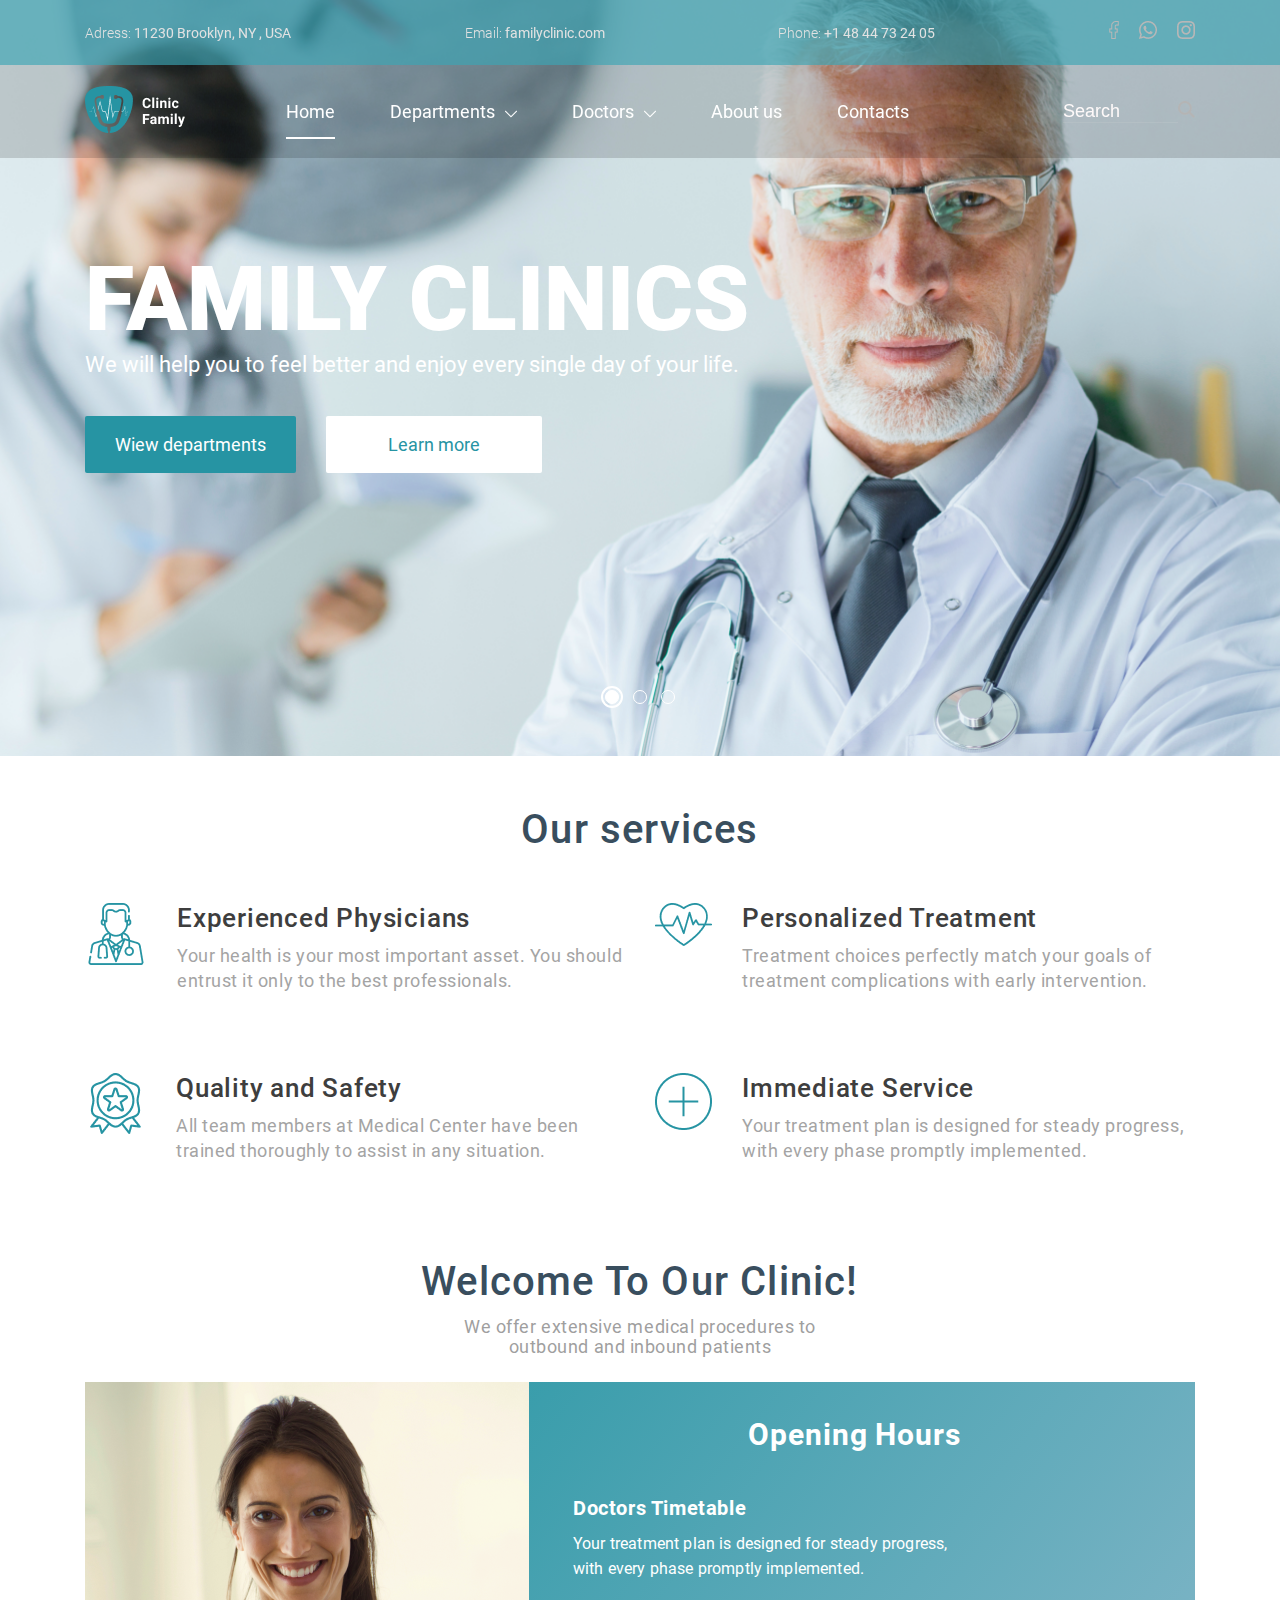
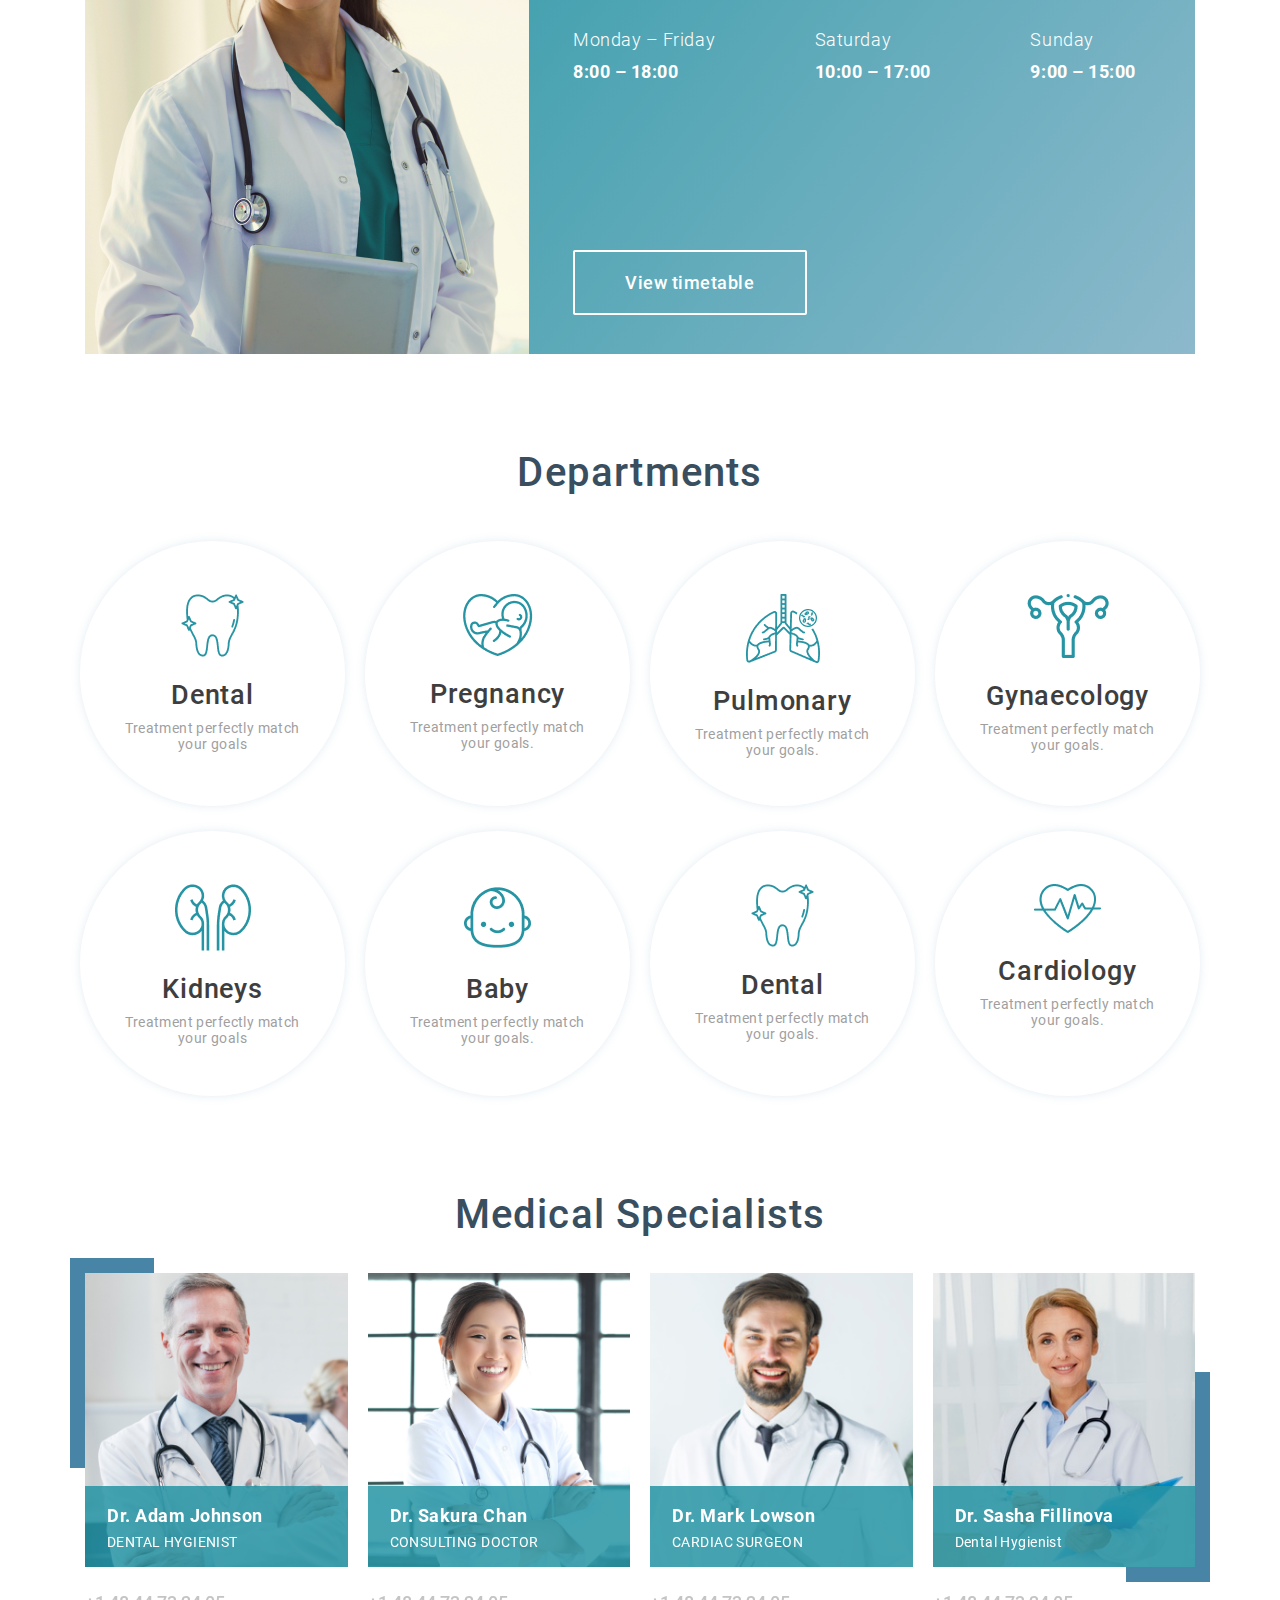
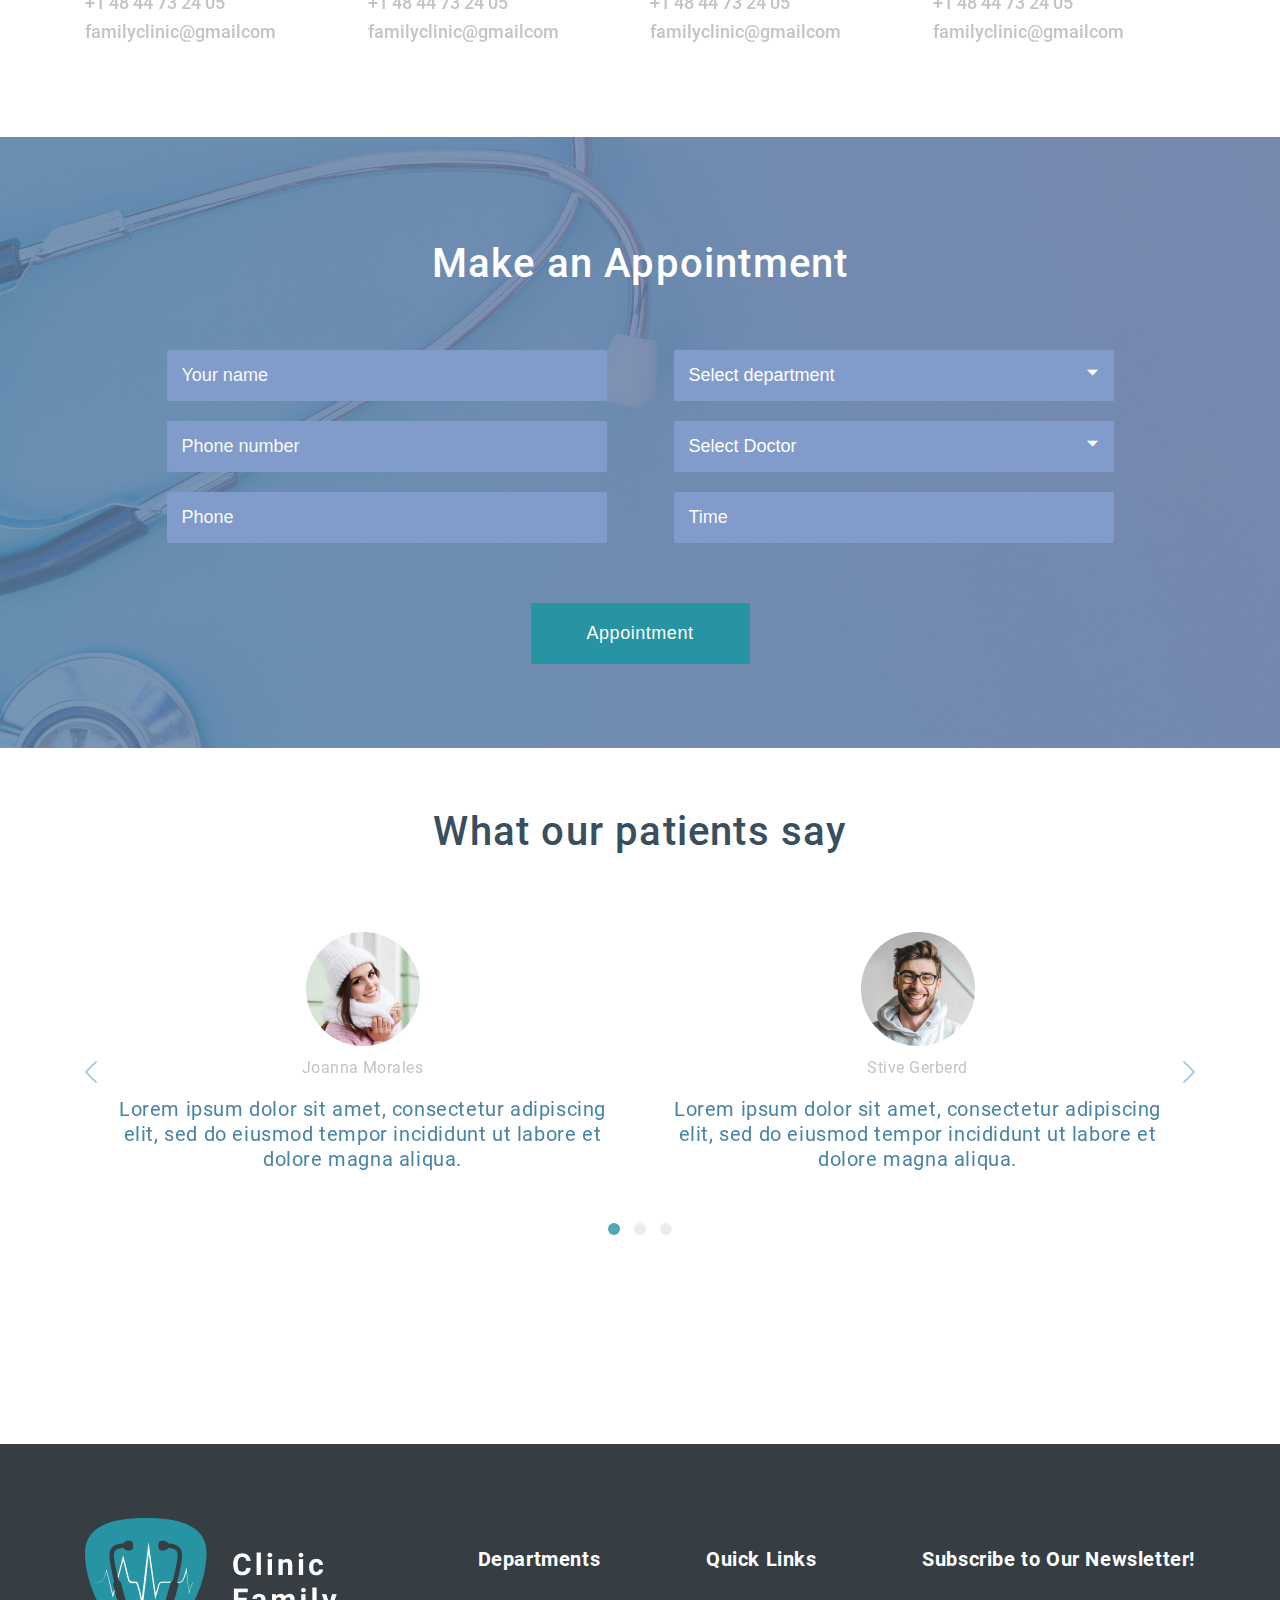
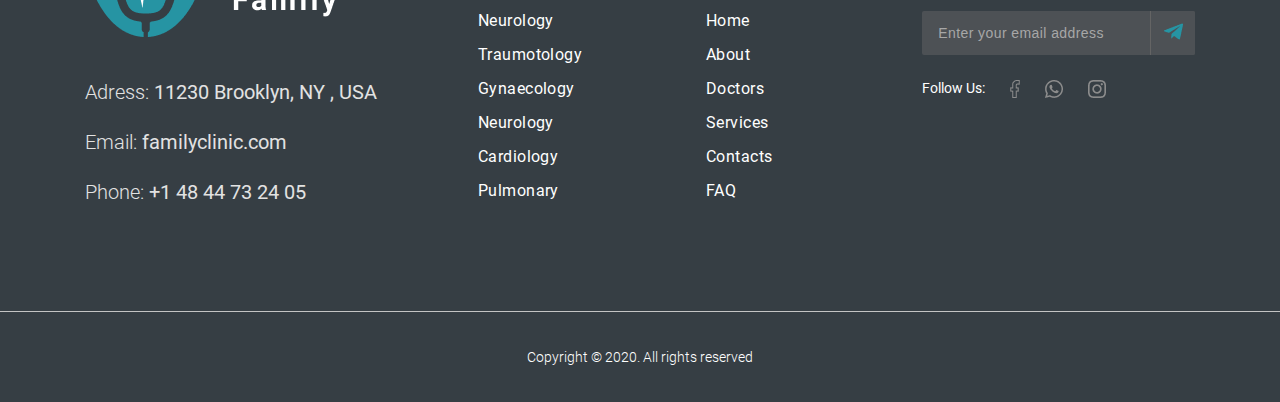
<file: index.html>
<!doctype html>
<html lang="en">
<head>
    <meta charset="UTF-8">
    <meta name="viewport"
          content="width=device-width, user-scalable=no, initial-scale=1.0, maximum-scale=1.0, minimum-scale=1.0">
    <meta http-equiv="X-UA-Compatible" content="ie=edge">
    <title>Clinics</title>
    <link rel="stylesheet" href="./css/style.css">
    <link rel="stylesheet" href="./css/media.css">
</head>
<body>

<header class="headerMain">
    <div class="headerMain-info">
        <div class="container">
            <address class="address"><span>Adress:</span> 11230 Brooklyn, NY , USA</address>
            <a href="mailto:familyclinic.com" class="links"><span>Email:</span> familyclinic.com
            </a>
            <a href="tel:+1 48 44 73 24 05" class="links"><span>Phone:</span> +1 48 44 73 24 05
            </a>
            <ul class="social">
                <li class="social__items"><a href="https://www.facebook.com/"><img src="./img/header/social-1.png"
                                                                                   alt="social"></a></li>
                <li class="social__items"><a
                        href="https://wa.me/996500500500?text=Здравствуйте, хотел(a) записаться на прием к врачу ..."><img
                        src="./img/header/social-2.png" alt="social"></a></li>
                <li class="social__items"><a href="https://www.instagram.com/"><img src="./img/header/social-3.png"
                                                                                    alt="social"></a></li>
            </ul>
        </div>
    </div>
    <div class="headerMain-main">
        <div class="container">
            <a href="#" class="logo"><img src="./img/header/logo.png" alt="family clinics"></a>
            <ul class="menu">
                <li class="menu__items menu__items_active"><a href="#">Home</a></li>
                <li class="menu__items menu__items_departments"><a href="./Pages/Department/index.html">Departments<img
                        src="./img/header/angle-down.png" alt="angle-down" class="down"><img
                        src="./img/header/angle-up.png" alt="angle-up" class="up"></a>
                    <ul class="submenu">
                        <li class="items"><a href="#">Dental</a></li>
                        <li class="items"><a href="#">Pregnancy</a></li>
                        <li class="items"><a href="#">Pulmonary</a></li>
                        <li class="items"><a href="#">Gynaecology</a></li>
                        <li class="items"><a href="#">Kidneys</a></li>
                        <li class="items"><a href="#">Baby</a></li>
                        <li class="items"><a href="#">Dental</a></li>
                        <li class="items"><a href="#">Cardiology</a></li>
                    </ul>
                </li>
                <li class="menu__items menu__items_doctors"><a href="./Pages/Doctors/index.html">Doctors<img
                        src="./img/header/angle-down.png"
                        alt="angle-down" class="down"><img
                        src="./img/header/angle-up.png" alt="angle-up" class="up"></a>
                    <ul class="submenu">
                        <li class="items"><img src="./img/header/docs/doc-1.png" alt="doctor">
                            <a href="./Pages/ProfileDoctor/index.html">
                                <span class="name">Dr. Adam Johnson</span>
                                <span class="profile">DENTAL HYGIENIST</span>
                            </a>
                        </li>
                        <li class="items"><img src="./img/header/docs/doc-2.png" alt="doctor">
                            <a href="./Pages/ProfileDoctor/index.html">
                                <span class="name">Dr. Sakura Chan</span>
                                <span class="profile">CONSULTING DOCTOR</span>
                            </a>
                        </li>
                        <li class="items"><img src="./img/header/docs/doc-3.png" alt="doctor">
                            <a href="./Pages/ProfileDoctor/index.html">
                                <span class="name">Dr. Mark Lowson</span>
                                <span class="profile">CARDIAC SURGEON</span>
                            </a>
                        </li>
                        <li class="items"><img src="./img/header/docs/doc-4.png" alt="doctor">
                            <a href="./Pages/ProfileDoctor/index.html">
                                <span class="name">Dr. Sasha Fillinova</span>
                                <span class="profile">Dental Hygienist</span>
                            </a>
                        </li>
                        <li class="items"><img src="./img/header/docs/doc-1.png" alt="doctor">
                            <a href="./Pages/ProfileDoctor/index.html">
                                <span class="name">Dr. Adam Johnson</span>
                                <span class="profile">DENTAL HYGIENIST</span>
                            </a>
                        </li>
                        <li class="items"><img src="./img/header/docs/doc-2.png" alt="doctor">
                            <a href="./Pages/ProfileDoctor/index.html">
                                <span class="name">Dr. Sakura Chan</span>
                                <span class="profile">CONSULTING DOCTOR</span>
                            </a>
                        </li>
                        <li class="items"><img src="./img/header/docs/doc-3.png" alt="doctor">
                            <a href="./Pages/ProfileDoctor/index.html">
                                <span class="name">Dr. Mark Lowson</span>
                                <span class="profile">CARDIAC SURGEON</span>
                            </a>
                        </li>
                        <li class="items"><img src="./img/header/docs/doc-4.png" alt="doctor">
                            <a href="./Pages/ProfileDoctor/index.html">
                                <span class="name">Dr. Sasha Fillinova</span>
                                <span class="profile">Dental Hygienist</span>
                            </a>
                        </li>
                    </ul>
                </li>
                <li class="menu__items"><a href="./Pages/About/index.html">About us</a></li>
                <li class="menu__items"><a href="./Pages/Contacts/index.html">Contacts</a></li>
            </ul>
            <form action="" class="search-form">
                <label>
                    <input type="text" placeholder="search">
                </label>
                <a href="#"><img src="./img/header/search.png" alt="search icon"></a>
            </form>
            <div class="burger">
                <span class="burger-line"></span>
            </div>
        </div>
    </div>
</header>

<section class="home">
    <div class="owl-carousel owl-theme owl-loaded" id="home-slider">
        <div class="owl-stage-outer">
            <div class="owl-stage">
                <div class="owl-item">
                    <div class="home__slider home__slider_bg-1">
                        <div class="container">
                            <h1 class="title">FAMILY CLINICS</h1>
                            <h2 class="subtitle">We will help you to feel better and enjoy every single day of your
                                life.</h2>
                            <a href="./Pages/Department/index.html" class="dep">Wiew departments</a><a
                                href="./Pages/About/index.html" class="more">Learn more</a>
                        </div>
                    </div>
                </div>
                <div class="owl-item">
                    <div class="home__slider home__slider_bg-2">
                        <div class="container">
                            <h1 class="title">FAMILY CLINICS</h1>
                            <h2 class="subtitle">We will help you to feel better and enjoy every single day of your
                                life.</h2>
                            <a href="./Pages/Department/index.html" class="dep">Wiew departments</a><a
                                href="./Pages/About/index.html" class="more">Learn more</a>
                        </div>
                    </div>
                </div>
                <div class="owl-item">
                    <div class="home__slider home__slider_bg-3">
                        <div class="container">
                            <h1 class="title">FAMILY CLINICS</h1>
                            <h2 class="subtitle">We will help you to feel better and enjoy every single day of your
                                life.</h2>
                            <a href="./Pages/Department/index.html" class="dep">Wiew departments</a><a
                                href="./Pages/About/index.html" class="more">Learn more</a>
                        </div>
                    </div>
                </div>
            </div>
        </div>
    </div>
</section>

<section class="services">
    <div class="container">
        <h2 class="title">Our services</h2>
        <div class="row">
            <div class="col-sm-6">
                <div class="box">
                    <div class="img"><img src="./img/home/services/service-1.png" alt="service"></div>
                    <div class="text">
                        <h3 class="box__title">Experienced Physicians</h3>
                        <p class="box__descr">Your health is your most important asset. You should entrust it only to
                            the best professionals.</p>
                    </div>
                </div>
            </div>
            <div class="col-sm-6">
                <div class="box">
                    <div class="img"><img src="./img/home/services/service-2.png" alt="service"></div>
                    <div class="text">
                        <h3 class="box__title">Personalized Treatment</h3>
                        <p class="box__descr">Treatment choices perfectly match your goals of treatment complications
                            with early intervention.</p>
                    </div>
                </div>
            </div>
            <div class="col-sm-6">
                <div class="box">
                    <div class="img"><img src="./img/home/services/service-3.png" alt="service"></div>
                    <div class="text">
                        <h3 class="box__title">Quality and Safety</h3>
                        <p class="box__descr">All team members at Medical Center have been trained thoroughly to assist
                            in any situation.</p>
                    </div>
                </div>
            </div>
            <div class="col-sm-6">
                <div class="box">
                    <div class="img"><img src="./img/home/services/service-4.png" alt="service"></div>
                    <div class="text">
                        <h3 class="box__title">Immediate Service</h3>
                        <p class="box__descr">Your treatment plan is designed for steady progress, with every phase
                            promptly implemented.</p>
                    </div>
                </div>
            </div>
        </div>
    </div>
</section>
<section class="welcome">
    <div class="container">
        <h2 class="title">Welcome To Our Clinic!</h2>
        <p class="subtitle">We offer extensive medical procedures to outbound and inbound patients</p>
        <div class="box">
            <img src="./img/home/welcome/doc.png" alt="img">
            <div class="box-table">
                <h3 class="box-table__title">Opening Hours</h3>
                <h4 class="box-table__subtitle">Doctors Timetable</h4>
                <p class="box-table__text">Your treatment plan is designed for steady progress, with every phase
                    promptly implemented.</p>
                <ul class="time-table">
                    <li class="time-table__items">
                        <p class="day">Monday – Friday</p>
                        <p class="time"><span>8:00</span> – <span>18:00</span></p>
                    </li>
                    <li class="time-table__items">
                        <p class="day">Saturday</p>
                        <p class="time"><span>10:00</span> – <span>17:00</span></p>
                    </li>
                    <li class="time-table__items">
                        <p class="day">Sunday</p>
                        <p class="time"><span>9:00</span> – <span>15:00</span></p>
                    </li>
                </ul>
                <a href="./Pages/Timetable/index.html" class="time-link">View timetable</a>
            </div>
        </div>
    </div>
</section>
<section class="departments">
    <div class="container">
        <h2 class="title">Departments</h2>
        <div class="row">
            <div class="col-xl-3 col-sm-6">
                <a href="#" class="dep">
                    <div class="box">
                        <img src="./img/home/departments/dep-1.png" alt="dep">
                        <h4 class="box__title">Dental</h4>
                        <p class="box__text">Treatment perfectly match your goals</p>
                    </div>
                </a>
            </div>
            <div class="col-xl-3 col-sm-6">
                <a href="#" class="dep">
                    <div class="box">
                        <img src="./img/home/departments/dep-2.png" alt="dep">
                        <h4 class="box__title">Pregnancy</h4>
                        <p class="box__text">Treatment perfectly match your goals.</p>
                    </div>
                </a>
            </div>
            <div class="col-xl-3 col-sm-6">
                <a href="#" class="dep">
                    <div class="box">
                        <img src="./img/home/departments/dep-3.png" alt="dep">
                        <h4 class="box__title">Pulmonary</h4>
                        <p class="box__text">Treatment perfectly match your goals.</p>
                    </div>
                </a>
            </div>
            <div class="col-xl-3 col-sm-6">
                <a href="#" class="dep">
                    <div class="box">
                        <img src="./img/home/departments/dep-4.png" alt="dep">
                        <h4 class="box__title">Gynaecology</h4>
                        <p class="box__text">Treatment perfectly match your goals.</p>
                    </div>
                </a>
            </div>
            <div class="col-xl-3 col-sm-6">
                <a href="#" class="dep">
                    <div class="box">
                        <img src="./img/home/departments/dep-5.png" alt="dep">
                        <h4 class="box__title">Kidneys</h4>
                        <p class="box__text">Treatment perfectly match your goals</p>
                    </div>
                </a>
            </div>
            <div class="col-xl-3 col-sm-6">
                <a href="#" class="dep">
                    <div class="box">
                        <img src="./img/home/departments/dep-6.png" alt="dep">
                        <h4 class="box__title">Baby</h4>
                        <p class="box__text">Treatment perfectly match your goals.</p>
                    </div>
                </a>
            </div>
            <div class="col-xl-3 col-sm-6">
                <a href="#" class="dep">
                    <div class="box">
                        <img src="./img/home/departments/dep-7.png" alt="dep">
                        <h4 class="box__title">Dental</h4>
                        <p class="box__text">Treatment perfectly match your goals.</p>
                    </div>
                </a>
            </div>
            <div class="col-xl-3 col-sm-6">
                <a href="#" class="dep">
                    <div class="box">
                        <img src="./img/home/departments/dep-8.png" alt="dep">
                        <h4 class="box__title">Cardiology</h4>
                        <p class="box__text">Treatment perfectly match your goals.</p>
                    </div>
                </a>
            </div>
        </div>
    </div>
</section>
<section class="specialists">

    <h2 class="specialists__title">Medical Specialists</h2>
    <div class="container">
        <div class="owl-carousel owl-theme owl-loaded" id="specialist-slider">
            <div class="owl-stage-outer">
                <div class="owl-stage">
                    <div class="owl-item">
                        <div class="box">
                            <div class="box-img">
                                <img src="./img/home/specialists/doc-1.png" alt="doc">
                                <div class="box-img__text">
                                    <h5 class="name">Dr. Adam Johnson</h5>
                                    <p class="profile">DENTAL HYGIENIST</p>
                                </div>
                            </div>
                            <a href="tel:+1 48 44 73 24 05" class="tel">+1 48 44 73 24 05</a>
                            <a href="mailto:familyclinic@gmailcom" class="mail">familyclinic@gmailcom</a>
                        </div>
                    </div>
                    <div class="owl-item">
                        <div class="box">
                            <div class="box-img">
                                <img src="./img/home/specialists/doc-2.png" alt="doc">
                                <div class="box-img__text">
                                    <h5 class="name">Dr. Sakura Chan</h5>
                                    <p class="profile">CONSULTING DOCTOR</p>
                                </div>
                            </div>
                            <a href="tel:+1 48 44 73 24 05" class="tel">+1 48 44 73 24 05</a>
                            <a href="mailto:familyclinic@gmailcom" class="mail">familyclinic@gmailcom</a>
                        </div>
                    </div>
                    <div class="owl-item">
                        <div class="box">
                            <div class="box-img">
                                <img src="./img/home/specialists/doc-3.png" alt="doc">
                                <div class="box-img__text">
                                    <h5 class="name">Dr. Mark Lowson</h5>
                                    <p class="profile">CARDIAC SURGEON</p>
                                </div>
                            </div>
                            <a href="tel:+1 48 44 73 24 05" class="tel">+1 48 44 73 24 05</a>
                            <a href="mailto:familyclinic@gmailcom" class="mail">familyclinic@gmailcom</a>
                        </div>
                    </div>
                    <div class="owl-item">
                        <div class="box">
                            <div class="box-img">
                                <img src="./img/home/specialists/doc-4.png" alt="doc">
                                <div class="box-img__text">
                                    <h5 class="name">Dr. Sasha Fillinova</h5>
                                    <p class="profile">Dental Hygienist</p>
                                </div>
                            </div>
                            <a href="tel:+1 48 44 73 24 05" class="tel">+1 48 44 73 24 05</a>
                            <a href="mailto:familyclinic@gmailcom" class="mail">familyclinic@gmailcom</a>
                        </div>
                    </div>
                    <div class="owl-item">
                        <div class="box">
                            <div class="box-img">
                                <img src="./img/home/specialists/doc-1.png" alt="doc">
                                <div class="box-img__text">
                                    <h5 class="name">Dr. Adam Johnson</h5>
                                    <p class="profile">DENTAL HYGIENIST</p>
                                </div>
                            </div>
                            <a href="tel:+1 48 44 73 24 05" class="tel">+1 48 44 73 24 05</a>
                            <a href="mailto:familyclinic@gmailcom" class="mail">familyclinic@gmailcom</a>
                        </div>
                    </div>
                    <div class="owl-item">
                        <div class="box">
                            <div class="box-img">
                                <img src="./img/home/specialists/doc-2.png" alt="doc">
                                <div class="box-img__text">
                                    <h5 class="name">Dr. Sakura Chan</h5>
                                    <p class="profile">CONSULTING DOCTOR</p>
                                </div>
                            </div>
                            <a href="tel:+1 48 44 73 24 05" class="tel">+1 48 44 73 24 05</a>
                            <a href="mailto:familyclinic@gmailcom" class="mail">familyclinic@gmailcom</a>
                        </div>
                    </div>
                    <div class="owl-item">
                        <div class="box">
                            <div class="box-img">
                                <img src="./img/home/specialists/doc-3.png" alt="doc">
                                <div class="box-img__text">
                                    <h5 class="name">Dr. Mark Lowson</h5>
                                    <p class="profile">CARDIAC SURGEON</p>
                                </div>
                            </div>
                            <a href="tel:+1 48 44 73 24 05" class="tel">+1 48 44 73 24 05</a>
                            <a href="mailto:familyclinic@gmailcom" class="mail">familyclinic@gmailcom</a>
                        </div>
                    </div>
                    <div class="owl-item">
                        <div class="box">
                            <div class="box-img">
                                <img src="./img/home/specialists/doc-4.png" alt="doc">
                                <div class="box-img__text">
                                    <h5 class="name">Dr. Sasha Fillinova</h5>
                                    <p class="profile">Dental Hygienist</p>
                                </div>
                            </div>
                            <a href="tel:+1 48 44 73 24 05" class="tel">+1 48 44 73 24 05</a>
                            <a href="mailto:familyclinic@gmailcom" class="mail">familyclinic@gmailcom</a>
                        </div>
                    </div>

                </div>
            </div>
        </div>
    </div>
</section>
<section class="appointment">
    <div class="container">
        <h2 class="appointment__title">
            Make an Appointment
        </h2>
        <form action="" class="form">
            <label>
                <input type="text" placeholder="Your name" required>
            </label>
            <label class="select">
                <select>
                    <option selected disabled>Select department</option>
                    <option value="1">Dental</option>
                    <option value="2">Pregnancy</option>
                    <option value="3">Pulmonary</option>
                    <option value="4">Gynaecology</option>
                    <option value="5">Kidneys</option>
                    <option value="6">Baby</option>
                    <option value="7">Cardiology</option>
                </select>
            </label>
            <label>
                <input type="tel" placeholder="Phone number" required>
            </label>
            <label class="select">
                <select>
                    <option selected disabled>Select Doctor</option>
                    <option value="1">Dr. Adam Johnson</option>
                    <option value="2">Dr. Sakura Chan</option>
                    <option value="3">Dr. Mark Lowson</option>
                    <option value="4">Dr. Sasha Fillinova</option>
                </select>
            </label>
            <label>
                <input type="tel" placeholder="Phone">
            </label>
            <label>
                <input placeholder="Time" class="datepicker-here" type="text" data-timepicker="true" id="timepicker-actions">
            </label>
            <button class="submtBtn">Appointment</button>

        </form>
    </div>
</section>
<section class="feedback">
    <div class="container">
        <h2 class="feedback__title">What our patients say</h2>
        <div class="owl-carousel owl-theme owl-loaded" id="feedback-slider">
            <div class="owl-stage-outer">
                <div class="owl-stage">
                    <div class="owl-item">
                        <div class="box">
                            <img src="./img/home/feedback/user-1.png" alt="user" class="user">
                                <h5 class="user-name">Joanna Morales</h5>
                               <p class="user-comment">Lorem ipsum dolor sit amet, consectetur adipiscing elit, sed do eiusmod tempor incididunt ut labore et dolore magna aliqua.</p>
                        </div>
                    </div>
                    <div class="owl-item">
                        <div class="box">
                            <img src="./img/home/feedback/user-2.png" alt="user" class="user">
                                <h5 class="user-name">Stive Gerberd</h5>
                               <p class="user-comment">Lorem ipsum dolor sit amet, consectetur adipiscing elit, sed do eiusmod tempor incididunt ut labore et dolore magna aliqua.</p>
                        </div>
                    </div>
                    <div class="owl-item">
                        <div class="box">
                            <img src="./img/home/feedback/user-1.png" alt="user" class="user">
                            <h5 class="user-name">Joanna Morales</h5>
                            <p class="user-comment">Lorem ipsum dolor sit amet, consectetur adipiscing elit, sed do eiusmod tempor incididunt ut labore et dolore magna aliqua.</p>
                        </div>
                    </div>
                    <div class="owl-item">
                        <div class="box">
                            <img src="./img/home/feedback/user-2.png" alt="user" class="user">
                            <h5 class="user-name">Stive Gerberd</h5>
                            <p class="user-comment">Lorem ipsum dolor sit amet, consectetur adipiscing elit, sed do eiusmod tempor incididunt ut labore et dolore magna aliqua.</p>
                        </div>
                    </div>
                    <div class="owl-item">
                        <div class="box">
                            <img src="./img/home/feedback/user-1.png" alt="user" class="user">
                            <h5 class="user-name">Joanna Morales</h5>
                            <p class="user-comment">Lorem ipsum dolor sit amet, consectetur adipiscing elit, sed do eiusmod tempor incididunt ut labore et dolore magna aliqua.</p>
                        </div>
                    </div>
                    <div class="owl-item">
                        <div class="box">
                            <img src="./img/home/feedback/user-2.png" alt="user" class="user">
                            <h5 class="user-name">Stive Gerberd</h5>
                            <p class="user-comment">Lorem ipsum dolor sit amet, consectetur adipiscing elit, sed do eiusmod tempor incididunt ut labore et dolore magna aliqua.</p>
                        </div>
                    </div>
                </div>
            </div>
            <div class="owl-nav">
                <div class="prevBtn"></div>
                <div class="nextBtn"></div>
            </div>
        </div>
    </div>
</section>
<footer class="footer">
    <div class="footer-main">
        <div class="container">
            <ul class="clinic">
                <li><a href="#" class="logo"><img src="./img/footer/footer-logo.png"
                                                  alt="family clinics"></a></li>
                <li>
                    <address class="address"><span>Adress:</span> 11230 Brooklyn, NY , USA</address>
                </li>
                <li><a href="mailto:familyclinic.com" class="links"><span>Email:</span>
                    familyclinic.com
                </a></li>
                <li><a href="tel:+1 48 44 73 24 05" class="links"><span>Phone:</span> +1 48 44 73
                    24 05
                </a></li>
            </ul>
            <ul class="columns">
                <li class="title">Departments</li>
                <li class="items"><a href="#">Neurology</a></li>
                <li class="items"><a href="#">Traumotology</a></li>
                <li class="items"><a href="#">Gynaecology</a></li>
                <li class="items"><a href="#">Neurology</a></li>
                <li class="items"><a href="#">Cardiology</a></li>
                <li class="items"><a href="#">Pulmonary</a></li>
            </ul>
            <ul class="columns">
                <li class="title">Quick Links</li>
                <li class="items"><a href="#">Home</a></li>
                <li class="items"><a href="./Pages/About/index.html">About</a></li>
                <li class="items"><a href="./Pages/Doctors/index.html">Doctors</a></li>
                <li class="items"><a href="#">Services</a></li>
                <li class="items"><a href="./Pages/Contacts/index.html">Contacts</a></li>
                <li class="items"><a href="#">FAQ</a></li>
            </ul>
            <ul class="columns">
                <li class="title">Subscribe to Our Newsletter!</li>
                <li class="forms">
                    <form action="">
                        <label>
                            <input type="email" placeholder="Enter your email address" required>
                        </label>
                        <button><img src="./img/footer/subscribe.png" alt="subscribe"></button>
                    </form>
                </li>
                <li class="follow">
                    Follow Us:
                    <ul class="social">
                        <li class="social__items"><a href="https://www.facebook.com/"><img
                                src="./img/footer/social-1.png"
                                alt="social"></a></li>
                        <li class="social__items"><a
                                href="https://wa.me/996500500500?text=Здравствуйте, хотел(a) записаться на прием к врачу ..."><img
                                src="./img/footer/social-2.png" alt="social"></a></li>
                        <li class="social__items"><a href="https://www.instagram.com/"><img
                                src="./img/footer/social-3.png"
                                alt="social"></a></li>
                    </ul>
                </li>
            </ul>
        </div>
    </div>
    <div class="footer-rights">
        Copyright © 2020. All rights reserved
    </div>
</footer>

<script src="./js/jquery.js"></script>
<script src="./js/owl.carousel.min.js"></script>
<script src="./js/jquery.maskedinput.js"></script>
<script src="./js/datepicker.min.js"></script>
<script src="./js/main.js"></script>
</body>
</html>
</file>
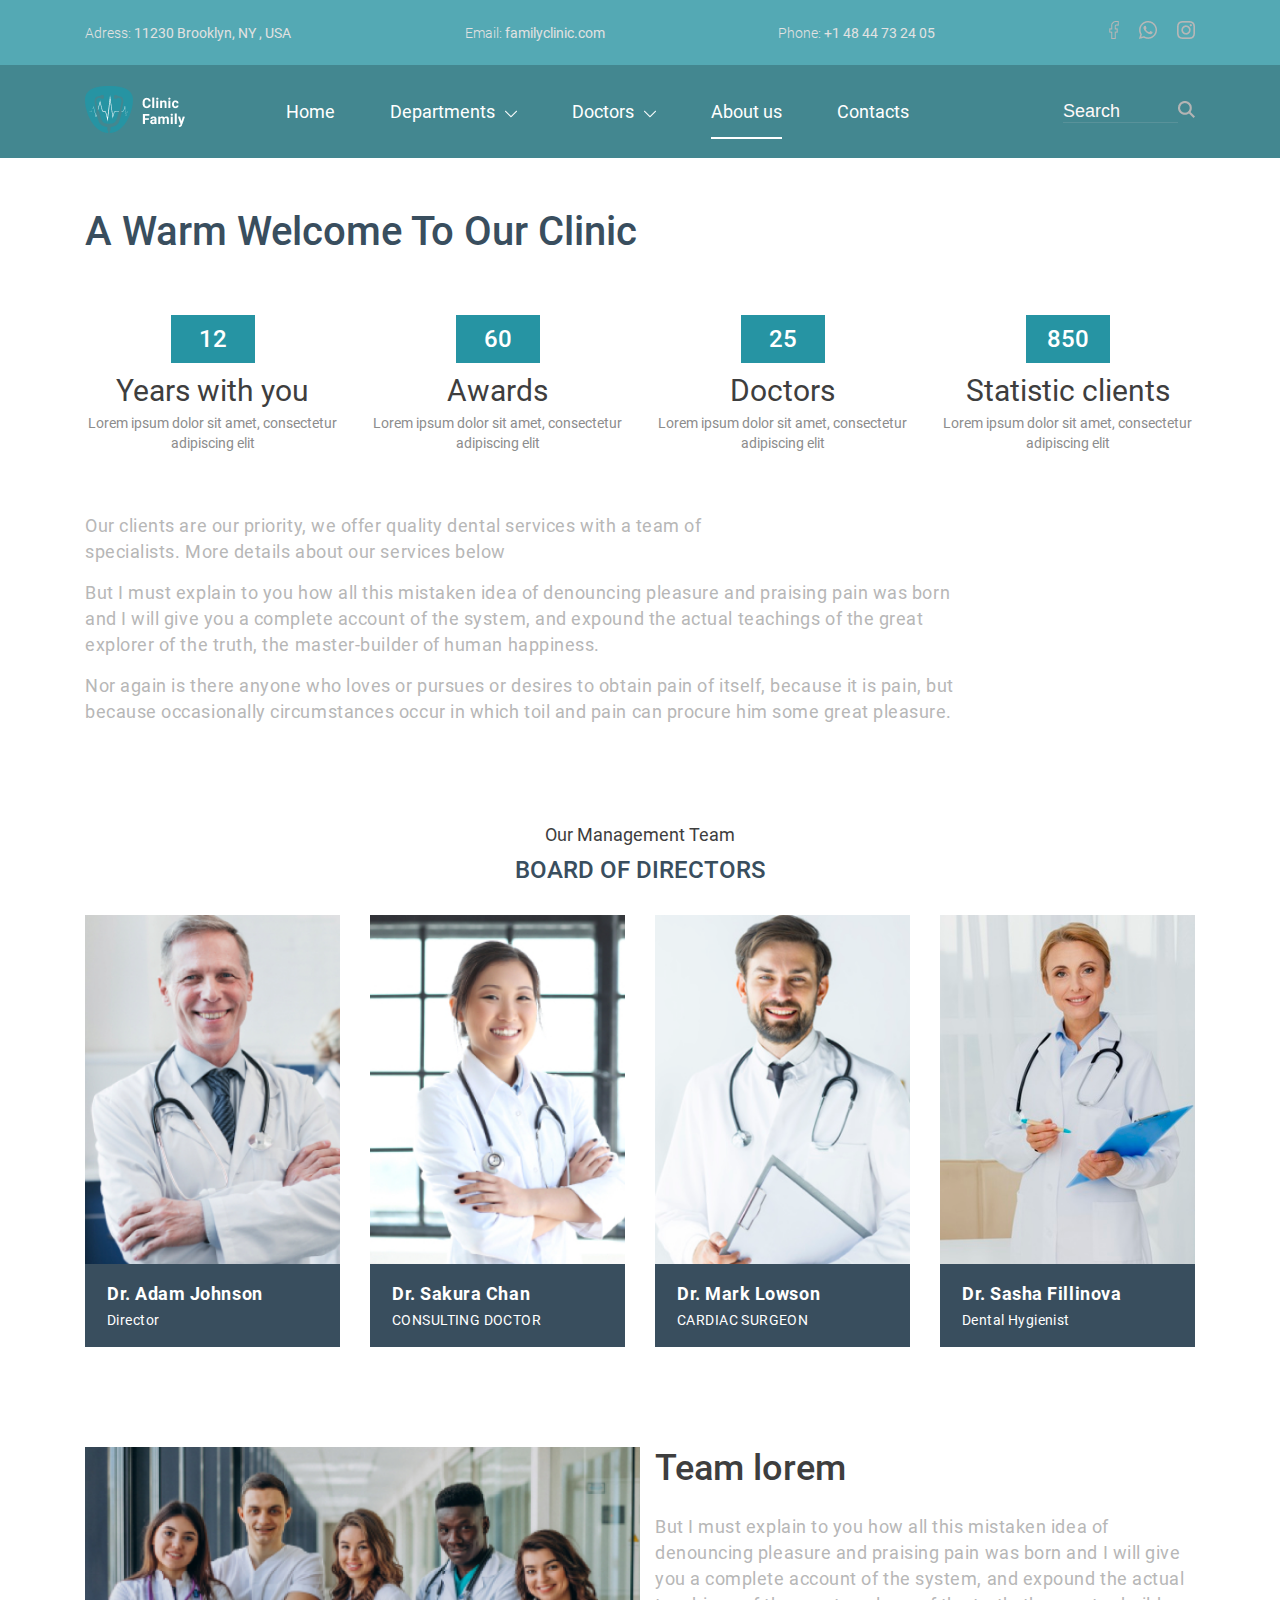
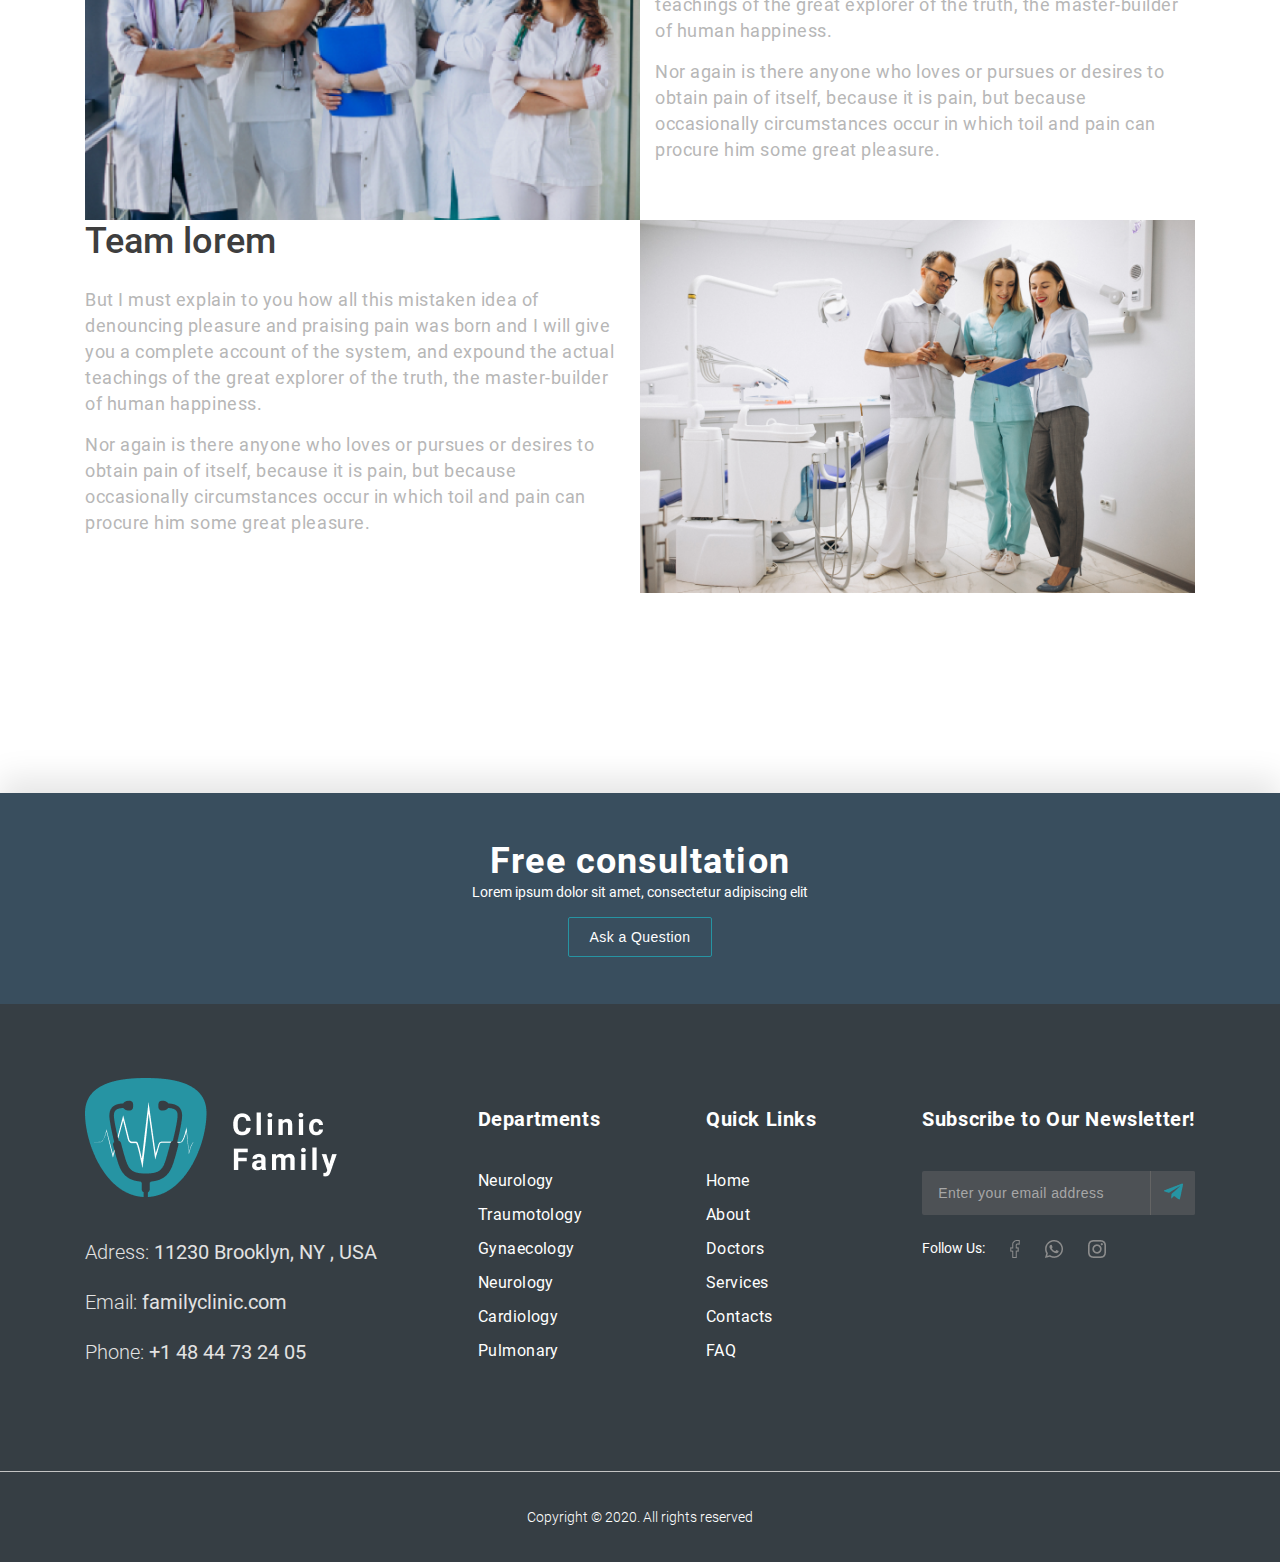
<file: Pages/About/index.html>
<!doctype html>
<html lang="en">
<head>
    <meta charset="UTF-8">
    <meta name="viewport"
          content="width=device-width, user-scalable=no, initial-scale=1.0, maximum-scale=1.0, minimum-scale=1.0">
    <meta http-equiv="X-UA-Compatible" content="ie=edge">
    <title>Clinics</title>
    <link rel="stylesheet" href="../../css/style.css">
    <link rel="stylesheet" href="./css/about.css">
    <link rel="stylesheet" href="../../css/media.css">
</head>
<body>

<header class="header">
    <div class="header-info">
        <div class="container">
            <address class="address"><span>Adress:</span> 11230 Brooklyn, NY , USA</address>
            <a href="mailto:familyclinic.com" class="links"><span>Email:</span> familyclinic.com
            </a>
            <a href="tel:+1 48 44 73 24 05" class="links"><span>Phone:</span> +1 48 44 73 24 05
            </a>
            <ul class="social">
                <li class="social__items"><a href="https://www.facebook.com/"><img src="../../img/header/social-1.png"
                                                                                   alt="social"></a></li>
                <li class="social__items"><a
                        href="https://wa.me/996500500500?text=Здравствуйте, хотел(a) записаться на прием к врачу ..."><img
                        src="../../img/header/social-2.png" alt="social"></a></li>
                <li class="social__items"><a href="https://www.instagram.com/"><img src="../../img/header/social-3.png"
                                                                                    alt="social"></a></li>
            </ul>
        </div>
    </div>
    <div class="header-main">
        <div class="container">
            <a href="#" class="logo"><img src="../../img/header/logo.png" alt="family clinics"></a>
            <ul class="menu">
                <li class="menu__items"><a href="../../index.html">Home</a></li>
                <li class="menu__items menu__items_departments"><a href="../Department/index.html">Departments<img
                        src="../../img/header/angle-down.png" alt="angle-down" class="down"><img
                        src="../../img/header/angle-up.png" alt="angle-up" class="up"></a>
                    <ul class="submenu">
                        <li class="items"><a href="#">Dental</a></li>
                        <li class="items"><a href="#">Pregnancy</a></li>
                        <li class="items"><a href="#">Pulmonary</a></li>
                        <li class="items"><a href="#">Gynaecology</a></li>
                        <li class="items"><a href="#">Kidneys</a></li>
                        <li class="items"><a href="#">Baby</a></li>
                        <li class="items"><a href="#">Dental</a></li>
                        <li class="items"><a href="#">Cardiology</a></li>
                    </ul>
                </li>
                <li class="menu__items menu__items_doctors"><a href="../Doctors/index.html">Doctors<img
                        src="../../img/header/angle-down.png"
                        alt="angle-down" class="down"><img
                        src="../../img/header/angle-up.png" alt="angle-up" class="up"></a>
                    <ul class="submenu">
                        <li class="items"><img src="../../img/header/docs/doc-1.png" alt="doctor">
                            <a href="../ProfileDoctor/index.html">
                                <span class="name">Dr. Adam Johnson</span>
                                <span class="profile">DENTAL HYGIENIST</span>
                            </a>
                        </li>
                        <li class="items"><img src="../../img/header/docs/doc-2.png" alt="doctor">
                            <a href="../ProfileDoctor/index.html">
                                <span class="name">Dr. Sakura Chan</span>
                                <span class="profile">CONSULTING DOCTOR</span>
                            </a>
                        </li>
                        <li class="items"><img src="../../img/header/docs/doc-3.png" alt="doctor">
                            <a href="../ProfileDoctor/index.html">
                                <span class="name">Dr. Mark Lowson</span>
                                <span class="profile">CARDIAC SURGEON</span>
                            </a>
                        </li>
                        <li class="items"><img src="../../img/header/docs/doc-4.png" alt="doctor">
                            <a href="../ProfileDoctor/index.html">
                                <span class="name">Dr. Sasha Fillinova</span>
                                <span class="profile">Dental Hygienist</span>
                            </a>
                        </li>
                        <li class="items"><img src="../../img/header/docs/doc-1.png" alt="doctor">
                            <a href="../ProfileDoctor/index.html">
                                <span class="name">Dr. Adam Johnson</span>
                                <span class="profile">DENTAL HYGIENIST</span>
                            </a>
                        </li>
                        <li class="items"><img src="../../img/header/docs/doc-2.png" alt="doctor">
                            <a href="../ProfileDoctor/index.html">
                                <span class="name">Dr. Sakura Chan</span>
                                <span class="profile">CONSULTING DOCTOR</span>
                            </a>
                        </li>
                        <li class="items"><img src="../../img/header/docs/doc-3.png" alt="doctor">
                            <a href="../ProfileDoctor/index.html">
                                <span class="name">Dr. Mark Lowson</span>
                                <span class="profile">CARDIAC SURGEON</span>
                            </a>
                        </li>
                        <li class="items"><img src="../../img/header/docs/doc-4.png" alt="doctor">
                            <a href="../ProfileDoctor/index.html">
                                <span class="name">Dr. Sasha Fillinova</span>
                                <span class="profile">Dental Hygienist</span>
                            </a>
                        </li>
                    </ul>
                </li>
                <li class="menu__items menu__items_active"><a href="#">About us</a></li>
                <li class="menu__items"><a href="../Contacts/index.html">Contacts</a></li>
            </ul>
            <form action="" class="search-form">
                <label>
                    <input type="text" placeholder="search">
                </label>
                <a href="#"><img src="../../img/header/search.png" alt="search icon"></a>
            </form>
            <div class="burger">
                <span class="burger-line"></span>
            </div>
        </div>
    </div>
</header>

<main>
    <section class="about">

        <div class="container">
            <h2 class="about__title">A Warm Welcome To Our Clinic</h2>
            <div class="row info">
                <div class="col-lg-3 col-sm-6">
                    <div class="box">
                        <div class="current-box">
                            <span class="current-box__item">12</span>
                        </div>
                        <h3 class="box__title">Years with you</h3>
                        <p class="box__text">Lorem ipsum dolor sit amet, consectetur adipiscing elit</p>
                    </div>
                </div>
                <div class="col-lg-3 col-sm-6">
                    <div class="box">
                        <div class="current-box">
                            <span class="current-box__item">60</span>
                        </div>
                        <h3 class="box__title">Awards</h3>
                        <p class="box__text">Lorem ipsum dolor sit amet, consectetur adipiscing elit</p>
                    </div>
                </div>
                <div class="col-lg-3 col-sm-6">
                    <div class="box">
                        <div class="current-box">
                            <span class="current-box__item">25</span>
                        </div>
                        <h3 class="box__title">Doctors</h3>
                        <p class="box__text">Lorem ipsum dolor sit amet, consectetur adipiscing elit</p>
                    </div>
                </div>
                <div class="col-lg-3 col-sm-6">
                    <div class="box">
                        <div class="current-box">
                            <span class="current-box__item">850</span>
                        </div>
                        <h3 class="box__title">Statistic clients</h3>
                        <p class="box__text">Lorem ipsum dolor sit amet, consectetur adipiscing elit</p>
                    </div>
                </div>
            </div>
            <p class="about__text">Our clients are our priority, we offer quality dental services with a team of
                specialists. More details about our services below</p>
            <p class="about__text">But I must explain to you how all this mistaken idea of denouncing pleasure and praising
                pain was born and I will give you a complete account of the system, and expound the actual teachings of the
                great explorer of the truth, the master-builder of human happiness.</p>
            <p class="about__text">Nor again is there anyone who loves or pursues or desires to obtain pain of itself,
                because it is pain, but because occasionally circumstances occur in which toil and pain can procure him some
                great pleasure.</p>
            <h3 class="about__subtitle">Our Management Team</h3>
            <h4 class="about__docBoard">BOARD OF DIRECTORS</h4>
            <div class="row board">
                <div class="col-xl-3 col-sm-6">
                    <div class="box">
                        <img src="../../img/about/board/doc-1.png" alt="doc">
                        <div class="box__text">
                            <h5 class="name">Dr. Adam Johnson</h5>
                            <p class="profile">Director</p>
                        </div>
                    </div>
                </div>
                <div class="col-xl-3 col-sm-6">
                    <div class="box">
                        <img src="../../img/about/board/doc-2.png" alt="doc">
                        <div class="box__text">
                            <h5 class="name">Dr. Sakura Chan</h5>
                            <p class="profile">CONSULTING DOCTOR</p>
                        </div>
                    </div>
                </div>
                <div class="col-xl-3 col-sm-6">
                    <div class="box">
                        <img src="../../img/about/board/doc-3.png" alt="doc">
                        <div class="box__text">
                            <h5 class="name">Dr. Mark Lowson</h5>
                            <p class="profile">CARDIAC SURGEON</p>
                        </div>
                    </div>
                </div>
                <div class="col-xl-3 col-sm-6">
                    <div class="box">
                        <img src="../../img/about/board/doc-4.png" alt="doc">
                        <div class="box__text">
                            <h5 class="name">Dr. Sasha Fillinova</h5>
                            <p class="profile">Dental Hygienist</p>
                        </div>
                    </div>
                </div>
            </div>
            <div class="row description description_1">
                <div class="col-xl-6 padding-helper">
                    <img src="../../img/about/description/image-1.png" alt="team">
                </div>
                <div class="col-xl-6">
                    <div class="text-box">
                        <h5 class="title">Team lorem</h5>
                        <p class="text">But I must explain to you how all this mistaken idea of denouncing pleasure and praising pain was born and I will give you a complete account of the system, and expound the actual teachings of the great explorer of the truth, the master-builder of human happiness.</p>
                        <p class="text">Nor again is there anyone who loves or pursues or desires to obtain pain of itself, because it is pain, but because occasionally circumstances occur in which toil and pain can procure him some great pleasure.</p>
                    </div>
                </div>
            </div>
            <div class="row description description_2">
                <div class="col-xl-6">
                    <div class="text-box">
                        <h5 class="title">Team lorem</h5>
                        <p class="text">But I must explain to you how all this mistaken idea of denouncing pleasure and praising pain was born and I will give you a complete account of the system, and expound the actual teachings of the great explorer of the truth, the master-builder of human happiness.</p>
                        <p class="text">Nor again is there anyone who loves or pursues or desires to obtain pain of itself, because it is pain, but because occasionally circumstances occur in which toil and pain can procure him some great pleasure.</p>
                    </div>
                </div>
                <div class="col-xl-6 padding-helper">
                    <img src="../../img/about/description/image-2.png" alt="team">
                </div>
            </div>
        </div>
    </section>

    <section class="consult">
        <div class="container">
            <h3 class="consult__title">Free consultation</h3>
            <p class="consult__subtitle">Lorem ipsum dolor sit amet, consectetur adipiscing elit</p>
            <button class="consult__btn">Ask a Question</button>
        </div>
    </section>
</main>
<footer class="footer">
    <div class="footer-main">
        <div class="container">
            <ul class="clinic">
                <li><a href="#" class="logo"><img src="../../img/footer/footer-logo.png"
                                                  alt="family clinics"></a></li>
                <li>
                    <address class="address"><span>Adress:</span> 11230 Brooklyn, NY , USA</address>
                </li>
                <li><a href="mailto:familyclinic.com" class="links"><span>Email:</span>
                    familyclinic.com
                </a></li>
                <li><a href="tel:+1 48 44 73 24 05" class="links"><span>Phone:</span> +1 48 44 73
                    24 05
                </a></li>
            </ul>
            <ul class="columns">
                <li class="title">Departments</li>
                <li class="items"><a href="#">Neurology</a></li>
                <li class="items"><a href="#">Traumotology</a></li>
                <li class="items"><a href="#">Gynaecology</a></li>
                <li class="items"><a href="#">Neurology</a></li>
                <li class="items"><a href="#">Cardiology</a></li>
                <li class="items"><a href="#">Pulmonary</a></li>
            </ul>
            <ul class="columns">
                <li class="title">Quick Links</li>
                <li class="items"><a href="../../index.html">Home</a></li>
                <li class="items"><a href="#">About</a></li>
                <li class="items"><a href="../Doctors/index.html">Doctors</a></li>
                <li class="items"><a href="#">Services</a></li>
                <li class="items"><a href="../Contacts/index.html">Contacts</a></li>
                <li class="items"><a href="#">FAQ</a></li>
            </ul>
            <ul class="columns">
                <li class="title">Subscribe to Our Newsletter!</li>
                <li class="forms">
                    <form action="">
                        <label>
                            <input type="email" placeholder="Enter your email address" required>
                        </label>
                        <button><img src="../../img/footer/subscribe.png" alt="subscribe"></button>
                    </form>
                </li>
                <li class="follow">
                    Follow Us:
                    <ul class="social">
                        <li class="social__items"><a href="https://www.facebook.com/"><img
                                src="../../img/footer/social-1.png"
                                alt="social"></a></li>
                        <li class="social__items"><a
                                href="https://wa.me/996500500500?text=Здравствуйте, хотел(a) записаться на прием к врачу ..."><img
                                src="../../img/footer/social-2.png" alt="social"></a></li>
                        <li class="social__items"><a href="https://www.instagram.com/"><img
                                src="../../img/footer/social-3.png"
                                alt="social"></a></li>
                    </ul>
                </li>
            </ul>
        </div>
    </div>
    <div class="footer-rights">
        Copyright © 2020. All rights reserved
    </div>
</footer>
<div class="callback-overlay">
    <form class="callback-popup">
        <h3 class="callback-popup__title">Callback form</h3>
        <label>
            <input type="text" placeholder="Your name" required>
        </label>
        <label>
            <input type="tel" placeholder="Your number" required>
        </label>
        <button class="appointmentBtn-js">Make an appointment</button>
        <span class="callback-popup-close"></span>
    </form>
    <div class="callback-checkedMsg">
        <p>Thank You!</p>
        <p>Your Appointment In Progress... Wait Callback</p>
        <img src="../../img/check.png" alt="check">
        <span class="callback-checkedMsg-close"></span>
    </div>
</div>
<script src="../../js/jquery.js"></script>
<script src="../../js/jquery.maskedinput.js"></script>
<script src="./js/main.js"></script>
</body>
</html>
</file>
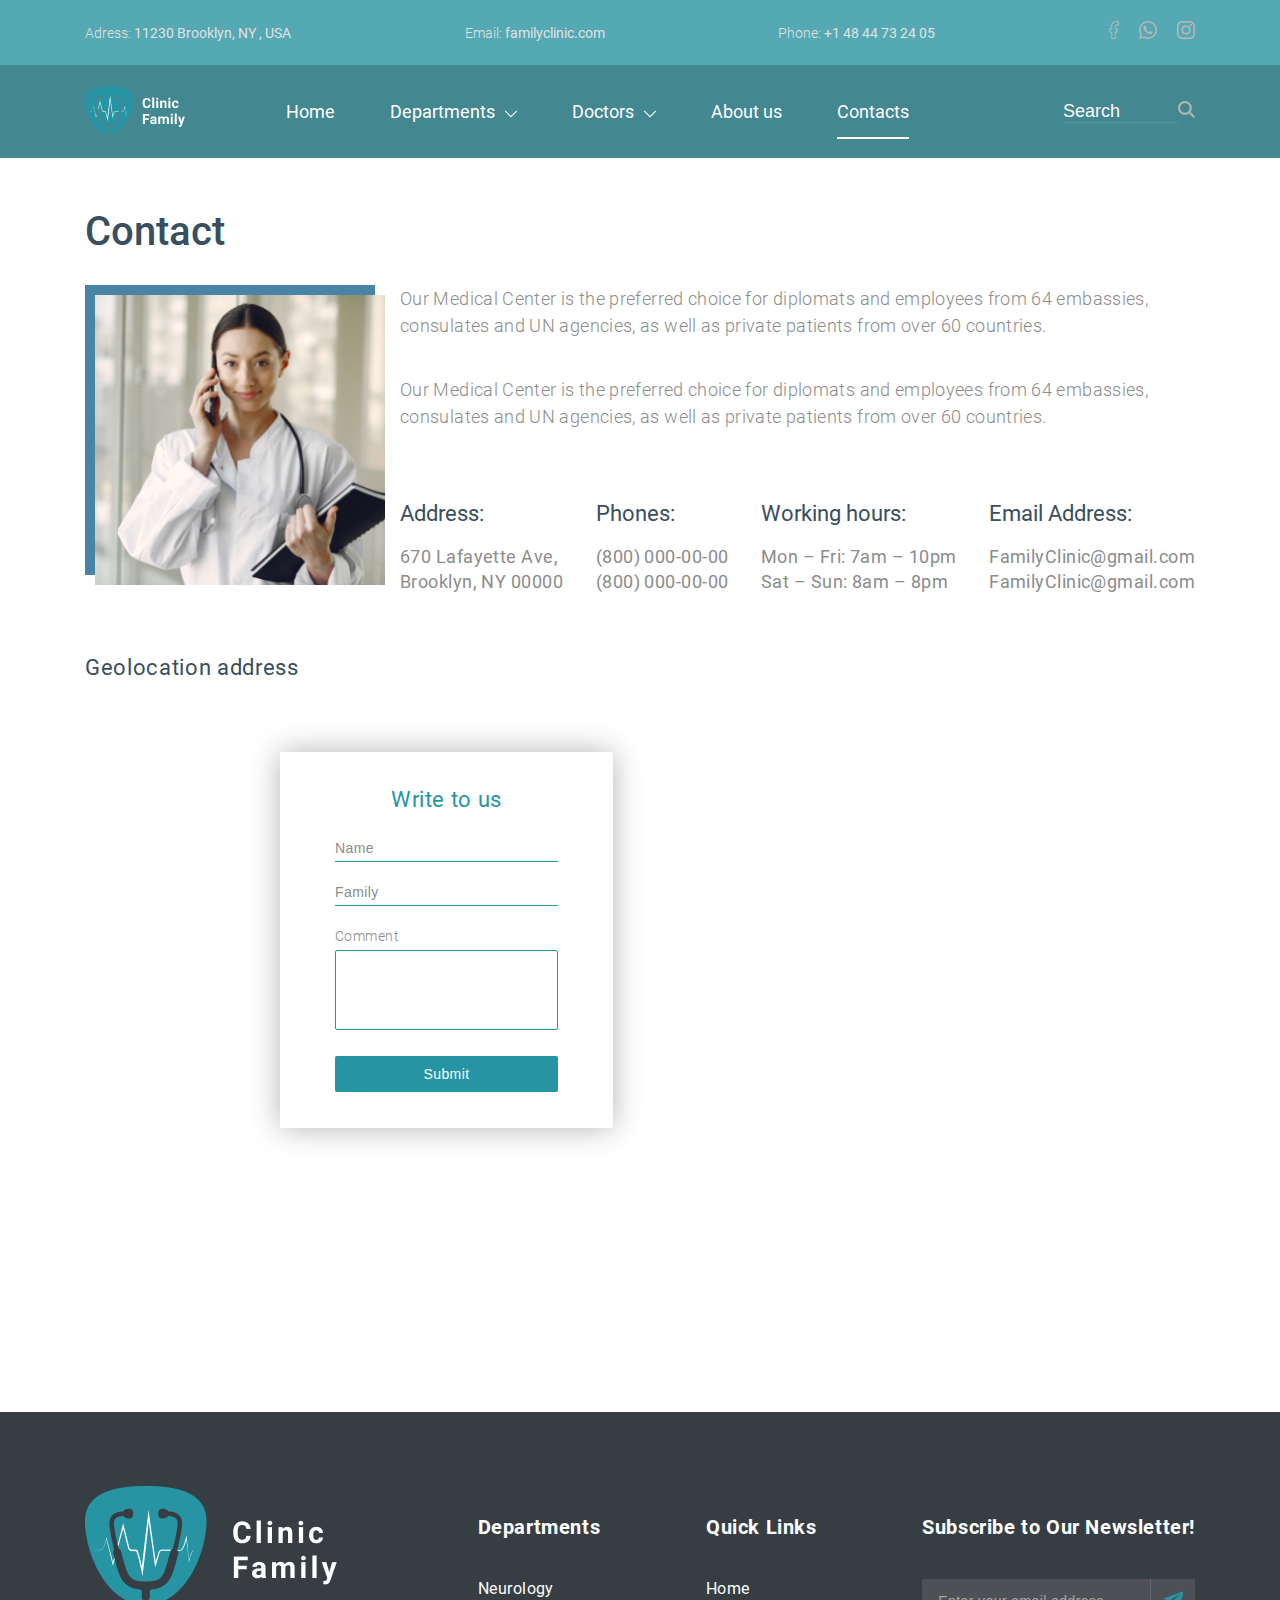
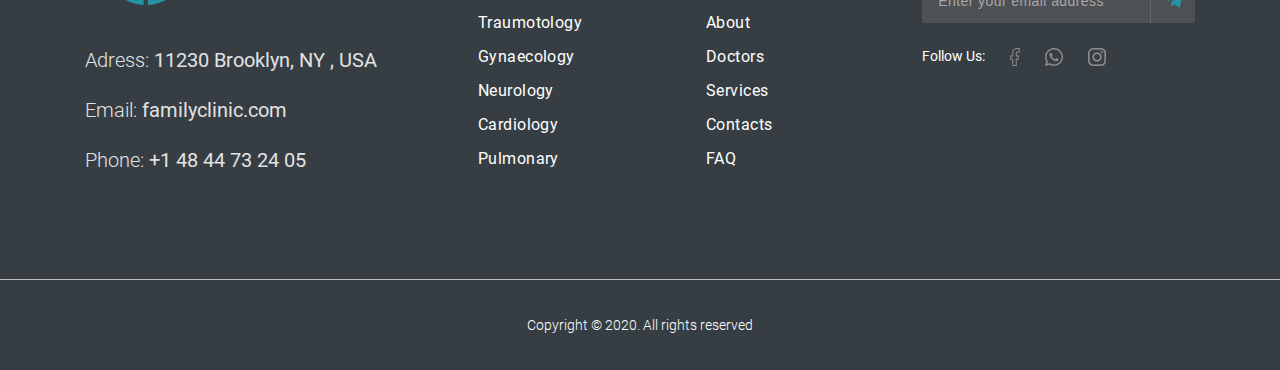
<file: Pages/Contacts/index.html>
<!doctype html>
<html lang="en">
<head>
    <meta charset="UTF-8">
    <meta name="viewport"
          content="width=device-width, user-scalable=no, initial-scale=1.0, maximum-scale=1.0, minimum-scale=1.0">
    <meta http-equiv="X-UA-Compatible" content="ie=edge">
    <title>Clinics</title>
    <link rel="stylesheet" href="../../css/style.css">
    <link rel="stylesheet" href="./css/contacts.css">
    <link rel="stylesheet" href="../../css/media.css">
</head>
<body>

<header class="header">
    <div class="header-info">
        <div class="container">
            <address class="address"><span>Adress:</span> 11230 Brooklyn, NY , USA</address>
            <a href="mailto:familyclinic.com" class="links"><span>Email:</span> familyclinic.com
            </a>
            <a href="tel:+1 48 44 73 24 05" class="links"><span>Phone:</span> +1 48 44 73 24 05
            </a>
            <ul class="social">
                <li class="social__items"><a href="https://www.facebook.com/"><img src="../../img/header/social-1.png"
                                                                                   alt="social"></a></li>
                <li class="social__items"><a
                        href="https://wa.me/996500500500?text=Здравствуйте, хотел(a) записаться на прием к врачу ..."><img
                        src="../../img/header/social-2.png" alt="social"></a></li>
                <li class="social__items"><a href="https://www.instagram.com/"><img src="../../img/header/social-3.png"
                                                                                    alt="social"></a></li>
            </ul>
        </div>
    </div>
    <div class="header-main">
        <div class="container">
            <a href="#" class="logo"><img src="../../img/header/logo.png" alt="family clinics"></a>
            <ul class="menu">
                <li class="menu__items"><a href="../../index.html">Home</a></li>
                <li class="menu__items menu__items_departments"><a href="../Department/index.html">Departments<img
                        src="../../img/header/angle-down.png" alt="angle-down" class="down"><img
                        src="../../img/header/angle-up.png" alt="angle-up" class="up"></a>
                    <ul class="submenu">
                        <li class="items"><a href="#">Dental</a></li>
                        <li class="items"><a href="#">Pregnancy</a></li>
                        <li class="items"><a href="#">Pulmonary</a></li>
                        <li class="items"><a href="#">Gynaecology</a></li>
                        <li class="items"><a href="#">Kidneys</a></li>
                        <li class="items"><a href="#">Baby</a></li>
                        <li class="items"><a href="#">Dental</a></li>
                        <li class="items"><a href="#">Cardiology</a></li>
                    </ul>
                </li>
                <li class="menu__items menu__items_doctors"><a href="../Doctors">Doctors<img
                        src="../../img/header/angle-down.png"
                        alt="angle-down" class="down"><img
                        src="../../img/header/angle-up.png" alt="angle-up" class="up"></a>
                    <ul class="submenu">
                        <li class="items"><img src="../../img/header/docs/doc-1.png" alt="doctor">
                            <a href="../ProfileDoctor/index.html">
                                <span class="name">Dr. Adam Johnson</span>
                                <span class="profile">DENTAL HYGIENIST</span>
                            </a>
                        </li>
                        <li class="items"><img src="../../img/header/docs/doc-2.png" alt="doctor">
                            <a href="../ProfileDoctor/index.html">
                                <span class="name">Dr. Sakura Chan</span>
                                <span class="profile">CONSULTING DOCTOR</span>
                            </a>
                        </li>
                        <li class="items"><img src="../../img/header/docs/doc-3.png" alt="doctor">
                            <a href="../ProfileDoctor/index.html">
                                <span class="name">Dr. Mark Lowson</span>
                                <span class="profile">CARDIAC SURGEON</span>
                            </a>
                        </li>
                        <li class="items"><img src="../../img/header/docs/doc-4.png" alt="doctor">
                            <a href="../ProfileDoctor/index.html">
                                <span class="name">Dr. Sasha Fillinova</span>
                                <span class="profile">Dental Hygienist</span>
                            </a>
                        </li>
                        <li class="items"><img src="../../img/header/docs/doc-1.png" alt="doctor">
                            <a href="../ProfileDoctor/index.html">
                                <span class="name">Dr. Adam Johnson</span>
                                <span class="profile">DENTAL HYGIENIST</span>
                            </a>
                        </li>
                        <li class="items"><img src="../../img/header/docs/doc-2.png" alt="doctor">
                            <a href="../ProfileDoctor/index.html">
                                <span class="name">Dr. Sakura Chan</span>
                                <span class="profile">CONSULTING DOCTOR</span>
                            </a>
                        </li>
                        <li class="items"><img src="../../img/header/docs/doc-3.png" alt="doctor">
                            <a href="../ProfileDoctor/index.html">
                                <span class="name">Dr. Mark Lowson</span>
                                <span class="profile">CARDIAC SURGEON</span>
                            </a>
                        </li>
                        <li class="items"><img src="../../img/header/docs/doc-4.png" alt="doctor">
                            <a href="../ProfileDoctor/index.html">
                                <span class="name">Dr. Sasha Fillinova</span>
                                <span class="profile">Dental Hygienist</span>
                            </a>
                        </li>
                    </ul>
                </li>
                <li class="menu__items"><a href="../About/index.html">About us</a></li>
                <li class="menu__items menu__items_active"><a href="#">Contacts</a></li>
            </ul>
            <form action="" class="search-form">
                <label>
                    <input type="text" placeholder="search">
                </label>
                <a href="#"><img src="../../img/header/search.png" alt="search icon"></a>
            </form>
            <div class="burger">
                <span class="burger-line"></span>
            </div>
        </div>
    </div>
</header>

<section class="contacts">

    <div class="container">
        <h2 class="contacts__title">Contact</h2>

        <div class="contacts-block">
            <div class="row">
                <div class="col-xl-3">
                    <div class="contacts-block__img"><img src="../../img/contacts/image.png" alt=""></div>
                </div>
                <div class="col-xl-9">
                    <div class="contacts-block__text">
                        <p class="text">Our Medical Center is the preferred choice for diplomats and employees from 64
                            embassies, consulates and UN agencies, as well as private patients from over 60
                            countries.</p>
                        <p class="text">Our Medical Center is the preferred choice for diplomats and employees from 64
                            embassies, consulates and UN agencies, as well as private patients from over 60
                            countries.</p>
                        <ul class="list">
                            <li class="list-items">
                                <h4 class="list-items__title">Address:</h4>
                                <div class="list-items__content">670 Lafayette Ave, <br>Brooklyn, NY 00000</div>
                            </li>
                            <li class="list-items">
                                <h4 class="list-items__title">Phones:</h4>
                                <div class="list-items__content">(800) 000-00-00</div>
                                <div class="list-items__content">(800) 000-00-00</div>
                            </li>
                            <li class="list-items">
                                <h4 class="list-items__title">Working hours:</h4>
                                <div class="list-items__content">Mon – Fri: 7am – 10pm​​</div>
                                <div class="list-items__content">Sat – Sun: 8am – 8pm</div>
                            </li>
                            <li class="list-items">
                                <h4 class="list-items__title">Email Address:</h4>
                                <div class="list-items__content">FamilyClinic@gmail.com</div>
                                <div class="list-items__content">FamilyClinic@gmail.com</div>
                            </li>
                        </ul>
                    </div>
                </div>
            </div>

        </div>
        <div class="map">
            <div class="map__title">Geolocation address</div>
            <div id="map" style="width:100%; height:516px"></div>
            <form class="map-form">
                <h4 class="map-form__title">Write to us</h4>
                <label>
                    <input type="text" placeholder="Name">
                </label>
                <label>
                    <input type="text" placeholder="Family">
                </label>
                <label>
                    Comment
                    <textarea cols="30" rows="10"></textarea>
                </label>
                <button>Submit</button>
            </form>
        </div>
    </div>
</section>

<footer class="footer">
    <div class="footer-main">
        <div class="container">
            <ul class="clinic">
                <li><a href="#" class="logo"><img src="../../img/footer/footer-logo.png"
                                                  alt="family clinics"></a></li>
                <li>
                    <address class="address"><span>Adress:</span> 11230 Brooklyn, NY , USA</address>
                </li>
                <li><a href="mailto:familyclinic.com" class="links"><span>Email:</span>
                    familyclinic.com
                </a></li>
                <li><a href="tel:+1 48 44 73 24 05" class="links"><span>Phone:</span> +1 48 44 73
                    24 05
                </a></li>
            </ul>
            <ul class="columns">
                <li class="title">Departments</li>
                <li class="items"><a href="#">Neurology</a></li>
                <li class="items"><a href="#">Traumotology</a></li>
                <li class="items"><a href="#">Gynaecology</a></li>
                <li class="items"><a href="#">Neurology</a></li>
                <li class="items"><a href="#">Cardiology</a></li>
                <li class="items"><a href="#">Pulmonary</a></li>
            </ul>
            <ul class="columns">
                <li class="title">Quick Links</li>
                <li class="items"><a href="../../index.html">Home</a></li>
                <li class="items"><a href="#">About</a></li>
                <li class="items"><a href="../Doctors/index.html">Doctors</a></li>
                <li class="items"><a href="#">Services</a></li>
                <li class="items"><a href="../Contacts/index.html">Contacts</a></li>
                <li class="items"><a href="#">FAQ</a></li>
            </ul>
            <ul class="columns">
                <li class="title">Subscribe to Our Newsletter!</li>
                <li class="forms">
                    <form action="">
                        <label>
                            <input type="email" placeholder="Enter your email address" required>
                        </label>
                        <button><img src="../../img/footer/subscribe.png" alt="subscribe"></button>
                    </form>
                </li>
                <li class="follow">
                    Follow Us:
                    <ul class="social">
                        <li class="social__items"><a href="https://www.facebook.com/"><img
                                src="../../img/footer/social-1.png"
                                alt="social"></a></li>
                        <li class="social__items"><a
                                href="https://wa.me/996500500500?text=Здравствуйте, хотел(a) записаться на прием к врачу ..."><img
                                src="../../img/footer/social-2.png" alt="social"></a></li>
                        <li class="social__items"><a href="https://www.instagram.com/"><img
                                src="../../img/footer/social-3.png"
                                alt="social"></a></li>
                    </ul>
                </li>
            </ul>
        </div>
    </div>
    <div class="footer-rights">
        Copyright © 2020. All rights reserved
    </div>
</footer>

<script src="https://maps.api.2gis.ru/2.0/loader.js?pkg=full"></script>
<script src="../../js/jquery.js"></script>
<script src="./js/main.js"></script>
</body>
</html>
</file>
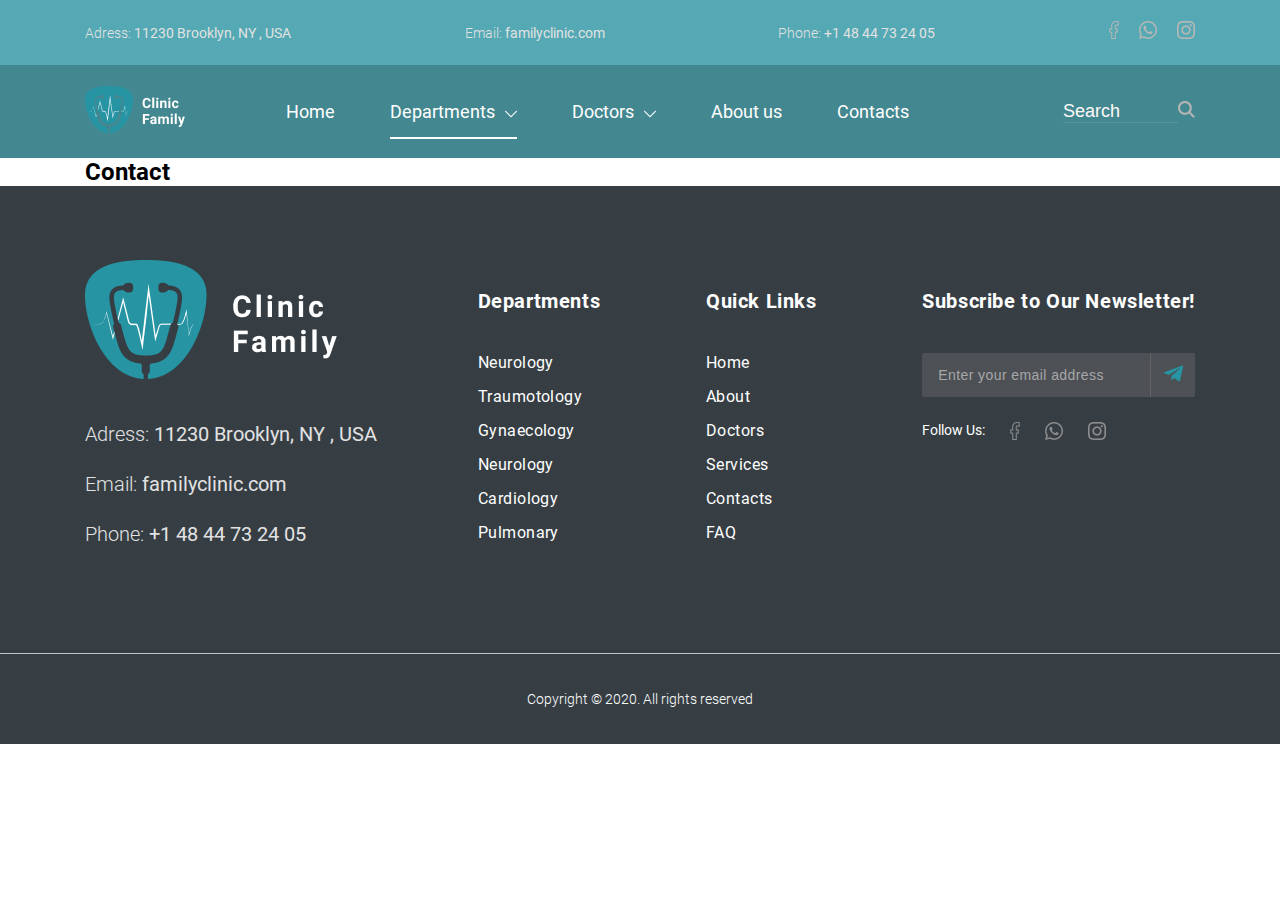
<file: Pages/Department/index.html>
<!doctype html>
<html lang="en">
<head>
    <meta charset="UTF-8">
    <meta name="viewport"
          content="width=device-width, user-scalable=no, initial-scale=1.0, maximum-scale=1.0, minimum-scale=1.0">
    <meta http-equiv="X-UA-Compatible" content="ie=edge">
    <title>Clinics</title>
    <link rel="stylesheet" href="../../css/style.css">
    <link rel="stylesheet" href="./css/dep.css">
    <link rel="stylesheet" href="../../css/media.min.css">
</head>
<body>

<header class="header">
    <div class="header-info">
        <div class="container">
            <address class="address"><span>Adress:</span> 11230 Brooklyn, NY , USA</address>
            <a href="mailto:familyclinic.com" class="links"><span>Email:</span> familyclinic.com
            </a>
            <a href="tel:+1 48 44 73 24 05" class="links"><span>Phone:</span> +1 48 44 73 24 05
            </a>
            <ul class="social">
                <li class="social__items"><a href="https://www.facebook.com/"><img src="../../img/header/social-1.png"
                                                                                   alt="social"></a></li>
                <li class="social__items"><a
                        href="https://wa.me/996500500500?text=Здравствуйте, хотел(a) записаться на прием к врачу ..."><img
                        src="../../img/header/social-2.png" alt="social"></a></li>
                <li class="social__items"><a href="https://www.instagram.com/"><img src="../../img/header/social-3.png"
                                                                                    alt="social"></a></li>
            </ul>
        </div>
    </div>
    <div class="header-main">
        <div class="container">
            <a href="#" class="logo"><img src="../../img/header/logo.png" alt="family clinics"></a>
            <ul class="menu">
                <li class="menu__items"><a href="../../index.html">Home</a></li>
                <li class="menu__items menu__items_departments menu__items_active"><a href="#">Departments<img
                        src="../../img/header/angle-down.png" alt="angle-down" class="down"><img
                        src="../../img/header/angle-up.png" alt="angle-up" class="up"></a>
                    <ul class="submenu">
                        <li class="items"><a href="#">Dental</a></li>
                        <li class="items"><a href="#">Pregnancy</a></li>
                        <li class="items"><a href="#">Pulmonary</a></li>
                        <li class="items"><a href="#">Gynaecology</a></li>
                        <li class="items"><a href="#">Kidneys</a></li>
                        <li class="items"><a href="#">Baby</a></li>
                        <li class="items"><a href="#">Dental</a></li>
                        <li class="items"><a href="#">Cardiology</a></li>
                    </ul>
                </li>
                <li class="menu__items menu__items_doctors"><a href="../Doctors/index.html">Doctors<img
                        src="../../img/header/angle-down.png"
                        alt="angle-down" class="down"><img
                        src="../../img/header/angle-up.png" alt="angle-up" class="up"></a>
                    <ul class="submenu">
                        <li class="items"><img src="../../img/header/docs/doc-1.png" alt="doctor">
                            <a href="../ProfileDoctor/index.html">
                                <span class="name">Dr. Adam Johnson</span>
                                <span class="profile">DENTAL HYGIENIST</span>
                            </a>
                        </li>
                        <li class="items"><img src="../../img/header/docs/doc-2.png" alt="doctor">
                            <a href="../ProfileDoctor/index.html">
                                <span class="name">Dr. Sakura Chan</span>
                                <span class="profile">CONSULTING DOCTOR</span>
                            </a>
                        </li>
                        <li class="items"><img src="../../img/header/docs/doc-3.png" alt="doctor">
                            <a href="../ProfileDoctor/index.html">
                                <span class="name">Dr. Mark Lowson</span>
                                <span class="profile">CARDIAC SURGEON</span>
                            </a>
                        </li>
                        <li class="items"><img src="../../img/header/docs/doc-4.png" alt="doctor">
                            <a href="../ProfileDoctor/index.html">
                                <span class="name">Dr. Sasha Fillinova</span>
                                <span class="profile">Dental Hygienist</span>
                            </a>
                        </li>
                        <li class="items"><img src="../../img/header/docs/doc-1.png" alt="doctor">
                            <a href="../ProfileDoctor/index.html">
                                <span class="name">Dr. Adam Johnson</span>
                                <span class="profile">DENTAL HYGIENIST</span>
                            </a>
                        </li>
                        <li class="items"><img src="../../img/header/docs/doc-2.png" alt="doctor">
                            <a href="../ProfileDoctor/index.html">
                                <span class="name">Dr. Sakura Chan</span>
                                <span class="profile">CONSULTING DOCTOR</span>
                            </a>
                        </li>
                        <li class="items"><img src="../../img/header/docs/doc-3.png" alt="doctor">
                            <a href="../ProfileDoctor/index.html">
                                <span class="name">Dr. Mark Lowson</span>
                                <span class="profile">CARDIAC SURGEON</span>
                            </a>
                        </li>
                        <li class="items"><img src="../../img/header/docs/doc-4.png" alt="doctor">
                            <a href="../ProfileDoctor/index.html">
                                <span class="name">Dr. Sasha Fillinova</span>
                                <span class="profile">Dental Hygienist</span>
                            </a>
                        </li>
                    </ul>
                </li>
                <li class="menu__items"><a href="../About/index.html">About us</a></li>
                <li class="menu__items"><a href="../Contacts/index.html">Contacts</a></li>
            </ul>
            <form action="" class="search-form">
                <label>
                    <input type="text" placeholder="search">
                </label>
                <a href="#"><img src="../../img/header/search.png" alt="search icon"></a>
            </form>
            <div class="burger">
                <span class="burger-line"></span>
            </div>
        </div>
    </div>
</header>

<section class="contacts">

    <div class="container">
        <h2 class="contacts__title">Contact</h2>
    </div>
</section>

<footer class="footer">
    <div class="footer-main">
        <div class="container">
            <ul class="clinic">
                <li><a href="#" class="logo"><img src="../../img/footer/footer-logo.png"
                                                                        alt="family clinics"></a></li>
                <li>
                    <address class="address"><span>Adress:</span> 11230 Brooklyn, NY , USA</address>
                </li>
                <li><a href="mailto:familyclinic.com" class="links"><span>Email:</span>
                    familyclinic.com
                </a></li>
                <li><a href="tel:+1 48 44 73 24 05" class="links"><span>Phone:</span> +1 48 44 73
                    24 05
                </a></li>
            </ul>
            <ul class="columns">
                <li class="title">Departments</li>
                <li class="items"><a href="#">Neurology</a></li>
                <li class="items"><a href="#">Traumotology</a></li>
                <li class="items"><a href="#">Gynaecology</a></li>
                <li class="items"><a href="#">Neurology</a></li>
                <li class="items"><a href="#">Cardiology</a></li>
                <li class="items"><a href="#">Pulmonary</a></li>
            </ul>
            <ul class="columns">
                <li class="title">Quick Links</li>
                <li class="items"><a href="../../index.html">Home</a></li>
                <li class="items"><a href="#">About</a></li>
                <li class="items"><a href="../Doctors/index.html">Doctors</a></li>
                <li class="items"><a href="#">Services</a></li>
                <li class="items"><a href="../Contacts/index.html">Contacts</a></li>
                <li class="items"><a href="#">FAQ</a></li>
            </ul>
            <ul class="columns">
                <li class="title">Subscribe to Our Newsletter!</li>
                <li class="forms">
                    <form action="">
                        <label>
                            <input type="email" placeholder="Enter your email address" required>
                        </label>
                        <button><img src="../../img/footer/subscribe.png" alt="subscribe"></button>
                    </form>
                </li>
                <li class="follow">
                    Follow Us:
                    <ul class="social">
                        <li class="social__items"><a href="https://www.facebook.com/"><img src="../../img/footer/social-1.png"
                                                                                           alt="social"></a></li>
                        <li class="social__items"><a
                                href="https://wa.me/996500500500?text=Здравствуйте, хотел(a) записаться на прием к врачу ..."><img
                                src="../../img/footer/social-2.png" alt="social"></a></li>
                        <li class="social__items"><a href="https://www.instagram.com/"><img src="../../img/footer/social-3.png"
                                                                                            alt="social"></a></li>
                    </ul>
                </li>
            </ul>
        </div>
    </div>
    <div class="footer-rights">
        Copyright © 2020. All rights reserved
    </div>
</footer>

<script src="../../js/jquery.js"></script>
<script src="./js/main.js"></script>
</body>
</html>
</file>
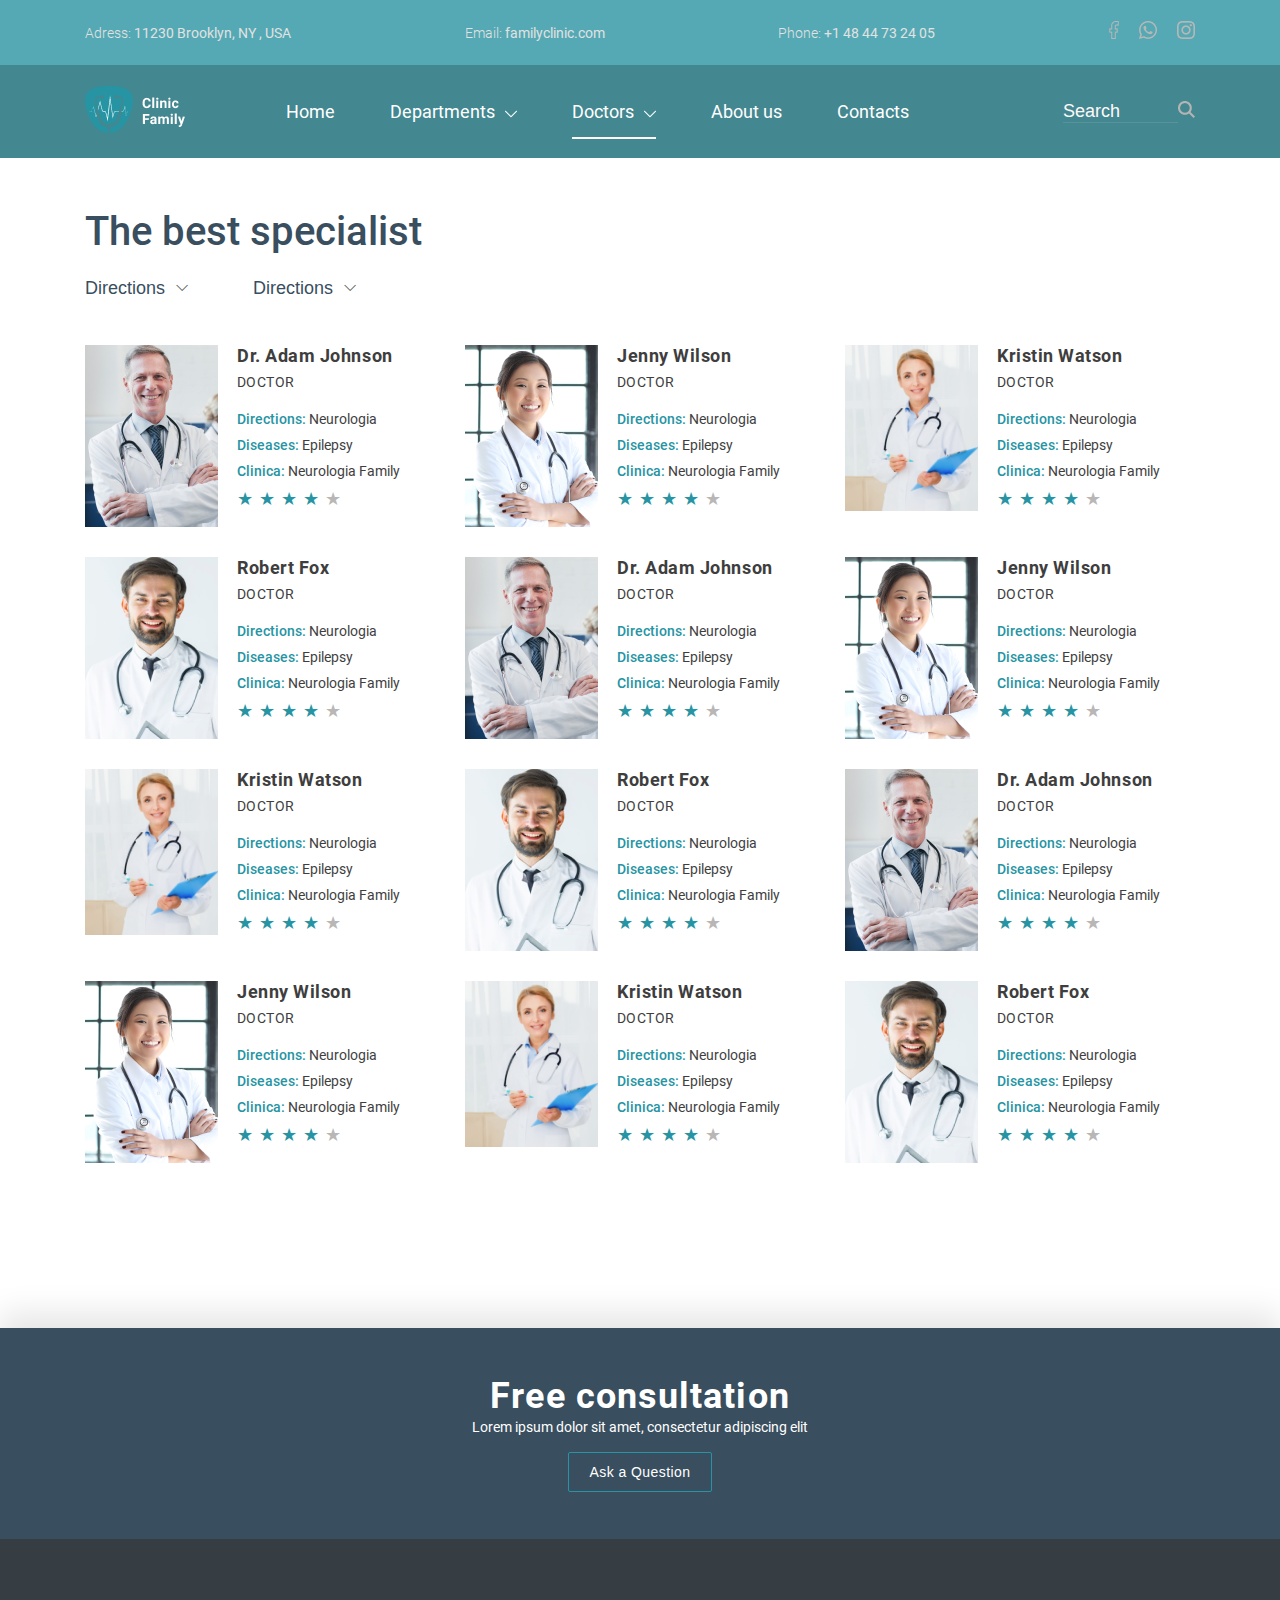
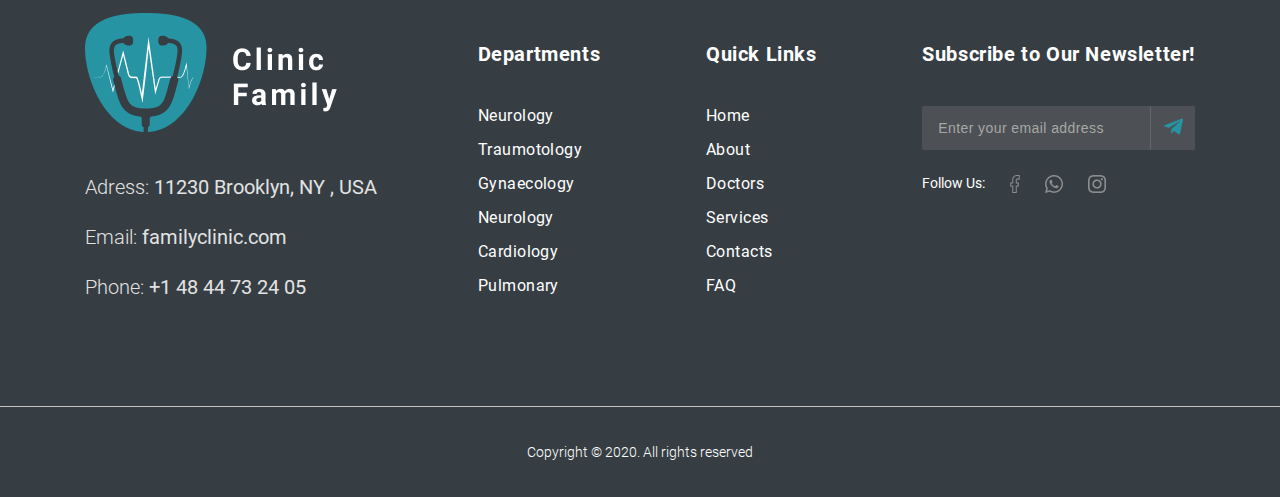
<file: Pages/Doctors/index.html>
<!doctype html>
<html lang="en">
<head>
    <meta charset="UTF-8">
    <meta name="viewport"
          content="width=device-width, user-scalable=no, initial-scale=1.0, maximum-scale=1.0, minimum-scale=1.0">
    <meta http-equiv="X-UA-Compatible" content="ie=edge">
    <title>Clinics</title>
    <link rel="stylesheet" href="../../css/style.css">
    <link rel="stylesheet" href="./css/doc.css">
    <link rel="stylesheet" href="../../css/media.css">
</head>
<body>

<header class="header">
    <div class="header-info">
        <div class="container">
            <address class="address"><span>Adress:</span> 11230 Brooklyn, NY , USA</address>
            <a href="mailto:familyclinic.com" class="links"><span>Email:</span> familyclinic.com
            </a>
            <a href="tel:+1 48 44 73 24 05" class="links"><span>Phone:</span> +1 48 44 73 24 05
            </a>
            <ul class="social">
                <li class="social__items"><a href="https://www.facebook.com/"><img src="../../img/header/social-1.png"
                                                                                   alt="social"></a></li>
                <li class="social__items"><a
                        href="https://wa.me/996500500500?text=Здравствуйте, хотел(a) записаться на прием к врачу ..."><img
                        src="../../img/header/social-2.png" alt="social"></a></li>
                <li class="social__items"><a href="https://www.instagram.com/"><img src="../../img/header/social-3.png"
                                                                                    alt="social"></a></li>
            </ul>
        </div>
    </div>
    <div class="header-main">
        <div class="container">
            <a href="#" class="logo"><img src="../../img/header/logo.png" alt="family clinics"></a>
            <ul class="menu">
                <li class="menu__items"><a href="../../index.html">Home</a></li>
                <li class="menu__items menu__items_departments "><a href="../Department/index.html">Departments<img
                        src="../../img/header/angle-down.png" alt="angle-down" class="down"><img
                        src="../../img/header/angle-up.png" alt="angle-up" class="up"></a>
                    <ul class="submenu">
                        <li class="items"><a href="#">Dental</a></li>
                        <li class="items"><a href="#">Pregnancy</a></li>
                        <li class="items"><a href="#">Pulmonary</a></li>
                        <li class="items"><a href="#">Gynaecology</a></li>
                        <li class="items"><a href="#">Kidneys</a></li>
                        <li class="items"><a href="#">Baby</a></li>
                        <li class="items"><a href="#">Dental</a></li>
                        <li class="items"><a href="#">Cardiology</a></li>
                    </ul>
                </li>
                <li class="menu__items menu__items_doctors menu__items_active"><a href="#">Doctors<img
                        src="../../img/header/angle-down.png"
                        alt="angle-down" class="down"><img
                        src="../../img/header/angle-up.png" alt="angle-up" class="up"></a>
                    <ul class="submenu">
                        <li class="items"><img src="../../img/header/docs/doc-1.png" alt="doctor">
                            <a href="../ProfileDoctor/index.html">
                                <span class="name">Dr. Adam Johnson</span>
                                <span class="profile">DENTAL HYGIENIST</span>
                            </a>
                        </li>
                        <li class="items"><img src="../../img/header/docs/doc-2.png" alt="doctor">
                            <a href="../ProfileDoctor/index.html">
                                <span class="name">Dr. Sakura Chan</span>
                                <span class="profile">CONSULTING DOCTOR</span>
                            </a>
                        </li>
                        <li class="items"><img src="../../img/header/docs/doc-3.png" alt="doctor">
                            <a href="../ProfileDoctor/index.html">
                                <span class="name">Dr. Mark Lowson</span>
                                <span class="profile">CARDIAC SURGEON</span>
                            </a>
                        </li>
                        <li class="items"><img src="../../img/header/docs/doc-4.png" alt="doctor">
                            <a href="../ProfileDoctor/index.html">
                                <span class="name">Dr. Sasha Fillinova</span>
                                <span class="profile">Dental Hygienist</span>
                            </a>
                        </li>
                        <li class="items"><img src="../../img/header/docs/doc-1.png" alt="doctor">
                            <a href="../ProfileDoctor/index.html">
                                <span class="name">Dr. Adam Johnson</span>
                                <span class="profile">DENTAL HYGIENIST</span>
                            </a>
                        </li>
                        <li class="items"><img src="../../img/header/docs/doc-2.png" alt="doctor">
                            <a href="../ProfileDoctor/index.html">
                                <span class="name">Dr. Sakura Chan</span>
                                <span class="profile">CONSULTING DOCTOR</span>
                            </a>
                        </li>
                        <li class="items"><img src="../../img/header/docs/doc-3.png" alt="doctor">
                            <a href="../ProfileDoctor/index.html">
                                <span class="name">Dr. Mark Lowson</span>
                                <span class="profile">CARDIAC SURGEON</span>
                            </a>
                        </li>
                        <li class="items"><img src="../../img/header/docs/doc-4.png" alt="doctor">
                            <a href="../ProfileDoctor/index.html">
                                <span class="name">Dr. Sasha Fillinova</span>
                                <span class="profile">Dental Hygienist</span>
                            </a>
                        </li>
                    </ul>
                </li>
                <li class="menu__items"><a href="../About/index.html">About us</a></li>
                <li class="menu__items"><a href="../Contacts/index.html">Contacts</a></li>
            </ul>
            <form action="" class="search-form">
                <label>
                    <input type="text" placeholder="search">
                </label>
                <a href="#"><img src="../../img/header/search.png" alt="search icon"></a>
            </form>
            <div class="burger">
                <span class="burger-line"></span>
            </div>
        </div>
    </div>
</header>

<main>
    <section class="doctors">

        <div class="container">
            <h2 class="doctors__title">The best specialist</h2>
            <div class="directions">
                <label class="events">
                    <select>
                        <option value="0">Directions</option>
                        <option value="1">Direction 1</option>
                        <option value="2">Direction 2</option>
                        <option value="3">Direction 3</option>
                        <option value="4">Direction 4</option>
                    </select>
                </label>
                <label class="events">
                    <select>
                        <option value="0">Directions</option>
                        <option value="1">Direction 1</option>
                        <option value="2">Direction 2</option>
                        <option value="3">Direction 3</option>
                        <option value="4">Direction 4</option>
                    </select>
                </label>
            </div>
            <div class="row">
                <div class="col-xl-4 col-md-6">
                    <a href="../ProfileDoctor/index.html" class="link">
                        <div class="box">
                            <div class="img"><img src="../../img/doctors/doc-1.png" alt="doctor image">
                            </div>
                            <div class="box-text">
                                <h5 class="name">Dr. Adam Johnson</h5>
                                <p class="profile">DOCTOR</p>
                                <p class="direction"><span>Directions:</span> Neurologia</p>
                                <p class="direction"><span>Diseases:</span> Epilepsy</p>
                                <p class="direction"><span>Clinica:</span> Neurologia Family</p>
                                <div class="rating">
                                    <span class="star active"></span>
                                    <span class="star active"></span>
                                    <span class="star active"></span>
                                    <span class="star active"></span>
                                    <span class="star"></span>
                                </div>
                            </div>
                        </div>
                    </a>
                </div>
                <div class="col-xl-4 col-md-6">
                    <a href="../ProfileDoctor/index.html" class="link">
                        <div class="box">
                            <div class="img"><img src="../../img/doctors/doc-2.png" alt="doctor image">
                            </div>
                            <div class="box-text">
                                <h5 class="name">Jenny Wilson</h5>
                                <p class="profile">DOCTOR</p>
                                <p class="direction"><span>Directions:</span> Neurologia</p>
                                <p class="direction"><span>Diseases:</span> Epilepsy</p>
                                <p class="direction"><span>Clinica:</span> Neurologia Family</p>
                                <div class="rating">
                                    <span class="star active"></span>
                                    <span class="star active"></span>
                                    <span class="star active"></span>
                                    <span class="star active"></span>
                                    <span class="star"></span>
                                </div>
                            </div>
                        </div>
                    </a>
                </div>
                <div class="col-xl-4 col-md-6">
                    <a href="../ProfileDoctor/index.html" class="link">
                        <div class="box">
                            <div class="img"><img src="../../img/doctors/doc-3.png" alt="doctor image">
                            </div>
                            <div class="box-text">
                                <h5 class="name">Kristin Watson</h5>
                                <p class="profile">DOCTOR</p>
                                <p class="direction"><span>Directions:</span> Neurologia</p>
                                <p class="direction"><span>Diseases:</span> Epilepsy</p>
                                <p class="direction"><span>Clinica:</span> Neurologia Family</p>
                                <div class="rating">
                                    <span class="star active"></span>
                                    <span class="star active"></span>
                                    <span class="star active"></span>
                                    <span class="star active"></span>
                                    <span class="star"></span>
                                </div>
                            </div>
                        </div>
                    </a>
                </div>
                <div class="col-xl-4 col-md-6">
                    <a href="../ProfileDoctor/index.html" class="link">
                        <div class="box">
                            <div class="img"><img src="../../img/doctors/doc-4.png" alt="doctor image">
                            </div>
                            <div class="box-text">
                                <h5 class="name">Robert Fox</h5>
                                <p class="profile">DOCTOR</p>
                                <p class="direction"><span>Directions:</span> Neurologia</p>
                                <p class="direction"><span>Diseases:</span> Epilepsy</p>
                                <p class="direction"><span>Clinica:</span> Neurologia Family</p>
                                <div class="rating">
                                    <span class="star active"></span>
                                    <span class="star active"></span>
                                    <span class="star active"></span>
                                    <span class="star active"></span>
                                    <span class="star"></span>
                                </div>
                            </div>
                        </div>
                    </a>
                </div>
                <div class="col-xl-4 col-md-6">
                    <a href="../ProfileDoctor/index.html" class="link">
                        <div class="box">
                            <div class="img"><img src="../../img/doctors/doc-1.png" alt="doctor image">
                            </div>
                            <div class="box-text">
                                <h5 class="name">Dr. Adam Johnson</h5>
                                <p class="profile">DOCTOR</p>
                                <p class="direction"><span>Directions:</span> Neurologia</p>
                                <p class="direction"><span>Diseases:</span> Epilepsy</p>
                                <p class="direction"><span>Clinica:</span> Neurologia Family</p>
                                <div class="rating">
                                    <span class="star active"></span>
                                    <span class="star active"></span>
                                    <span class="star active"></span>
                                    <span class="star active"></span>
                                    <span class="star"></span>
                                </div>
                            </div>
                        </div>
                    </a>
                </div>
                <div class="col-xl-4 col-md-6">
                    <a href="../ProfileDoctor/index.html" class="link">
                        <div class="box">
                            <div class="img"><img src="../../img/doctors/doc-2.png" alt="doctor image">
                            </div>
                            <div class="box-text">
                                <h5 class="name">Jenny Wilson</h5>
                                <p class="profile">DOCTOR</p>
                                <p class="direction"><span>Directions:</span> Neurologia</p>
                                <p class="direction"><span>Diseases:</span> Epilepsy</p>
                                <p class="direction"><span>Clinica:</span> Neurologia Family</p>
                                <div class="rating">
                                    <span class="star active"></span>
                                    <span class="star active"></span>
                                    <span class="star active"></span>
                                    <span class="star active"></span>
                                    <span class="star"></span>
                                </div>
                            </div>
                        </div>
                    </a>
                </div>
                <div class="col-xl-4 col-md-6">
                    <a href="../ProfileDoctor/index.html" class="link">
                        <div class="box">
                            <div class="img"><img src="../../img/doctors/doc-3.png" alt="doctor image">
                            </div>
                            <div class="box-text">
                                <h5 class="name">Kristin Watson</h5>
                                <p class="profile">DOCTOR</p>
                                <p class="direction"><span>Directions:</span> Neurologia</p>
                                <p class="direction"><span>Diseases:</span> Epilepsy</p>
                                <p class="direction"><span>Clinica:</span> Neurologia Family</p>
                                <div class="rating">
                                    <span class="star active"></span>
                                    <span class="star active"></span>
                                    <span class="star active"></span>
                                    <span class="star active"></span>
                                    <span class="star"></span>
                                </div>
                            </div>
                        </div>
                    </a>
                </div>
                <div class="col-xl-4 col-md-6">
                    <a href="../ProfileDoctor/index.html" class="link">
                        <div class="box">
                            <div class="img"><img src="../../img/doctors/doc-4.png" alt="doctor image">
                            </div>
                            <div class="box-text">
                                <h5 class="name">Robert Fox</h5>
                                <p class="profile">DOCTOR</p>
                                <p class="direction"><span>Directions:</span> Neurologia</p>
                                <p class="direction"><span>Diseases:</span> Epilepsy</p>
                                <p class="direction"><span>Clinica:</span> Neurologia Family</p>
                                <div class="rating">
                                    <span class="star active"></span>
                                    <span class="star active"></span>
                                    <span class="star active"></span>
                                    <span class="star active"></span>
                                    <span class="star"></span>
                                </div>
                            </div>
                        </div>
                    </a>
                </div>
                <div class="col-xl-4 col-md-6">
                    <a href="../ProfileDoctor/index.html" class="link">
                        <div class="box">
                            <div class="img"><img src="../../img/doctors/doc-1.png" alt="doctor image">
                            </div>
                            <div class="box-text">
                                <h5 class="name">Dr. Adam Johnson</h5>
                                <p class="profile">DOCTOR</p>
                                <p class="direction"><span>Directions:</span> Neurologia</p>
                                <p class="direction"><span>Diseases:</span> Epilepsy</p>
                                <p class="direction"><span>Clinica:</span> Neurologia Family</p>
                                <div class="rating">
                                    <span class="star active"></span>
                                    <span class="star active"></span>
                                    <span class="star active"></span>
                                    <span class="star active"></span>
                                    <span class="star"></span>
                                </div>
                            </div>
                        </div>
                    </a>
                </div>
                <div class="col-xl-4 col-md-6">
                    <a href="../ProfileDoctor/index.html" class="link">
                        <div class="box">
                            <div class="img"><img src="../../img/doctors/doc-2.png" alt="doctor image">
                            </div>
                            <div class="box-text">
                                <h5 class="name">Jenny Wilson</h5>
                                <p class="profile">DOCTOR</p>
                                <p class="direction"><span>Directions:</span> Neurologia</p>
                                <p class="direction"><span>Diseases:</span> Epilepsy</p>
                                <p class="direction"><span>Clinica:</span> Neurologia Family</p>
                                <div class="rating">
                                    <span class="star active"></span>
                                    <span class="star active"></span>
                                    <span class="star active"></span>
                                    <span class="star active"></span>
                                    <span class="star"></span>
                                </div>
                            </div>
                        </div>
                    </a>
                </div>
                <div class="col-xl-4 col-md-6">
                    <a href="../ProfileDoctor/index.html" class="link">
                        <div class="box">
                            <div class="img"><img src="../../img/doctors/doc-3.png" alt="doctor image">
                            </div>
                            <div class="box-text">
                                <h5 class="name">Kristin Watson</h5>
                                <p class="profile">DOCTOR</p>
                                <p class="direction"><span>Directions:</span> Neurologia</p>
                                <p class="direction"><span>Diseases:</span> Epilepsy</p>
                                <p class="direction"><span>Clinica:</span> Neurologia Family</p>
                                <div class="rating">
                                    <span class="star active"></span>
                                    <span class="star active"></span>
                                    <span class="star active"></span>
                                    <span class="star active"></span>
                                    <span class="star"></span>
                                </div>
                            </div>
                        </div>
                    </a>
                </div>
                <div class="col-xl-4 col-md-6">
                    <a href="../ProfileDoctor/index.html" class="link">
                        <div class="box">
                            <div class="img"><img src="../../img/doctors/doc-4.png" alt="doctor image">
                            </div>
                            <div class="box-text">
                                <h5 class="name">Robert Fox</h5>
                                <p class="profile">DOCTOR</p>
                                <p class="direction"><span>Directions:</span> Neurologia</p>
                                <p class="direction"><span>Diseases:</span> Epilepsy</p>
                                <p class="direction"><span>Clinica:</span> Neurologia Family</p>
                                <div class="rating">
                                    <span class="star active"></span>
                                    <span class="star active"></span>
                                    <span class="star active"></span>
                                    <span class="star active"></span>
                                    <span class="star"></span>
                                </div>
                            </div>
                        </div>
                    </a>
                </div>
            </div>

        </div>
    </section>
    <section class="consult">
        <div class="container">
            <h3 class="consult__title">Free consultation</h3>
            <p class="consult__subtitle">Lorem ipsum dolor sit amet, consectetur adipiscing elit</p>
            <button class="consult__btn">Ask a Question</button>
        </div>
    </section>
</main>
<footer class="footer">
    <div class="footer-main">
        <div class="container">
            <ul class="clinic">
                <li><a href="#" class="logo"><img src="../../img/footer/footer-logo.png"
                                                                        alt="family clinics"></a></li>
                <li>
                    <address class="address"><span>Adress:</span> 11230 Brooklyn, NY , USA</address>
                </li>
                <li><a href="mailto:familyclinic.com" class="links"><span>Email:</span>
                    familyclinic.com
                </a></li>
                <li><a href="tel:+1 48 44 73 24 05" class="links"><span>Phone:</span> +1 48 44 73
                    24 05
                </a></li>
            </ul>
            <ul class="columns">
                <li class="title">Departments</li>
                <li class="items"><a href="#">Neurology</a></li>
                <li class="items"><a href="#">Traumotology</a></li>
                <li class="items"><a href="#">Gynaecology</a></li>
                <li class="items"><a href="#">Neurology</a></li>
                <li class="items"><a href="#">Cardiology</a></li>
                <li class="items"><a href="#">Pulmonary</a></li>
            </ul>
            <ul class="columns">
                <li class="title">Quick Links</li>
                <li class="items"><a href="../../index.html">Home</a></li>
                <li class="items"><a href="#">About</a></li>
                <li class="items"><a href="../Doctors/index.html">Doctors</a></li>
                <li class="items"><a href="#">Services</a></li>
                <li class="items"><a href="../Contacts/index.html">Contacts</a></li>
                <li class="items"><a href="#">FAQ</a></li>
            </ul>
            <ul class="columns">
                <li class="title">Subscribe to Our Newsletter!</li>
                <li class="forms">
                    <form action="">
                        <label>
                            <input type="email" placeholder="Enter your email address" required>
                        </label>
                        <button><img src="../../img/footer/subscribe.png" alt="subscribe"></button>
                    </form>
                </li>
                <li class="follow">
                    Follow Us:
                    <ul class="social">
                        <li class="social__items"><a href="https://www.facebook.com/"><img src="../../img/footer/social-1.png"
                                                                                           alt="social"></a></li>
                        <li class="social__items"><a
                                href="https://wa.me/996500500500?text=Здравствуйте, хотел(a) записаться на прием к врачу ..."><img
                                src="../../img/footer/social-2.png" alt="social"></a></li>
                        <li class="social__items"><a href="https://www.instagram.com/"><img src="../../img/footer/social-3.png"
                                                                                            alt="social"></a></li>
                    </ul>
                </li>
            </ul>
        </div>
    </div>
    <div class="footer-rights">
        Copyright © 2020. All rights reserved
    </div>
</footer>
<div class="callback-overlay">
    <form class="callback-popup">
        <h3 class="callback-popup__title">Callback form</h3>
        <label>
            <input type="text" placeholder="Your name" required>
        </label>
        <label>
            <input type="tel" placeholder="Your number" required>
        </label>
        <button class="appointmentBtn-js">Make an appointment</button>
        <span class="callback-popup-close"></span>
    </form>
    <div class="callback-checkedMsg">
        <p>Thank You!</p>
        <p>Your Appointment In Progress... Wait Callback</p>
        <img src="../../img/check.png" alt="check">
        <span class="callback-checkedMsg-close"></span>
    </div>
</div>
<script src="../../js/jquery.js"></script>
<script src="../../js/jquery.maskedinput.js"></script>
<script src="./js/main.js"></script>
</body>
</html>
</file>
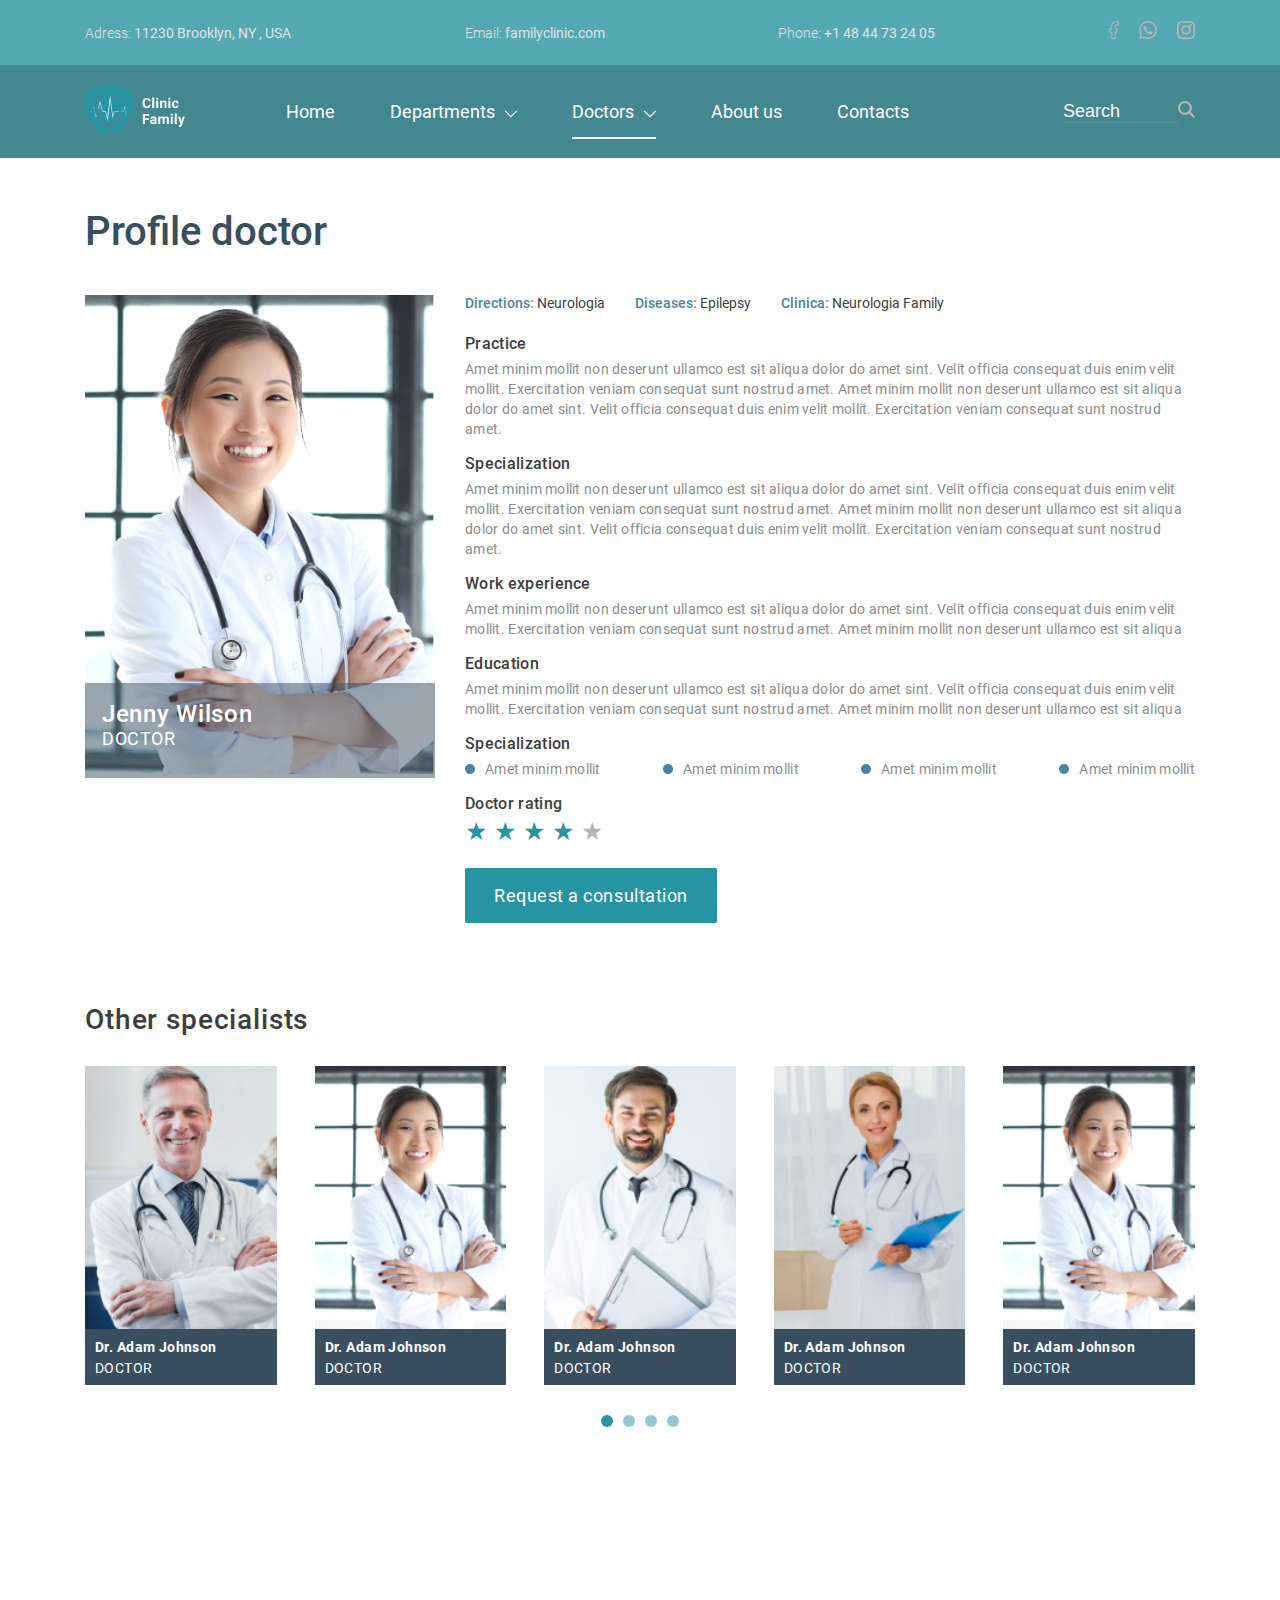
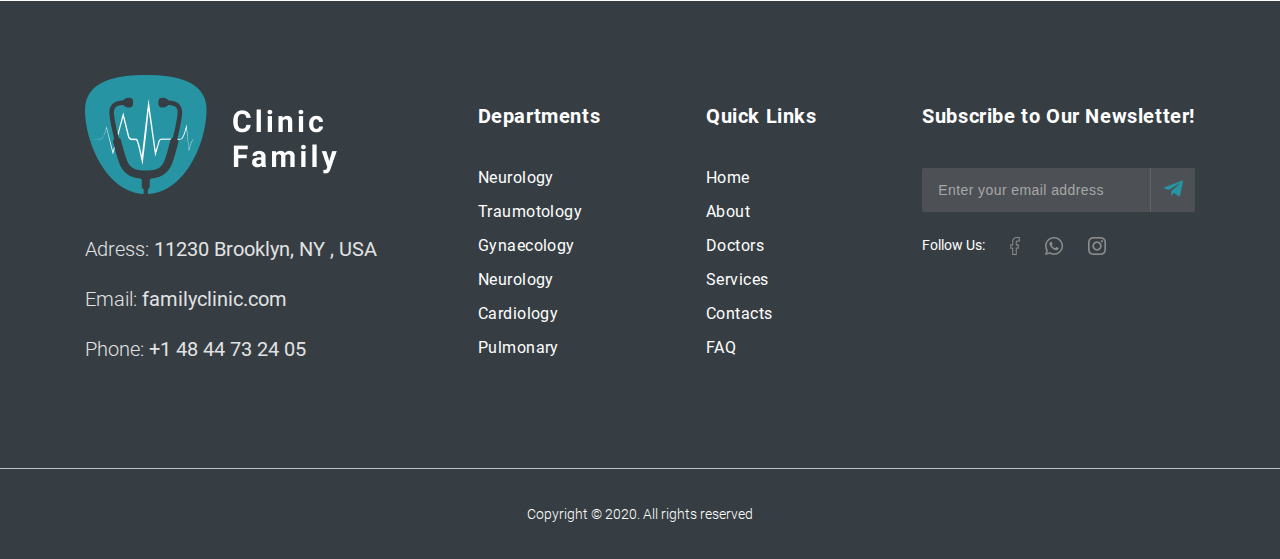
<file: Pages/ProfileDoctor/index.html>
<!doctype html>
<html lang="en">
<head>
    <meta charset="UTF-8">
    <meta name="viewport"
          content="width=device-width, user-scalable=no, initial-scale=1.0, maximum-scale=1.0, minimum-scale=1.0">
    <meta http-equiv="X-UA-Compatible" content="ie=edge">
    <title>Clinics</title>
    <link rel="stylesheet" href="../../css/style.css">
    <link rel="stylesheet" href="./css/profile.css">
    <link rel="stylesheet" href="../../css/media.css">
</head>
<body>

<header class="header">
    <div class="header-info">
        <div class="container">
            <address class="address"><span>Adress:</span> 11230 Brooklyn, NY , USA</address>
            <a href="mailto:familyclinic.com" class="links"><span>Email:</span> familyclinic.com
            </a>
            <a href="tel:+1 48 44 73 24 05" class="links"><span>Phone:</span> +1 48 44 73 24 05
            </a>
            <ul class="social">
                <li class="social__items"><a href="https://www.facebook.com/"><img src="../../img/header/social-1.png"
                                                                                   alt="social"></a></li>
                <li class="social__items"><a
                        href="https://wa.me/996500500500?text=Здравствуйте, хотел(a) записаться на прием к врачу ..."><img
                        src="../../img/header/social-2.png" alt="social"></a></li>
                <li class="social__items"><a href="https://www.instagram.com/"><img src="../../img/header/social-3.png"
                                                                                    alt="social"></a></li>
            </ul>
        </div>
    </div>
    <div class="header-main">
        <div class="container">
            <a href="#" class="logo"><img src="../../img/header/logo.png" alt="family clinics"></a>
            <ul class="menu">
                <li class="menu__items"><a href="../../index.html">Home</a></li>
                <li class="menu__items menu__items_departments"><a href="../Department/index.html">Departments<img
                        src="../../img/header/angle-down.png" alt="angle-down" class="down"><img
                        src="../../img/header/angle-up.png" alt="angle-up" class="up"></a>
                    <ul class="submenu">
                        <li class="items"><a href="#">Dental</a></li>
                        <li class="items"><a href="#">Pregnancy</a></li>
                        <li class="items"><a href="#">Pulmonary</a></li>
                        <li class="items"><a href="#">Gynaecology</a></li>
                        <li class="items"><a href="#">Kidneys</a></li>
                        <li class="items"><a href="#">Baby</a></li>
                        <li class="items"><a href="#">Dental</a></li>
                        <li class="items"><a href="#">Cardiology</a></li>
                    </ul>
                </li>
                <li class="menu__items menu__items_doctors menu__items_active"><a href="../Doctors/index.html">Doctors<img
                        src="../../img/header/angle-down.png"
                        alt="angle-down" class="down"><img
                        src="../../img/header/angle-up.png" alt="angle-up" class="up"></a>
                    <ul class="submenu">
                        <li class="items"><img src="../../img/header/docs/doc-1.png" alt="doctor">
                            <a href="../ProfileDoctor/index.html">
                                <span class="name">Dr. Adam Johnson</span>
                                <span class="profile">DENTAL HYGIENIST</span>
                            </a>
                        </li>
                        <li class="items"><img src="../../img/header/docs/doc-2.png" alt="doctor">
                            <a href="../ProfileDoctor/index.html">
                                <span class="name">Dr. Sakura Chan</span>
                                <span class="profile">CONSULTING DOCTOR</span>
                            </a>
                        </li>
                        <li class="items"><img src="../../img/header/docs/doc-3.png" alt="doctor">
                            <a href="../ProfileDoctor/index.html">
                                <span class="name">Dr. Mark Lowson</span>
                                <span class="profile">CARDIAC SURGEON</span>
                            </a>
                        </li>
                        <li class="items"><img src="../../img/header/docs/doc-4.png" alt="doctor">
                            <a href="../ProfileDoctor/index.html">
                                <span class="name">Dr. Sasha Fillinova</span>
                                <span class="profile">Dental Hygienist</span>
                            </a>
                        </li>
                        <li class="items"><img src="../../img/header/docs/doc-1.png" alt="doctor">
                            <a href="../ProfileDoctor/index.html">
                                <span class="name">Dr. Adam Johnson</span>
                                <span class="profile">DENTAL HYGIENIST</span>
                            </a>
                        </li>
                        <li class="items"><img src="../../img/header/docs/doc-2.png" alt="doctor">
                            <a href="../ProfileDoctor/index.html">
                                <span class="name">Dr. Sakura Chan</span>
                                <span class="profile">CONSULTING DOCTOR</span>
                            </a>
                        </li>
                        <li class="items"><img src="../../img/header/docs/doc-3.png" alt="doctor">
                            <a href="../ProfileDoctor/index.html">
                                <span class="name">Dr. Mark Lowson</span>
                                <span class="profile">CARDIAC SURGEON</span>
                            </a>
                        </li>
                        <li class="items"><img src="../../img/header/docs/doc-4.png" alt="doctor">
                            <a href="../ProfileDoctor/index.html">
                                <span class="name">Dr. Sasha Fillinova</span>
                                <span class="profile">Dental Hygienist</span>
                            </a>
                        </li>
                    </ul>
                </li>
                <li class="menu__items"><a href="../About/index.html">About us</a></li>
                <li class="menu__items"><a href="../Contacts/index.html">Contacts</a></li>
            </ul>
            <form action="" class="search-form">
                <label>
                    <input type="text" placeholder="search">
                </label>
                <a href="#"><img src="../../img/header/search.png" alt="search icon"></a>
            </form>
            <div class="burger">
                <span class="burger-line"></span>
            </div>
        </div>
    </div>
</header>

<section class="docProfile">

    <div class="container">
        <h2 class="docProfile__title">Profile doctor</h2>


        <div class="docProfile-about">
            <div class="row">
                <div class="col-lg-4">
                    <div class="img">
                        <a data-fancybox="profile" href="../../img/profile/profile.png"><img
                                src="../../img/profile/profile.png" alt="profile doc"></a>
                        <a data-fancybox="profile" href="../../img/profile/other-doc-1.png"></a>
                        <a data-fancybox="profile" href="../../img/profile/other-doc-2.png"></a>
                        <a data-fancybox="profile" href="../../img/profile/other-doc-3.png"></a>
                        <a data-fancybox="profile" href="../../img/profile/other-doc-4.png"></a>
                        <div class="text">
                            <div class="name">Jenny Wilson</div>
                            <div class="profile">DOCTOR</div>
                        </div>
                    </div>
                </div>
                <div class="col-lg-8">
                    <div class="about-doctor">
                        <ul class="direction-list">
                            <li class="direction-list__item"><span>Directions:</span> Neurologia</li>
                            <li class="direction-list__item"><span>Diseases:</span> Epilepsy</li>
                            <li class="direction-list__item"><span>Clinica:</span> Neurologia Family</li>
                        </ul>
                        <h4 class="title">Practice</h4>
                        <p class="description">Amet minim mollit non deserunt ullamco est sit aliqua dolor do amet sint.
                            Velit officia consequat duis enim velit mollit. Exercitation veniam consequat sunt nostrud
                            amet. Amet minim mollit non deserunt ullamco est sit aliqua dolor do amet sint. Velit
                            officia consequat duis enim velit mollit. Exercitation veniam consequat sunt nostrud
                            amet. </p>
                        <h4 class="title">Specialization</h4>
                        <p class="description">Amet minim mollit non deserunt ullamco est sit aliqua dolor do amet sint.
                            Velit officia consequat duis enim velit mollit. Exercitation veniam consequat sunt nostrud
                            amet. Amet minim mollit non deserunt ullamco est sit aliqua dolor do amet sint. Velit
                            officia consequat duis enim velit mollit. Exercitation veniam consequat sunt nostrud
                            amet. </p>
                        <h4 class="title">Work experience</h4>
                        <p class="description">Amet minim mollit non deserunt ullamco est sit aliqua dolor do amet sint.
                            Velit officia consequat duis enim velit mollit. Exercitation veniam consequat sunt nostrud
                            amet. Amet minim mollit non deserunt ullamco est sit aliqua</p>
                        <h4 class="title">Education</h4>
                        <p class="description">Amet minim mollit non deserunt ullamco est sit aliqua dolor do amet sint.
                            Velit officia consequat duis enim velit mollit. Exercitation veniam consequat sunt nostrud
                            amet. Amet minim mollit non deserunt ullamco est sit aliqua</p>
                        <h4 class="title">Specialization</h4>
                        <ul class="specialization-list">
                            <li class="specialization-list__item">Amet minim mollit</li>
                            <li class="specialization-list__item">Amet minim mollit</li>
                            <li class="specialization-list__item">Amet minim mollit</li>
                            <li class="specialization-list__item">Amet minim mollit</li>
                        </ul>
                        <h4 class="title">Doctor rating</h4>
                        <div class="rating">
                            <span class="star active"></span>
                            <span class="star active"></span>
                            <span class="star active"></span>
                            <span class="star active"></span>
                            <span class="star"></span>
                        </div>
                        <a href="" class="requestBtn">Request a consultation</a>
                    </div>
                </div>
            </div>
        </div>
        <h3 class="other">Other specialists</h3>
        <!--        Slider-->
        <div class="docProfile-slider">
            <div class="owl-carousel owl-theme owl-loaded" id="doc-Slider">
                <div class="owl-stage-outer">
                    <div class="owl-stage">
                        <div class="owl-item">
                            <a href="#">
                                <div class="box">
                                    <img src="../../img/profile/other-doc-1.png" alt="other doctor">
                                    <div class="text">
                                        <h5 class="name">Dr. Adam Johnson</h5>
                                        <p class="profile">DOCTOR</p>
                                    </div>
                                </div>
                            </a>
                        </div>
                        <div class="owl-item">
                            <a href="#">
                                <div class="box">
                                    <img src="../../img/profile/other-doc-2.png" alt="other doctor">
                                    <div class="text">
                                        <h5 class="name">Dr. Adam Johnson</h5>
                                        <p class="profile">DOCTOR</p>
                                    </div>
                                </div>
                            </a>
                        </div>
                        <div class="owl-item">
                            <a href="#">
                                <div class="box">
                                    <img src="../../img/profile/other-doc-3.png" alt="other doctor">
                                    <div class="text">
                                        <h5 class="name">Dr. Adam Johnson</h5>
                                        <p class="profile">DOCTOR</p>
                                    </div>
                                </div>
                            </a>
                        </div>
                        <div class="owl-item">
                            <a href="#">
                                <div class="box">
                                    <img src="../../img/profile/other-doc-4.png" alt="other doctor">
                                    <div class="text">
                                        <h5 class="name">Dr. Adam Johnson</h5>
                                        <p class="profile">DOCTOR</p>
                                    </div>
                                </div>
                            </a>
                        </div>
                        <div class="owl-item">
                            <a href="#">
                                <div class="box">
                                    <img src="../../img/profile/other-doc-2.png" alt="other doctor">
                                    <div class="text">
                                        <h5 class="name">Dr. Adam Johnson</h5>
                                        <p class="profile">DOCTOR</p>
                                    </div>
                                </div>
                            </a>
                        </div>
                        <div class="owl-item">
                            <a href="#">
                                <div class="box">
                                    <img src="../../img/profile/other-doc-3.png" alt="other doctor">
                                    <div class="text">
                                        <h5 class="name">Dr. Adam Johnson</h5>
                                        <p class="profile">DOCTOR</p>
                                    </div>
                                </div>
                            </a>
                        </div>
                        <div class="owl-item">
                            <a href="#">
                                <div class="box">
                                    <img src="../../img/profile/other-doc-1.png" alt="other doctor">
                                    <div class="text">
                                        <h5 class="name">Dr. Adam Johnson</h5>
                                        <p class="profile">DOCTOR</p>
                                    </div>
                                </div>
                            </a>
                        </div>
                        <div class="owl-item">
                            <a href="#">
                                <div class="box">
                                    <img src="../../img/profile/other-doc-2.png" alt="other doctor">
                                    <div class="text">
                                        <h5 class="name">Dr. Adam Johnson</h5>
                                        <p class="profile">DOCTOR</p>
                                    </div>
                                </div>
                            </a>
                        </div>
                        <div class="owl-item">
                            <a href="#">
                                <div class="box">
                                    <img src="../../img/profile/other-doc-3.png" alt="other doctor">
                                    <div class="text">
                                        <h5 class="name">Dr. Adam Johnson</h5>
                                        <p class="profile">DOCTOR</p>
                                    </div>
                                </div>
                            </a>
                        </div>
                        <div class="owl-item">
                            <a href="#">
                                <div class="box">
                                    <img src="../../img/profile/other-doc-4.png" alt="other doctor">
                                    <div class="text">
                                        <h5 class="name">Dr. Adam Johnson</h5>
                                        <p class="profile">DOCTOR</p>
                                    </div>
                                </div>
                            </a>
                        </div>
                        <div class="owl-item">
                            <a href="#">
                                <div class="box">
                                    <img src="../../img/profile/other-doc-2.png" alt="other doctor">
                                    <div class="text">
                                        <h5 class="name">Dr. Adam Johnson</h5>
                                        <p class="profile">DOCTOR</p>
                                    </div>
                                </div>
                            </a>
                        </div>
                        <div class="owl-item">
                            <a href="#">
                                <div class="box">
                                    <img src="../../img/profile/other-doc-3.png" alt="other doctor">
                                    <div class="text">
                                        <h5 class="name">Dr. Adam Johnson</h5>
                                        <p class="profile">DOCTOR</p>
                                    </div>
                                </div>
                            </a>
                        </div>
                        <div class="owl-item">
                            <a href="#">
                                <div class="box">
                                    <img src="../../img/profile/other-doc-1.png" alt="other doctor">
                                    <div class="text">
                                        <h5 class="name">Dr. Adam Johnson</h5>
                                        <p class="profile">DOCTOR</p>
                                    </div>
                                </div>
                            </a>
                        </div>
                        <div class="owl-item">
                            <a href="#">
                                <div class="box">
                                    <img src="../../img/profile/other-doc-2.png" alt="other doctor">
                                    <div class="text">
                                        <h5 class="name">Dr. Adam Johnson</h5>
                                        <p class="profile">DOCTOR</p>
                                    </div>
                                </div>
                            </a>
                        </div>
                        <div class="owl-item">
                            <a href="#">
                                <div class="box">
                                    <img src="../../img/profile/other-doc-3.png" alt="other doctor">
                                    <div class="text">
                                        <h5 class="name">Dr. Adam Johnson</h5>
                                        <p class="profile">DOCTOR</p>
                                    </div>
                                </div>
                            </a>
                        </div>
                        <div class="owl-item">
                            <a href="#">
                                <div class="box">
                                    <img src="../../img/profile/other-doc-4.png" alt="other doctor">
                                    <div class="text">
                                        <h5 class="name">Dr. Adam Johnson</h5>
                                        <p class="profile">DOCTOR</p>
                                    </div>
                                </div>
                            </a>
                        </div>
                        <div class="owl-item">
                            <a href="#">
                                <div class="box">
                                    <img src="../../img/profile/other-doc-2.png" alt="other doctor">
                                    <div class="text">
                                        <h5 class="name">Dr. Adam Johnson</h5>
                                        <p class="profile">DOCTOR</p>
                                    </div>
                                </div>
                            </a>
                        </div>
                        <div class="owl-item">
                            <a href="#">
                                <div class="box">
                                    <img src="../../img/profile/other-doc-3.png" alt="other doctor">
                                    <div class="text">
                                        <h5 class="name">Dr. Adam Johnson</h5>
                                        <p class="profile">DOCTOR</p>
                                    </div>
                                </div>
                            </a>
                        </div>
                    </div>
                </div>
            </div>
        </div>
    </div>
</section>

<footer class="footer">
    <div class="footer-main">
        <div class="container">
            <ul class="clinic">
                <li><a href="#" class="logo"><img src="../../img/footer/footer-logo.png"
                                                  alt="family clinics"></a></li>
                <li>
                    <address class="address"><span>Adress:</span> 11230 Brooklyn, NY , USA</address>
                </li>
                <li><a href="mailto:familyclinic.com" class="links"><span>Email:</span>
                    familyclinic.com
                </a></li>
                <li><a href="tel:+1 48 44 73 24 05" class="links"><span>Phone:</span> +1 48 44 73
                    24 05
                </a></li>
            </ul>
            <ul class="columns">
                <li class="title">Departments</li>
                <li class="items"><a href="#">Neurology</a></li>
                <li class="items"><a href="#">Traumotology</a></li>
                <li class="items"><a href="#">Gynaecology</a></li>
                <li class="items"><a href="#">Neurology</a></li>
                <li class="items"><a href="#">Cardiology</a></li>
                <li class="items"><a href="#">Pulmonary</a></li>
            </ul>
            <ul class="columns">
                <li class="title">Quick Links</li>
                <li class="items"><a href="../../index.html">Home</a></li>
                <li class="items"><a href="#">About</a></li>
                <li class="items"><a href="../Doctors/index.html">Doctors</a></li>
                <li class="items"><a href="#">Services</a></li>
                <li class="items"><a href="../Contacts/index.html">Contacts</a></li>
                <li class="items"><a href="#">FAQ</a></li>
            </ul>
            <ul class="columns">
                <li class="title">Subscribe to Our Newsletter!</li>
                <li class="forms">
                    <form action="">
                        <label>
                            <input type="email" placeholder="Enter your email address" required>
                        </label>
                        <button><img src="../../img/footer/subscribe.png" alt="subscribe"></button>
                    </form>
                </li>
                <li class="follow">
                    Follow Us:
                    <ul class="social">
                        <li class="social__items"><a href="https://www.facebook.com/"><img
                                src="../../img/footer/social-1.png"
                                alt="social"></a></li>
                        <li class="social__items"><a
                                href="https://wa.me/996500500500?text=Здравствуйте, хотел(a) записаться на прием к врачу ..."><img
                                src="../../img/footer/social-2.png" alt="social"></a></li>
                        <li class="social__items"><a href="https://www.instagram.com/"><img
                                src="../../img/footer/social-3.png"
                                alt="social"></a></li>
                    </ul>
                </li>
            </ul>
        </div>
    </div>
    <div class="footer-rights">
        Copyright © 2020. All rights reserved
    </div>
</footer>

<script src="../../js/jquery.js"></script>
<script src="../../js/jquery.fancybox.min.js"></script>
<script src="../../js/owl.carousel.min.js"></script>
<script src="./js/main.js"></script>
</body>
</html>
</file>
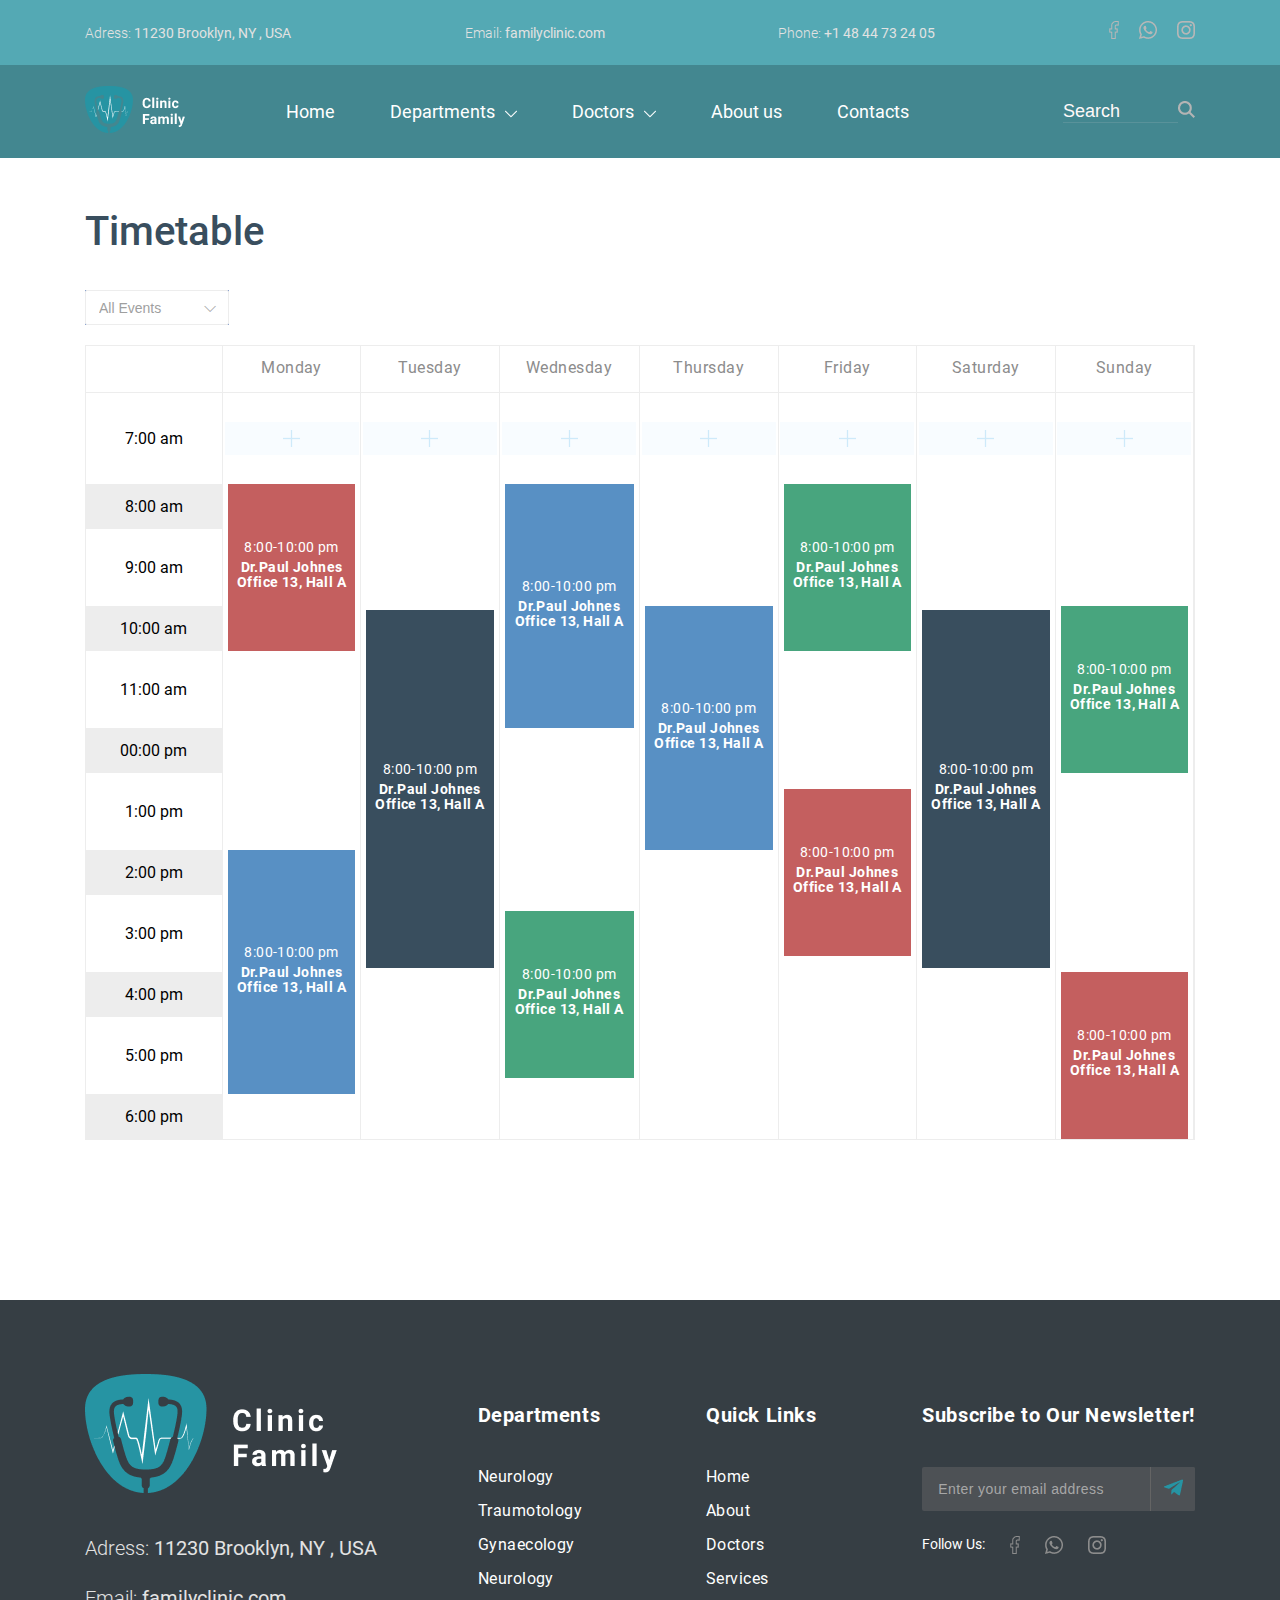
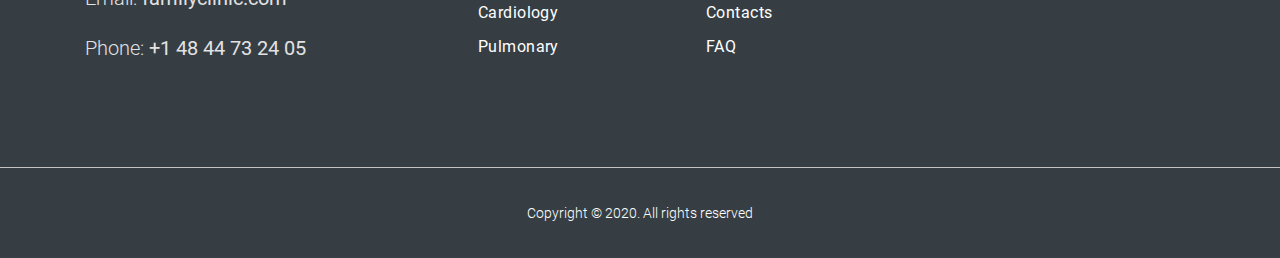
<file: Pages/Timetable/index.html>
<!doctype html>
<html lang="en">
<head>
    <meta charset="UTF-8">
    <meta name="viewport"
          content="width=device-width, user-scalable=no, initial-scale=1.0, maximum-scale=1.0, minimum-scale=1.0">
    <meta http-equiv="X-UA-Compatible" content="ie=edge">
    <title>Clinics</title>
    <link rel="stylesheet" href="../../css/style.css">
    <link rel="stylesheet" href="./css/time.css">
    <link rel="stylesheet" href="../../css/media.css">
</head>
<body>

<header class="header">
    <div class="header-info">
        <div class="container">
            <address class="address"><span>Adress:</span> 11230 Brooklyn, NY , USA</address>
            <a href="mailto:familyclinic.com" class="links"><span>Email:</span> familyclinic.com
            </a>
            <a href="tel:+1 48 44 73 24 05" class="links"><span>Phone:</span> +1 48 44 73 24 05
            </a>
            <ul class="social">
                <li class="social__items"><a href="https://www.facebook.com/"><img src="../../img/header/social-1.png"
                                                                                   alt="social"></a></li>
                <li class="social__items"><a
                        href="https://wa.me/996500500500?text=Здравствуйте, хотел(a) записаться на прием к врачу ..."><img
                        src="../../img/header/social-2.png" alt="social"></a></li>
                <li class="social__items"><a href="https://www.instagram.com/"><img src="../../img/header/social-3.png"
                                                                                    alt="social"></a></li>
            </ul>
        </div>
    </div>
    <div class="header-main">
        <div class="container">
            <a href="#" class="logo"><img src="../../img/header/logo.png" alt="family clinics"></a>
            <ul class="menu">
                <li class="menu__items"><a href="../../index.html">Home</a></li>
                <li class="menu__items menu__items_departments"><a href="../Department/index.html">Departments<img
                        src="../../img/header/angle-down.png" alt="angle-down" class="down"><img
                        src="../../img/header/angle-up.png" alt="angle-up" class="up"></a>
                    <ul class="submenu">
                        <li class="items"><a href="#">Dental</a></li>
                        <li class="items"><a href="#">Pregnancy</a></li>
                        <li class="items"><a href="#">Pulmonary</a></li>
                        <li class="items"><a href="#">Gynaecology</a></li>
                        <li class="items"><a href="#">Kidneys</a></li>
                        <li class="items"><a href="#">Baby</a></li>
                        <li class="items"><a href="#">Dental</a></li>
                        <li class="items"><a href="#">Cardiology</a></li>
                    </ul>
                </li>
                <li class="menu__items menu__items_doctors"><a href="../Doctors/index.html">Doctors<img
                        src="../../img/header/angle-down.png"
                        alt="angle-down" class="down"><img
                        src="../../img/header/angle-up.png" alt="angle-up" class="up"></a>
                    <ul class="submenu">
                        <li class="items"><img src="../../img/header/docs/doc-1.png" alt="doctor">
                            <a href="../ProfileDoctor/index.html">
                                <span class="name">Dr. Adam Johnson</span>
                                <span class="profile">DENTAL HYGIENIST</span>
                            </a>
                        </li>
                        <li class="items"><img src="../../img/header/docs/doc-2.png" alt="doctor">
                            <a href="../ProfileDoctor/index.html">
                                <span class="name">Dr. Sakura Chan</span>
                                <span class="profile">CONSULTING DOCTOR</span>
                            </a>
                        </li>
                        <li class="items"><img src="../../img/header/docs/doc-3.png" alt="doctor">
                            <a href="../ProfileDoctor/index.html">
                                <span class="name">Dr. Mark Lowson</span>
                                <span class="profile">CARDIAC SURGEON</span>
                            </a>
                        </li>
                        <li class="items"><img src="../../img/header/docs/doc-4.png" alt="doctor">
                            <a href="../ProfileDoctor/index.html">
                                <span class="name">Dr. Sasha Fillinova</span>
                                <span class="profile">Dental Hygienist</span>
                            </a>
                        </li>
                        <li class="items"><img src="../../img/header/docs/doc-1.png" alt="doctor">
                            <a href="../ProfileDoctor/index.html">
                                <span class="name">Dr. Adam Johnson</span>
                                <span class="profile">DENTAL HYGIENIST</span>
                            </a>
                        </li>
                        <li class="items"><img src="../../img/header/docs/doc-2.png" alt="doctor">
                            <a href="../ProfileDoctor/index.html">
                                <span class="name">Dr. Sakura Chan</span>
                                <span class="profile">CONSULTING DOCTOR</span>
                            </a>
                        </li>
                        <li class="items"><img src="../../img/header/docs/doc-3.png" alt="doctor">
                            <a href="../ProfileDoctor/index.html">
                                <span class="name">Dr. Mark Lowson</span>
                                <span class="profile">CARDIAC SURGEON</span>
                            </a>
                        </li>
                        <li class="items"><img src="../../img/header/docs/doc-4.png" alt="doctor">
                            <a href="../ProfileDoctor/index.html">
                                <span class="name">Dr. Sasha Fillinova</span>
                                <span class="profile">Dental Hygienist</span>
                            </a>
                        </li>
                    </ul>
                </li>
                <li class="menu__items"><a href="../About/index.html">About us</a></li>
                <li class="menu__items"><a href="../Contacts/index.html">Contacts</a></li>
            </ul>
            <form action="" class="search-form">
                <label>
                    <input type="text" placeholder="search">
                </label>
                <a href="#"><img src="../../img/header/search.png" alt="search icon"></a>
            </form>
            <div class="burger">
                <span class="burger-line"></span>
            </div>
        </div>
    </div>
</header>

<main>
    <section class="time">

        <div class="container">
            <h2 class="time__title">Timetable</h2>
            <label class="events">
                <select>
                    <option value="0">All Events</option>
                    <option value="1">Event 1</option>
                    <option value="2">Event 2</option>
                    <option value="3">Event 3</option>
                    <option value="4">Event 4</option>
                </select>
            </label>
            <table class="time-table">
                <thead class="time-table__header">
                <tr>
                    <td></td>
                    <td>Monday</td>
                    <td>Tuesday</td>
                    <td>Wednesday</td>
                    <td>Thursday</td>
                    <td>Friday</td>
                    <td>Saturday</td>
                    <td>Sunday</td>
                </tr>
                </thead>
                <tbody class="time-table__body">
                <tr>
                    <td class="time-table__time">7:00 am</td>
                    <td class="add-event">
                        <div class="union">
                            <img src="../../img/time-table/union.png" alt="" class="activeImg">
                            <img src="../../img/time-table/union-active.png" alt="" class="disabled">
                        </div>
                    </td>
                    <td class="add-event">
                        <div class="union">
                            <img src="../../img/time-table/union.png" alt="" class="activeImg">
                            <img src="../../img/time-table/union-active.png" alt="" class="disabled">
                        </div>
                    </td>
                    <td class="add-event">
                        <div class="union">
                            <img src="../../img/time-table/union.png" alt="" class="activeImg">
                            <img src="../../img/time-table/union-active.png" alt="" class="disabled">
                        </div>
                    </td>
                    <td class="add-event">
                        <div class="union">
                            <img src="../../img/time-table/union.png" alt="" class="activeImg">
                            <img src="../../img/time-table/union-active.png" alt="" class="disabled">
                        </div>
                    </td>
                    <td class="add-event">
                        <div class="union">
                            <img src="../../img/time-table/union.png" alt="" class="activeImg">
                            <img src="../../img/time-table/union-active.png" alt="" class="disabled">
                        </div>
                    </td>
                    <td class="add-event">
                        <div class="union">
                            <img src="../../img/time-table/union.png" alt="" class="activeImg">
                            <img src="../../img/time-table/union-active.png" alt="" class="disabled">
                        </div>
                    </td>
                    <td class="add-event">
                        <div class="union">
                            <img src="../../img/time-table/union.png" alt="" class="activeImg">
                            <img src="../../img/time-table/union-active.png" alt="" class="disabled">
                        </div>
                    </td>


                </tr>
                <tr>
                    <td class="time-table__time">8:00 am</td>
                    <td rowspan="3" class="docTime ">
                        <div class="docTime-box docTime-box_paul">
                            <div class="text">
                                <div class="date">8:00-10:00 pm</div>
                                <div class="name">Dr.Paul Johnes</div>
                                <div class="office">Office 13, Hall A</div>
                            </div>
                        </div>
                    </td>
                    <td></td>
                    <td rowspan="4" class="docTime ">
                        <div class="docTime-box docTime-box_hanna">
                            <div class="text">
                                <div class="date">8:00-10:00 pm</div>
                                <div class="name">Dr.Paul Johnes</div>
                                <div class="office">Office 13, Hall A</div>
                            </div>
                        </div>
                    </td>
                    <td></td>
                    <td rowspan="3" class="docTime ">
                        <div class="docTime-box docTime-box_adam">
                            <div class="text">
                                <div class="date">8:00-10:00 pm</div>
                                <div class="name">Dr.Paul Johnes</div>
                                <div class="office">Office 13, Hall A</div>
                            </div>
                        </div>
                    </td>
                    <td></td>
                    <td></td>
                </tr>
                <tr>
                    <td class="time-table__time">9:00 am</td>
                    <td></td>
                    <td></td>
                    <td></td>
                    <td></td>
                </tr>
                <tr>
                    <td class="time-table__time">10:00 am</td>
                    <td rowspan="6" class="docTime">
                        <div class="docTime-box docTime-box_jenni">
                            <div class="text">
                                <div class="date">8:00-10:00 pm</div>
                                <div class="name">Dr.Paul Johnes</div>
                                <div class="office">Office 13, Hall A</div>
                            </div>
                        </div>
                    </td>
                    <td rowspan="4" class="docTime">
                        <div class="docTime-box docTime-box_hanna">
                            <div class="text">
                                <div class="date">8:00-10:00 pm</div>
                                <div class="name">Dr.Paul Johnes</div>
                                <div class="office">Office 13, Hall A</div>
                            </div>
                        </div>
                    </td>
                    <td rowspan="6" class="docTime">
                        <div class="docTime-box docTime-box_jenni">
                            <div class="text">
                                <div class="date">8:00-10:00 pm</div>
                                <div class="name">Dr.Paul Johnes</div>
                                <div class="office">Office 13, Hall A</div>
                            </div>
                        </div>
                    </td>
                    <td rowspan="3" class="docTime ">
                        <div class="docTime-box docTime-box_adam">
                            <div class="text">
                                <div class="date">8:00-10:00 pm</div>
                                <div class="name">Dr.Paul Johnes</div>
                                <div class="office">Office 13, Hall A</div>
                            </div>
                        </div>
                    </td>
                </tr>
                <tr>
                    <td class="time-table__time">11:00 am</td>
                    <td></td>
                    <td></td>
                </tr>
                <tr>
                    <td class="time-table__time">00:00 pm</td>
                    <td></td>
                    <td></td>
                    <td></td>
                </tr>
                <tr>
                    <td class="time-table__time">1:00 pm</td>
                    <td></td>
                    <td></td>
                    <td rowspan="3" class="docTime ">
                        <div class="docTime-box docTime-box_paul">
                            <div class="text">
                                <div class="date">8:00-10:00 pm</div>
                                <div class="name">Dr.Paul Johnes</div>
                                <div class="office">Office 13, Hall A</div>
                            </div>
                        </div>
                    </td>
                    <td></td>
                </tr>
                <tr>
                    <td class="time-table__time">2:00 pm</td>
                    <td rowspan="4" class="docTime ">
                        <div class="docTime-box docTime-box_hanna">
                            <div class="text">
                                <div class="date">8:00-10:00 pm</div>
                                <div class="name">Dr.Paul Johnes</div>
                                <div class="office">Office 13, Hall A</div>
                            </div>
                        </div>
                    </td>
                    <td></td>
                    <td></td>
                    <td></td>
                </tr>
                <tr>
                    <td class="time-table__time">3:00 pm</td>
                    <td rowspan="3" class="docTime ">
                        <div class="docTime-box docTime-box_adam">
                            <div class="text">
                                <div class="date">8:00-10:00 pm</div>
                                <div class="name">Dr.Paul Johnes</div>
                                <div class="office">Office 13, Hall A</div>
                            </div>
                        </div>
                    </td>
                    <td></td>
                    <td></td>
                </tr>
                <tr>
                    <td class="time-table__time">4:00 pm</td>
                    <td></td>
                    <td></td>
                    <td></td>
                    <td></td>
                    <td rowspan="3" class="docTime ">
                        <div class="docTime-box docTime-box_paul">
                            <div class="text">
                                <div class="date">8:00-10:00 pm</div>
                                <div class="name">Dr.Paul Johnes</div>
                                <div class="office">Office 13, Hall A</div>
                            </div>
                        </div>
                    </td>
                </tr>
                <tr>
                    <td class="time-table__time">5:00 pm</td>
                    <td></td>
                    <td></td>
                    <td></td>
                    <td></td>
                </tr>
                <tr>
                    <td class="time-table__time">6:00 pm</td>
                    <td></td>
                    <td></td>
                    <td></td>
                    <td></td>
                    <td></td>
                    <td></td>
                </tr>

                </tbody>
            </table>
            <div class="time-hiddenTable">
                <h3 class="time-hiddenTable__title">Monday</h3>
                <ul class="time-hiddenTable__list">
                    <li class="time-hiddenTable__items">
                        <h4 class="docDay">Monday</h4>
                        <p class="docTime"><span>12:00 am</span> - <span>15:00 pm</span></p>
                        <p class="docName">Dr.Paul Johnes</p>
                        <p class="docOffice">Office 13, Hall A</p>
                    </li>
                    <li class="time-hiddenTable__items">
                        <h4 class="docDay">Monday</h4>
                        <p class="docTime"><span>12:00 am</span> - <span>15:00 pm</span></p>
                        <p class="docName">Dr.Paul Johnes</p>
                        <p class="docOffice">Office 13, Hall A</p>
                    </li>
                </ul>
                <h3 class="time-hiddenTable__title">Tuesday</h3>
                <ul class="time-hiddenTable__list">
                    <li class="time-hiddenTable__items">
                        <h4 class="docDay">Tuesday</h4>
                        <p class="docTime"><span>12:00 am</span> - <span>15:00 pm</span></p>
                        <p class="docName">Dr.Paul Johnes</p>
                        <p class="docOffice">Office 13, Hall A</p>
                    </li>
                    <li class="time-hiddenTable__items">
                        <h4 class="docDay">Tuesday</h4>
                        <p class="docTime"><span>12:00 am</span> - <span>15:00 pm</span></p>
                        <p class="docName">Dr.Paul Johnes</p>
                        <p class="docOffice">Office 13, Hall A</p>
                    </li>
                </ul>
            </div>
        </div>
    </section>
</main>

<footer class="footer">
    <div class="footer-main">
        <div class="container">
            <ul class="clinic">
                <li><a href="#" class="logo"><img src="../../img/footer/footer-logo.png"
                                                  alt="family clinics"></a></li>
                <li>
                    <address class="address"><span>Adress:</span> 11230 Brooklyn, NY , USA</address>
                </li>
                <li><a href="mailto:familyclinic.com" class="links"><span>Email:</span>
                    familyclinic.com
                </a></li>
                <li><a href="tel:+1 48 44 73 24 05" class="links"><span>Phone:</span> +1 48 44 73
                    24 05
                </a></li>
            </ul>
            <ul class="columns">
                <li class="title">Departments</li>
                <li class="items"><a href="#">Neurology</a></li>
                <li class="items"><a href="#">Traumotology</a></li>
                <li class="items"><a href="#">Gynaecology</a></li>
                <li class="items"><a href="#">Neurology</a></li>
                <li class="items"><a href="#">Cardiology</a></li>
                <li class="items"><a href="#">Pulmonary</a></li>
            </ul>
            <ul class="columns">
                <li class="title">Quick Links</li>
                <li class="items"><a href="../../index.html">Home</a></li>
                <li class="items"><a href="#">About</a></li>
                <li class="items"><a href="../Doctors/index.html">Doctors</a></li>
                <li class="items"><a href="#">Services</a></li>
                <li class="items"><a href="../Contacts/index.html">Contacts</a></li>
                <li class="items"><a href="#">FAQ</a></li>
            </ul>
            <ul class="columns">
                <li class="title">Subscribe to Our Newsletter!</li>
                <li class="forms">
                    <form action="">
                        <label>
                            <input type="email" placeholder="Enter your email address" required>
                        </label>
                        <button><img src="../../img/footer/subscribe.png" alt="subscribe"></button>
                    </form>
                </li>
                <li class="follow">
                    Follow Us:
                    <ul class="social">
                        <li class="social__items"><a href="https://www.facebook.com/"><img
                                src="../../img/footer/social-1.png"
                                alt="social"></a></li>
                        <li class="social__items"><a
                                href="https://wa.me/996500500500?text=Здравствуйте, хотел(a) записаться на прием к врачу ..."><img
                                src="../../img/footer/social-2.png" alt="social"></a></li>
                        <li class="social__items"><a href="https://www.instagram.com/"><img
                                src="../../img/footer/social-3.png"
                                alt="social"></a></li>
                    </ul>
                </li>
            </ul>
        </div>
    </div>
    <div class="footer-rights">
        Copyright © 2020. All rights reserved
    </div>
</footer>
<div class="callback-overlay">
    <form class="callback-onlineRec">
        <h3 class="callback-onlineRec__title">Online recording</h3>
        <label>
            <input type="text" placeholder="Name" required>
        </label>
        <label>
            <input type="text" placeholder="Family">
        </label>
        <label>
            <input type="tel" placeholder="Your number" required>
        </label>
        <label for="time">Time recording</label>
        <input type="time" min="07:00" max="18:00" id="time" required>
        <button class="appointmentBtn-js">Make an appointment</button>
        <span class="callback-onlineRec-close"></span>
    </form>
    <div class="callback-checkedMsg">
        <p>Thank You!</p>
        <p>Your Appointment In Progress... Wait Callback</p>
        <img src="../../img/check.png" alt="check">
        <span class="callback-checkedMsg-close"></span>
    </div>
</div>
<script src="../../js/jquery.js"></script>
<script src="./js/main.js"></script>
</body>
</html>
</file>
<file: css/media.css>
@media (min-width: 1300px) {
    .container {
        max-width: 1200px;
    }
}

@media (max-width: 1300px) {
    .departments .box {
        width: 265px;
        height: 265px;
    }
    .about {
        padding: 50px 0 200px;
    }
    .contacts {
        padding: 50px 0 200px;
    }
}

@media (max-width: 1199px) {
    .headerMain-main .container .menu__items {
        margin-right: 38px;
        font-size: 17px;
    }

    .headerMain-main .container .menu__items:last-child {
        margin-right: 0;
    }

    .headerMain-info {
        padding: 15px 0;
    }

    .headerMain-main .container .menu__items a {
        padding: 27px 0;
    }
    .header-main .container .menu__items {
        margin-right: 38px;
        font-size: 17px;
    }

    .header-main .container .menu__items:last-child {
        margin-right: 0;
    }

    .header-info {
        padding: 15px 0;
    }

    .header-main .container .menu__items a {
        padding: 27px 0;
    }


    .home__slider {
        padding: 230px 0 320px;
    }

    .home__slider .title {
        font-size: 80px;
    }

    .home__slider .subtitle {
        font-size: 20px;
        margin-bottom: 30px;
    }

    .services .box {
        margin-bottom: 65px;
    }

    .welcome {
        padding: 0 0 80px;
    }

    .welcome .box-table .time-table {
        margin-bottom: 120px;
    }

    .departments .box {
        width: 330px;
        height: 330px;
        padding: 80px 40px;
    }

    .departments {
        padding: 0 0 75px;
    }

    .specialists .container:before, .specialists .container:after {
        width: 75px;
        height: 160px;

    }
    .specialists .container:after{
        bottom: 52px;
    }

    .specialists .container .box-img__text {
        height: 65px;
        padding: 10px 17px;
    }

    .specialists .container .box-img {
        margin-bottom: 15px;
    }

    .specialists .container .box .tel, .specialists .container .box .mail {
        font-size: 16px;
    }

    .specialists {
        padding: 0 0 80px;
    }

    .appointment {
        padding: 70px 0 80px;
    }

    .feedback {
        padding: 55px 0 100px;
    }

    .feedback .box .user-comment {
        max-width: 460px;
        margin: 0 auto 60px;
    }

    .footer-main {
        padding: 70px 0 80px;
    }

    .footer-rights {
        padding: 27px 0;
    }

    .footer-main .container {
        justify-content: space-around;
    }

    .footer-main .container .clinic {
        order: 1;
        margin-right: 45px;
        margin-bottom: 25px;
    }

    .footer-main .container .columns:last-child {
        order: 2;
    }

    .footer-main .container .columns:nth-child(2) {
        order: 3;
    }

    .footer-main .container .columns:nth-child(3) {
        order: 4;
    }

    .footer-main .container .columns .title {
        margin: 30px 0 20px;
    }

    .footer-main .container .columns {
        margin-right: 210px;
    }

    .footer-main .container .columns:last-child {
        margin-right: 40px;
    }
    .about {
        padding: 50px 0 140px;
    }
    .about .description_2{
        flex-wrap: wrap-reverse;
    }
    .about .row.description_1 .padding-helper {
        padding: 0 15px;
    }
    .about .row.description_2 .padding-helper {
        padding: 0 15px;
    }
    .about .row.description .text-box{
        margin: 15px 0 20px;
    }
    .contacts__title{
        font-size: 35px;
        line-height: 35px;
    }
    .contacts-block__img{
        width: 50%;
        max-width: 100%;
        background: none;
        margin-bottom: 20px;
    }
    .contacts-block__img img{
        position: relative;
        top: 0;
        left: 0;
        object-position: top;
    }
    .contacts-block__text{
        padding: 0;
    }
    .contacts-block__text .text{
        margin-bottom: 25px;
    }
    .contacts-block__text .text:nth-child(2){
        margin-bottom: 45px;
    }
    .contacts {
        padding: 50px 0 140px;
    }
    .doctors__title{
        font-size: 35px;
        line-height: 35px;
    }
    .doctors {
        padding: 50px 0 100px;
    }
    .time {
        padding: 50px 0 100px;
    }
    .time__title{
        font-size: 35px;
        line-height: 35px;
        margin-bottom: 28px;
    }
    .docProfile {
        padding: 50px 0 110px;
    }
    .docProfile__title{
        font-size: 35px;
        line-height: 35px;
    }
}

@media (max-width: 991px) {
    .headerMain-info .container .links:nth-child(2) {
        display: none;
    }

    .headerMain-main .container {
        flex-wrap: wrap;
    }

    .headerMain-main .container .menu {
        order: 4;
        height: 0;
        transition: 0.6s all;
        padding: 0;
        visibility: hidden;
        opacity: 0;
        margin: auto;
    }

    .headerMain-main {
        padding: 10px 0;
    }

    .headerMain-main .container .search-form {
        order: 1;
    }

    .headerMain-main .logo {
        order: 2;
    }
    .header-info .container .links:nth-child(2) {
        display: none;
    }

    .header-main .container {
        flex-wrap: wrap;
    }

    .header-main .container .menu {
        order: 4;
        height: 0;
        transition: 0.6s all;
        padding: 0;
        visibility: hidden;
        opacity: 0;
        margin: auto;
    }

    .header-main {
        padding: 10px 0;
    }

    .header-main .container .search-form {
        order: 1;
    }

    .header-main .logo {
        order: 2;
    }

    .burger {
        display: flex;
        order: 3;
    }

    .headerMain-main .container .menu.active {
        display: flex;
        visibility: visible;
        height: 100%;
        padding: 25px 0 0;
        opacity: 1;
    }
    .header-main .container .menu.active {
        display: flex;
        visibility: visible;
        height: 100%;
        padding: 25px 0 0;
        opacity: 1;
    }

    .home__slider {
        padding: 230px 0 210px;
    }

    .home__slider .title {
        font-size: 70px;
        line-height: 90px;
    }

    .home__slider .subtitle {
        font-size: 19px;
        margin-bottom: 27px;
        line-height: 21px;
    }

    .home__slider .dep {
        font-size: 17px;
        line-height: 17px;
        padding: 16px 25px;
    }

    .home__slider .more {
        font-size: 17px;
        line-height: 17px;
        padding: 16px 57px;
    }

    .services .title {
        font-size: 35px;
        line-height: 35px;
    }
    .services .box .img {
        margin-right: 20px;
    }
    .services .box__title{
        font-size: 24px;
        line-height: 27px;
    }
    .services .box__descr{
        font-size: 16px;
        line-height: 20px;
    }
    .services .box .img img{
        max-width: 55px;
    }
    .services .box {
        margin-bottom: 55px;
    }
    .welcome {
        padding: 0 0 65px;
    }
    .welcome .title{
        font-size: 35px;
        line-height: 35px;
    }
    .welcome .subtitle{
        font-size: 16px;
        line-height: 18px;
    }
    .welcome .box-table__title{
        font-size: 28px;
        line-height: 30px;
        margin-bottom: 32px;
    }
    .welcome .box-table__subtitle{
        font-size: 18px;
        line-height: 20px;
        margin-bottom: 9px;
    }
    .welcome .box-table__text{
        font-size: 15px;
        line-height: 20px;
        margin-bottom: 33px;
    }
    .welcome .box-table .time-table__items .day{
        font-size: 15px;
        line-height: 20px;
        min-height: 40px;
    }
    .welcome .box-table .time-table__items .time{
        font-size: 18px;
        line-height: 21px;
    }
    .welcome .box-table .time-table {
        margin-bottom: 55px;
    }
    .welcome .box-table .time-link{
        font-size: 17px;
        line-height: 22px;
        padding: 12px 30px;
    }
    .departments .title{
        font-size: 35px;
        line-height: 35px;
    }
    .departments .box {
        width: 300px;
        height: 300px;
        padding: 70px 40px;
    }
    .specialists__title{
        line-height: 35px;
        font-size: 35px;
    }
    .specialists .container:before{
        top: -10px;
        left: 5px;
    }
    .specialists .container:after{
        bottom: 44px;
        right: 5px;
    }
    .specialists .container .box-img{
        margin-bottom: 8px;
    }
    .specialists .container .box .tel, .specialists .container .box .mail{
        font-size: 15px;
        line-height: 15px;
    }
    .appointment {
        padding: 55px 0 65px;
    }
    .appointment__title{
        font-size: 35px;
        line-height: 35px;
        margin-bottom: 40px;
    }
    .appointment .form label{
        max-width: 330px;
    }
    .appointment .form .select{
        margin-bottom: 17px;
    }
    .appointment .form label input{
        padding: 13px;
    }
    .appointment .form select{
        padding: 13px;
    }
    .appointment .form .submtBtn{
        margin: 35px auto 0;
        font-size: 17px;
        line-height: 17px;
        width: 200px;
        height: 50px;
    }
    .feedback {
        padding: 50px 0 65px;
    }
    .feedback .box .user-comment{
        max-width: 320px;
    }
    .feedback__title{
        font-size: 35px;
        line-height: 35px;
        margin-bottom: 50px;
    }
    .footer-main .container .clinic .logo img {
        max-width: 200px;
        margin-bottom: 20px;
    }
    .footer-main .container .clinic .address{
        font-size: 18px;
        line-height: 18px;
        margin-bottom: 18px;
    }
    .footer-main .container .clinic .links{
        font-size: 18px;
        line-height: 18px;
        margin-bottom: 18px;
    }
    .footer-main .container .columns .items{
        line-height: 16px;
        margin-bottom: 13px;
    }
    .footer-main {
        padding: 55px 0 65px;
    }
    .footer-main .container .clinic{
        margin-right: 75px;
    }
    .about__title{
        font-size: 35px;
        line-height: 35px;
        margin-bottom: 45px;
    }
    .about .row.info .box {
        margin-bottom: 20px;
    }
    .about .row.info {
        margin-bottom: 40px;
    }
    .about__text:nth-child(5) {
        margin-bottom: 60px;
    }
    .about__title {
        text-align: center;
    }
    .contacts-block__text .list{
        flex-wrap: wrap;
    }
    .contacts-block__text .list .list-items{
        width: 50%;
        margin-bottom: 15px;
    }
    .contacts .map-form{
        left: 99px;
        width: 320px;
    }
    .docProfile-about .img img {
        max-height: 500px;
        object-position: top;
    }
    .docProfile-about .img{
        margin-bottom: 25px;
    }

}
@media (max-width: 767px) {
    .headerMain-info .container .links:nth-child(3) {
        display: none;
    }
    .headerMain-main .logo {
        order: 1;
    }
    .headerMain-main .container .search-form {
        order: 3;
        width: 100%;
        justify-content: center;
        height: 0;
        transition: 0.4s all;
        visibility: hidden;
    }
    .headerMain-main .container .search-form.active {
        padding: 25px 0 13px;
        height: 100%;
        visibility: visible;
    }
    .headerMain-main .container .menu__items {
        margin-right: 27px;
        font-size: 17px;
    }
    .headerMain-main .container .menu.active{
        padding: 0;
    }
    .header-info .container .links:nth-child(3) {
        display: none;
    }
    .header-main .logo {
        order: 1;
    }
    .burger{
        order: 2;
    }
    .header-main .container .search-form {
        order: 3;
        width: 100%;
        justify-content: center;
        height: 0;
        transition: 0.4s all;
        visibility: hidden;
    }
    .header-main .container .search-form.active {
        padding: 25px 0 13px;
        height: 100%;
        visibility: visible;
    }
    .header-main .container .menu__items {
        margin-right: 27px;
        font-size: 17px;
    }
    .header-main .container .menu.active{
        padding: 0;
    }
    .home__slider .title {
        font-size: 60px;
        line-height: 70px;
    }
    .home__slider .subtitle {
        font-size: 17px;
        margin-bottom: 20px;
        line-height: 20px;
    }
    .services .box .img img {
        max-width: 50px;
    }
    .services .box__title {
        font-size: 22px;
        line-height: 25px;
    }
    .welcome .box img{
        display: none;
    }
    .welcome .box-table{
        width: 100%;
    }
    .departments .box {
        width: 245px;
        height: 245px;
        padding: 40px 40px;
    }
    .appointment .form label {
        max-width: 245px;
    }
    .feedback .box .user-comment {
        max-width: 420px;
    }
    .footer-main .container .clinic {
        margin-right: 0;
    }
    .footer-main .container .columns:last-child {
        margin-right: 90px;
        margin-left: 90px;
    }
    .footer-main .container .columns{
        margin-right: 0;
    }
    .headerMain-main.active {
        background: rgba(1,1,1,0.5);
    }
    .contacts__title {
        font-size: 30px;
        line-height: 30px;
    }
    .consult__title{
        font-size: 30px;
        line-height: 30px;
        margin-bottom: 7px;
    }
    .time-table{
        display: none;
    }
    .time-hiddenTable {
        display: block;
    }
    .docProfile-about .about-doctor .specialization-list{
        flex-wrap: wrap;
    }
    .docProfile-about .about-doctor .specialization-list__item{
        width: 50%;
    }
    .docProfile {
        padding: 50px 0 60px;
    }

}
@media (max-width: 575px){
    .services .box {
        display: flex;
        flex-direction: column;
        align-items: center;
        text-align: center;
        margin-bottom: 35px;
    }
    .services .box .img {
        margin-right: 0;
        margin-bottom: 15px;
    }
    .services .box .img {
        margin-right: 0;
    }
    .specialists .container:after {
        bottom: 24px;
    }
    .appointment .form{
        justify-content: center;
    }
    .appointment .form label{
        margin-bottom: 15px;
    }
    .appointment .form .submtBtn{
        width: 245px;
        margin: 15px auto 0;
    }
    .about__title {
        font-size: 30px;
        line-height: 30px;
        text-align: center;
    }
    .about .row.description .text-box .title{
        line-height: 35px;
        font-size: 32px;
    }
    .about .row.description .text-box .text{
        font-size: 16px;
        line-height: 20px;
    }
    .about {
        padding: 50px 0 80px;
    }
    .consult{
        padding: 40px 0;
    }
    .contacts .map-form {
        left: 0;
        right: 0;
        margin: auto;
    }
    .contacts {
        padding: 50px 0 80px;
    }
    .doctors__title {
        font-size: 30px;
        line-height: 30px;
    }
    .doctors {
        padding: 50px 0 40px;
    }
}
@media (max-width: 522px) {
    .headerMain-main.active {
        background: rgba(1,1,1,0.8);
    }
    .headerMain-main .container .menu{
        flex-direction: column;
        order: 3;
        width: 100%;
    }
    .headerMain-main .container .search-form{
        order: 4;
    }
    .headerMain-main .container .menu__items{
        margin-right: 0;
    }
    .header-main .container .menu{
        flex-direction: column;
        order: 3;
        width: 100%;
    }
    .header-main .container .search-form{
        order: 4;
    }
    .header-main .container .menu__items{
        margin-right: 0;
    }

    .home__slider .title {
        font-size: 45px;
        line-height: 52px;
    }
    .home__slider .subtitle {
        font-size: 16px;
        margin-bottom: 15px;
        line-height: 18px;
    }
    .home__slider .dep{
        margin-bottom: 20px;
    }
    .home__slider .more {
        padding: 16px 53px;
    }
}
@media (max-width: 486px) {
    .footer-main .container .columns:last-child {
        margin-right: 70px;
        margin-left: 70px;
    }
    .contacts-block__text .list .list-items{
        width: 100%;
    }
    .contacts-block__img{
        width: 100%;
    }
}
@media (max-width: 414px) {
    .services .title {
        font-size: 30px;
        line-height: 30px;
        margin-bottom: 30px;
    }
    .services .box__title {
        font-size: 20px;
        line-height: 22px;
    }
    .services .box__descr {
        font-size: 15px;
        line-height: 18px;
    }
    .welcome {
        padding: 0 0 45px;
    }
    .welcome .title {
        font-size: 30px;
        line-height: 30px;
    }
    .welcome .subtitle {
        font-size: 15px;
        line-height: 17px;
    }
    .departments {
        padding: 0 0 55px;
    }
    .departments .title {
        font-size: 30px;
        line-height: 30px;
    }
    .specialists__title {
        line-height: 30px;
        font-size: 30px;
    }
    .appointment__title {
        font-size: 30px;
        line-height: 30px;
        margin-bottom: 30px;
    }
    .feedback {
        padding: 45px 0 50px;
    }
    .feedback__title {
        font-size: 30px;
        line-height: 30px;
        margin-bottom: 35px;
    }
    .footer-main .container .columns:last-child {
        margin-right: 0;
        margin-left: 0;
    }
    .contacts .map-form{
        width: 100%;
        height: 100%;
        bottom: 0;
    }
    #map{
        height: 330px !important;
    }
    .contacts-block__text .text{
        font-size: 16px;
        line-height: 20px;
    }
    .contacts-block__text .list-items__title{
        font-size: 20px;
        line-height: 22px;
        margin-bottom: 13px;
    }
    .contacts-block__text .list-items__content{
        font-size: 16px;
        line-height: 20px;
    }
}
@media (max-width: 360px) {
    .home__slider .title {
        font-size: 43px;
    }
}
</file>
<file: Pages/About/css/about.css>
.about {
  padding: 50px 0 247px; }
  .about__title {
    font-style: normal;
    font-weight: 500;
    font-size: 40px;
    line-height: 47px;
    color: #394E5E;
    margin-bottom: 60px; }
  .about__text {
    max-width: 900px;
    font-style: normal;
    font-weight: normal;
    font-size: 18px;
    line-height: 26px;
    letter-spacing: 0.03em;
    color: #B7B7B7;
    margin-bottom: 15px; }
    .about__text:nth-child(3) {
      max-width: 677px; }
    .about__text:nth-child(5) {
      margin-bottom: 100px; }
  .about__subtitle {
    font-style: normal;
    font-weight: normal;
    font-size: 18px;
    line-height: 20px;
    /* identical to box height, or 111% */
    text-align: center;
    color: #3E3E3E;
    margin-bottom: 15px; }
  .about__docBoard {
    font-style: normal;
    font-weight: 500;
    font-size: 24px;
    line-height: 20px;
    /* identical to box height, or 83% */
    text-align: center;
    color: #394E5E;
    margin-bottom: 35px;
    text-transform: uppercase; }
  .about .row.info {
    margin-bottom: 60px; }
    .about .row.info .box {
      text-align: center; }
      .about .row.info .box .current-box {
        width: 84px;
        height: 48px;
        background: #2694A3;
        display: flex;
        align-items: center;
        justify-content: center;
        margin: 0 auto 10px; }
        .about .row.info .box .current-box__item {
          font-style: normal;
          font-weight: 500;
          font-size: 24px;
          line-height: 28px;
          color: #FFFFFF; }
      .about .row.info .box__title {
        font-style: normal;
        font-weight: normal;
        font-size: 30px;
        line-height: 35px;
        color: #3E3E3E;
        margin-bottom: 5px; }
      .about .row.info .box__text {
        font-style: normal;
        font-weight: normal;
        font-size: 14px;
        line-height: 20px;
        text-align: center;
        color: #8C8C8C; }
  .about .row.board {
    margin-bottom: 80px; }
    .about .row.board .box {
      display: flex;
      flex-direction: column;
      margin-bottom: 20px; }
      .about .row.board .box img {
        width: 100%;
        object-fit: cover; }
      .about .row.board .box__text {
        background: #394E5E;
        padding: 19px 22px; }
        .about .row.board .box__text .name {
          font-style: normal;
          font-weight: bold;
          font-size: 18px;
          line-height: 21px;
          letter-spacing: 0.03em;
          color: #FFFFFF;
          margin-bottom: 8px; }
        .about .row.board .box__text .profile {
          font-style: normal;
          font-weight: normal;
          font-size: 14px;
          line-height: 16px;
          letter-spacing: 0.03em;
          color: #FFFFFF; }
  .about .row.description img {
    width: 100%;
    height: 100%;
    object-fit: cover; }
  .about .row.description .text-box .title {
    font-style: normal;
    font-weight: 500;
    font-size: 36px;
    line-height: 42px;
    color: #3E3E3E;
    margin-bottom: 25px; }
  .about .row.description .text-box .text {
    font-style: normal;
    font-weight: normal;
    font-size: 18px;
    line-height: 26px;
    letter-spacing: 0.03em;
    color: #B7B7B7;
    margin-bottom: 15px; }
  .about .row.description_1 .padding-helper {
    padding: 0 0 0 15px; }
  .about .row.description_2 .padding-helper {
    padding: 0 15px 0 0; }

.consult {
  background: #394E5E;
  box-shadow: 0px -15px 30px rgba(0, 0, 0, 0.1);
  padding: 47px 0;
  text-align: center; }
  .consult__title {
    font-style: normal;
    font-weight: bold;
    font-size: 36px;
    line-height: 42px;
    letter-spacing: 0.03em;
    color: #FFFFFF;
    margin-bottom: 0; }
  .consult__subtitle {
    font-style: normal;
    font-weight: normal;
    font-size: 14px;
    line-height: 20px;
    /* identical to box height, or 143% */
    text-align: center;
    color: #FFFFFF;
    margin-bottom: 15px; }
  .consult__btn {
    font-style: normal;
    font-weight: normal;
    font-size: 14px;
    line-height: 16px;
    letter-spacing: 0.03em;
    color: #FFFFFF;
    border: 1px solid #2694A3;
    border-radius: 2px;
    outline: none;
    background: none;
    padding: 11px 21px;
    cursor: pointer; }

/*# sourceMappingURL=about.css.map */
</file>
<file: Pages/Contacts/css/contacts.css>
.contacts {
  padding: 50px 0 247px; }
  .contacts__title {
    font-style: normal;
    font-weight: 500;
    font-size: 40px;
    line-height: 47px;
    color: #394E5E;
    margin-bottom: 30px; }
  .contacts-block {
    display: flex;
    margin-bottom: 61px; }
    .contacts-block__img {
      position: relative;
      width: 290px;
      height: 290px;
      background: #4884A5;
      max-width: 290px; }
      .contacts-block__img img {
        position: absolute;
        width: 100%;
        height: 100%;
        object-fit: cover;
        top: 10px;
        left: 10px; }
    .contacts-block__text {
      padding: 0 0 0 30px; }
      .contacts-block__text .text {
        font-style: normal;
        font-weight: 300;
        font-size: 18px;
        line-height: 27px;
        /* or 150% */
        letter-spacing: 0.02em;
        color: #8C8C8C;
        margin-bottom: 37px; }
        .contacts-block__text .text:nth-child(2) {
          margin-bottom: 71px; }
      .contacts-block__text .list {
        display: flex;
        justify-content: space-between; }
        .contacts-block__text .list-items__title {
          font-style: normal;
          font-weight: normal;
          font-size: 22px;
          line-height: 26px;
          color: #394E5E;
          margin-bottom: 17px; }
        .contacts-block__text .list-items__content {
          font-style: normal;
          font-weight: normal;
          font-size: 18px;
          line-height: 25px;
          letter-spacing: 0.025em;
          color: #8C8C8C; }
  .contacts .map {
    position: relative; }
    .contacts .map__title {
      font-style: normal;
      font-weight: normal;
      font-size: 22px;
      line-height: 26px;
      letter-spacing: 0.03em;
      color: #394E5E;
      margin-bottom: 15px; }
    .contacts .map-form {
      position: absolute;
      z-index: 3;
      bottom: 84px;
      left: 195px;
      width: 333px;
      height: 376px;
      padding: 35px 55px;
      background: #FFFFFF;
      box-shadow: 0 0 30px rgba(0, 0, 0, 0.3);
      border-radius: 2px; }
      .contacts .map-form__title {
        font-style: normal;
        font-weight: normal;
        font-size: 22px;
        line-height: 26px;
        letter-spacing: 0.03em;
        color: #2694A3;
        margin-bottom: 25px;
        text-align: center; }
      .contacts .map-form label {
        width: 100%;
        font-style: normal;
        font-weight: 300;
        font-size: 14px;
        line-height: 16px;
        letter-spacing: 0.03em;
        color: #8C8C8C; }
        .contacts .map-form label input {
          padding-bottom: 5px;
          width: 100%;
          border: none;
          border-bottom: 1px solid #2694A3;
          outline: none;
          margin-bottom: 20px; }
          .contacts .map-form label input::-webkit-input-placeholder {
            font-style: normal;
            font-weight: 300;
            font-size: 14px;
            line-height: 16px;
            letter-spacing: 0.03em;
            color: #8C8C8C; }
        .contacts .map-form label textarea {
          width: 100%;
          max-height: 80px;
          resize: none;
          border: 1px solid #2694A3;
          border-radius: 2px;
          margin: 5px 0 22px;
          outline: none; }
      .contacts .map-form button {
        width: 100%;
        font-style: normal;
        font-weight: normal;
        font-size: 14px;
        line-height: 16px;
        letter-spacing: 0.03em;
        background: #2694A3;
        border-radius: 2px;
        color: #FFFFFF;
        padding: 10px 0;
        outline: none;
        border: none; }

/*# sourceMappingURL=contacts.css.map */
</file>
<file: Pages/Department/css/dep.css>
.about {
  padding: 50px 0 247px; }
  .about__title {
    font-style: normal;
    font-weight: 500;
    font-size: 40px;
    line-height: 47px;
    color: #394E5E; }

/*# sourceMappingURL=dep.css.map */
</file>
<file: Pages/Doctors/css/doc.css>
.doctors {
  padding: 50px 0 135px; }
  .doctors__title {
    font-style: normal;
    font-weight: 500;
    font-size: 40px;
    line-height: 47px;
    color: #394E5E;
    margin-bottom: 15px; }
  .doctors .directions {
    display: flex;
    margin-bottom: 40px; }
    .doctors .directions .events {
      width: 103px;
      height: 35px;
      position: relative;
      display: flex;
      margin-right: 65px;
      /* Remove IE arrow */ }
      .doctors .directions .events:nth-child(2) {
        margin-right: 0; }
      .doctors .directions .events:after {
        content: '\2335';
        color: #3E3E3E;
        position: absolute;
        top: 6px;
        right: 0;
        cursor: pointer;
        pointer-events: none; }
      .doctors .directions .events select {
        -webkit-appearance: none;
        -moz-appearance: none;
        -ms-appearance: none;
        appearance: none;
        outline: 0;
        box-shadow: none;
        border: none;
        background-color: #ffffff;
        background-image: none;
        font-style: normal;
        font-weight: normal;
        font-size: 18px;
        line-height: 21px;
        color: #394E5E;
        flex: 1;
        padding: 8px 0;
        cursor: pointer;
        -webkit-border-radius: 2px;
        -moz-border-radius: 2px;
        border-radius: 2px; }
      .doctors .directions .events select::-ms-expand {
        display: none; }
  .doctors .row .box {
    display: flex;
    margin-bottom: 30px; }
    .doctors .row .box .img {
      max-width: 133px;
      max-height: 182px; }
      .doctors .row .box .img img {
        width: 100%;
        height: 100%;
        object-fit: cover; }
    .doctors .row .box-text {
      padding-left: 19px; }
      .doctors .row .box-text .name {
        font-style: normal;
        font-weight: bold;
        font-size: 18px;
        line-height: 21px;
        letter-spacing: 0.03em;
        color: #3E3E3E;
        margin-bottom: 8px; }
      .doctors .row .box-text .profile {
        font-style: normal;
        font-weight: normal;
        font-size: 14px;
        line-height: 16px;
        letter-spacing: 0.03em;
        color: #3E3E3E;
        margin-bottom: 21px; }
      .doctors .row .box-text .direction {
        font-style: normal;
        font-weight: normal;
        font-size: 14px;
        line-height: 16px;
        color: #3E3E3E;
        margin-bottom: 10px; }
        .doctors .row .box-text .direction span {
          font-style: normal;
          font-weight: 500;
          font-size: 14px;
          line-height: 16px;
          color: #2694A3; }
      .doctors .row .box-text .rating .star {
        display: inline-block;
        position: relative;
        width: 18px;
        height: 18px;
        background: none;
        font-size: 18px; }
        .doctors .row .box-text .rating .star:before {
          content: '\2605';
          position: absolute;
          width: 100%;
          height: 100%;
          top: 0;
          left: 0;
          display: flex;
          align-items: center;
          justify-content: flex-start;
          color: #b9b6b6; }
        .doctors .row .box-text .rating .star.active:before {
          content: '\2605';
          position: absolute;
          width: 100%;
          height: 100%;
          top: 0;
          left: 0;
          display: flex;
          align-items: center;
          justify-content: flex-start;
          color: #2694a3; }

.consult {
  background: #394E5E;
  box-shadow: 0px -15px 30px rgba(0, 0, 0, 0.1);
  padding: 47px 0;
  text-align: center; }
  .consult__title {
    font-style: normal;
    font-weight: bold;
    font-size: 36px;
    line-height: 42px;
    letter-spacing: 0.03em;
    color: #FFFFFF;
    margin-bottom: 0; }
  .consult__subtitle {
    font-style: normal;
    font-weight: normal;
    font-size: 14px;
    line-height: 20px;
    /* identical to box height, or 143% */
    text-align: center;
    color: #FFFFFF;
    margin-bottom: 15px; }
  .consult__btn {
    font-style: normal;
    font-weight: normal;
    font-size: 14px;
    line-height: 16px;
    letter-spacing: 0.03em;
    color: #FFFFFF;
    border: 1px solid #2694A3;
    border-radius: 2px;
    outline: none;
    background: none;
    padding: 11px 21px;
    cursor: pointer; }

/*# sourceMappingURL=doc.css.map */
</file>
<file: Pages/ProfileDoctor/css/profile.css>
.docProfile {
  padding: 50px 0 165px; }
  .docProfile__title {
    font-style: normal;
    font-weight: 500;
    font-size: 40px;
    line-height: 47px;
    color: #394E5E;
    margin-bottom: 40px; }
  .docProfile .other {
    font-style: normal;
    font-weight: 500;
    font-size: 28px;
    line-height: 33px;
    /* identical to box height */
    letter-spacing: 0.03em;
    color: #3E3E3E;
    margin-bottom: 30px; }
  .docProfile-about {
    margin-bottom: 80px; }
    .docProfile-about .img {
      position: relative; }
      .docProfile-about .img img {
        width: 100%;
        height: 100%;
        object-fit: cover; }
      .docProfile-about .img .text {
        position: absolute;
        height: 95px;
        width: 100%;
        background: rgba(57, 78, 94, 0.5);
        bottom: 0;
        left: 0;
        z-index: 2;
        padding: 17px; }
        .docProfile-about .img .text .name {
          font-style: normal;
          font-weight: 500;
          font-size: 24px;
          line-height: 28px;
          letter-spacing: 0.03em;
          color: #FFFFFF; }
        .docProfile-about .img .text .profile {
          font-style: normal;
          font-weight: normal;
          font-size: 18px;
          line-height: 21px;
          letter-spacing: 0.03em;
          color: #FFFFFF; }
    .docProfile-about .about-doctor .direction-list {
      display: flex;
      margin-bottom: 23px; }
      .docProfile-about .about-doctor .direction-list__item {
        font-style: normal;
        font-weight: normal;
        font-size: 14px;
        line-height: 16px;
        color: #3E3E3E;
        margin-right: 30px; }
        .docProfile-about .about-doctor .direction-list__item:last-child {
          margin-right: 0; }
        .docProfile-about .about-doctor .direction-list__item span {
          font-weight: 500;
          color: #4884A5; }
    .docProfile-about .about-doctor .title {
      font-style: normal;
      font-weight: 500;
      font-size: 16px;
      line-height: 20px;
      /* identical to box height, or 125% */
      letter-spacing: 0.02em;
      color: #3E3E3E;
      margin-bottom: 5px; }
    .docProfile-about .about-doctor .description {
      font-style: normal;
      font-weight: normal;
      font-size: 14px;
      line-height: 20px;
      /* or 143% */
      letter-spacing: 0.02em;
      color: #8C8C8C;
      margin-bottom: 15px; }
    .docProfile-about .about-doctor .specialization-list {
      display: flex;
      justify-content: space-between;
      margin-bottom: 15px; }
      .docProfile-about .about-doctor .specialization-list__item {
        padding-left: 20px;
        background: url("../../../img/profile/list.png") center left/10px 10px no-repeat;
        font-style: normal;
        font-weight: normal;
        font-size: 14px;
        line-height: 20px;
        /* identical to box height, or 143% */
        letter-spacing: 0.02em;
        color: #8C8C8C; }
    .docProfile-about .about-doctor .rating {
      margin-bottom: 20px; }
      .docProfile-about .about-doctor .rating .star {
        display: inline-block;
        position: relative;
        width: 25px;
        height: 25px;
        background: none;
        font-size: 25px; }
        .docProfile-about .about-doctor .rating .star:before {
          content: '\2605';
          position: absolute;
          width: 100%;
          height: 100%;
          top: 0;
          left: 0;
          display: flex;
          align-items: center;
          justify-content: flex-start;
          color: #b9b6b6; }
        .docProfile-about .about-doctor .rating .star.active:before {
          content: '\2605';
          position: absolute;
          width: 100%;
          height: 100%;
          top: 0;
          left: 0;
          display: flex;
          align-items: center;
          justify-content: flex-start;
          color: #2694a3; }
    .docProfile-about .about-doctor .requestBtn {
      display: inline-block;
      font-style: normal;
      font-weight: normal;
      font-size: 18px;
      line-height: 21px;
      letter-spacing: 0.03em;
      color: #FFFFFF;
      padding: 17px 29px;
      background: #2694A3;
      border-radius: 2px; }
  .docProfile-slider .box .text {
    height: 56px;
    background: #394E5E;
    padding: 10px; }
    .docProfile-slider .box .text .name {
      font-style: normal;
      font-weight: bold;
      font-size: 14px;
      line-height: 16px;
      letter-spacing: 0.03em;
      margin-bottom: 5px;
      color: #FFFFFF; }
    .docProfile-slider .box .text .profile {
      font-style: normal;
      font-weight: normal;
      font-size: 14px;
      line-height: 16px;
      letter-spacing: 0.03em;
      color: #FFFFFF; }
  .docProfile-slider .owl-theme .owl-nav.disabled + .owl-dots {
    margin-top: 25px; }
  .docProfile-slider .owl-theme .owl-dots .owl-dot {
    outline: none; }
  .docProfile-slider .owl-theme .owl-dots .owl-dot span {
    width: 12px;
    height: 12px;
    margin: 5px 5px;
    background: rgba(38, 148, 163, 0.5); }
  .docProfile-slider .owl-theme .owl-dots .owl-dot.active span, .docProfile-slider .owl-theme .owl-dots .owl-dot:hover span {
    background: #2694A3; }

/*# sourceMappingURL=profile.css.map */
</file>
<file: Pages/Timetable/css/time.css>
.time {
  padding: 50px 0 160px; }
  .time__title {
    font-style: normal;
    font-weight: 500;
    font-size: 40px;
    line-height: 47px;
    /* identical to box height */
    color: #394E5E;
    margin-bottom: 35px; }
  .time .events {
    width: 144px;
    height: 35px;
    position: relative;
    display: flex;
    background: #819BCA;
    margin-bottom: 20px;
    /* Remove IE arrow */ }
    .time .events:after {
      content: '\2335';
      color: #9F9F9F;
      position: absolute;
      top: 7px;
      right: 13px;
      cursor: pointer;
      pointer-events: none; }
    .time .events select {
      -webkit-appearance: none;
      -moz-appearance: none;
      -ms-appearance: none;
      appearance: none;
      outline: 0;
      box-shadow: none;
      border: 1px solid #EDEDED;
      background-color: #ffffff;
      background-image: none;
      font-style: normal;
      font-weight: normal;
      font-size: 14px;
      line-height: 16px;
      flex: 1;
      padding: 9px 13px;
      cursor: pointer;
      -webkit-border-radius: 2px;
      -moz-border-radius: 2px;
      border-radius: 2px;
      color: #9F9F9F; }
    .time .events select::-ms-expand {
      display: none; }
  .time-table {
    width: 100%;
    border: 1px solid #EDEDED;
    border-spacing: 0; }
    .time-table__header tr td {
      max-width: 144px;
      width: 144px;
      text-align: center;
      padding: 9px 0 12px;
      font-style: normal;
      font-weight: normal;
      font-size: 16px;
      line-height: 25px;
      letter-spacing: 0.03em;
      color: #8C8C8C;
      border: 1px solid #EDEDED;
      border-left: none;
      border-top: none; }
    .time-table__body tr:nth-child(even) td.time-table__time {
      background: #EDEDED; }
    .time-table__body tr:nth-child(odd) td {
      padding: 29px 0; }
    .time-table__body tr td {
      max-width: 144px;
      padding: 13px 0;
      text-align: center;
      border-right: 1px solid #EDEDED; }
      .time-table__body tr td.docTime {
        padding: 0 5px;
        height: 100%; }
        .time-table__body tr td.docTime .docTime-box {
          display: flex;
          align-items: center;
          justify-content: center; }
          .time-table__body tr td.docTime .docTime-box .text {
            font-style: normal;
            font-weight: normal;
            font-size: 14px;
            line-height: 25px;
            /* identical to box height, or 179% */
            letter-spacing: 0.03em;
            color: #FFFFFF;
            margin-bottom: 10px; }
          .time-table__body tr td.docTime .docTime-box .name, .time-table__body tr td.docTime .docTime-box .office {
            font-style: normal;
            font-weight: bold;
            font-size: 14px;
            line-height: 15px;
            /* or 107% */
            letter-spacing: 0.03em;
            color: #FFFFFF; }
          .time-table__body tr td.docTime .docTime-box_paul {
            background: #C45F5F;
            height: 167px; }
          .time-table__body tr td.docTime .docTime-box_hanna {
            height: 244px;
            background: #5890C4; }
          .time-table__body tr td.docTime .docTime-box_adam {
            height: 167px;
            background: #48A57E; }
          .time-table__body tr td.docTime .docTime-box_jenni {
            height: 358px;
            background: #394E5E; }
    .time-table__body tr .add-event .union {
      max-width: 134px;
      height: 33px;
      background: #F8FCFF;
      margin: auto;
      display: flex;
      align-items: center;
      justify-content: center;
      cursor: pointer; }
      .time-table__body tr .add-event .union:hover .activeImg {
        display: none; }
      .time-table__body tr .add-event .union:hover .disabled {
        display: inline; }
      .time-table__body tr .add-event .union .disabled {
        display: none; }
  .time-hiddenTable {
    display: none; }
    .time-hiddenTable__title {
      font-style: normal;
      font-weight: 700;
      font-size: 26px;
      line-height: 1.3;
      text-align: inherit;
      color: #1e2428; }
    .time-hiddenTable__list {
      margin: 30px; }
    .time-hiddenTable__items {
      position: relative;
      padding-left: 20px;
      margin-bottom: 20px;
      color: #616262;
      font-size: 18px; }
      .time-hiddenTable__items:last-child {
        margin-bottom: 0; }
      .time-hiddenTable__items:before {
        content: '';
        position: absolute;
        left: 0;
        top: 0;
        width: 2px;
        height: 100%;
        background: #00ff00; }
      .time-hiddenTable__items .docDay {
        color: #949494;
        margin-bottom: 10px;
        font-weight: 300; }
      .time-hiddenTable__items p {
        margin-bottom: 10px; }

/*# sourceMappingURL=time.css.map */
</file>
<file: css/style.css>
@import url(../fonts/roboto/stylesheet.css);@import url(../css/bootstrap-grid.min.css);@import url(../css/jquery.fancybox.min.css);@import url(../css/datepicker.min.css);@import url(../css/owl.carousel.min.css);@import url(../css/owl.theme.default.min.css);*{padding:0;margin:0;box-sizing:border-box;scroll-behavior:smooth}a{color:inherit;text-decoration:none}a:hover{color:inherit}ul{list-style-type:none}body{font-family:'Roboto';opacity:0;transition:0.7s all}.headerMain{position:absolute;z-index:3;width:100%}.headerMain-info{background:rgba(54,153,167,0.7);padding:21px 0}.headerMain-info .container{display:flex;justify-content:space-between;align-items:center}.headerMain-info .container .address{font-style:normal;font-weight:400;font-size:14px;line-height:16px;color:#E2E2E2}.headerMain-info .container .address span{font-weight:300}.headerMain-info .container .links{font-style:normal;font-weight:400;font-size:14px;line-height:16px;color:#E2E2E2}.headerMain-info .container .links span{font-weight:300}.headerMain-info .container .social{display:flex}.headerMain-info .container .social__items{margin-right:20px;transition:0.7s}.headerMain-info .container .social__items:hover{transform:rotateY(360deg)}.headerMain-info .container .social__items:last-child{margin-right:0}.headerMain-main{background:rgba(1,1,1,0.15)}.headerMain-main .container{display:flex;justify-content:space-between;align-items:center}.headerMain-main .container .menu{display:flex}.headerMain-main .container .menu__items{font-style:normal;font-weight:normal;font-size:18px;line-height:21px;display:flex;align-items:center;transition:0.4s all;margin-right:55px;position:relative}.headerMain-main .container .menu__items_active:before{content:'';position:absolute;bottom:20%;width:100%;height:2px;background:#FFFFFF}.headerMain-main .container .menu__items a{color:#FFFFFF;transition:0.3s all;padding:36px 0}.headerMain-main .container .menu__items_departments .submenu{background:#ffffff;position:absolute;left:0;top:100%;z-index:5;width:137px;opacity:0;transform:scaleY(0);transform-origin:0 0;transition:.5s ease-in-out;-webkit-border-radius:2px;-moz-border-radius:2px;border-radius:2px}.headerMain-main .container .menu__items_departments .submenu .items{text-align:left;padding:12px 15px;font-size:13px;border-bottom:1px solid rgba(0,0,0,0.1)}.headerMain-main .container .menu__items_departments .submenu .items:hover a{color:#53B6C5}.headerMain-main .container .menu__items_departments .submenu .items a{font-style:normal;font-weight:normal;font-size:14px;line-height:16px;letter-spacing:0.03em;color:#3E3E3E;padding:0}.headerMain-main .container .menu__items_doctors .submenu{background:#ffffff;position:absolute;left:0;top:100%;z-index:5;width:300px;max-height:390px;opacity:0;transform:scaleY(0);transform-origin:0 0;transition:.5s ease-in-out;padding:4px 0 0;-webkit-border-radius:2px;-moz-border-radius:2px;border-radius:2px;overflow:auto}.headerMain-main .container .menu__items_doctors .submenu::-webkit-scrollbar{width:8px}.headerMain-main .container .menu__items_doctors .submenu::-webkit-scrollbar-track{-webkit-box-shadow:inset 0 0 6px rgba(83,182,197,0.3);border-radius:8px}.headerMain-main .container .menu__items_doctors .submenu::-webkit-scrollbar-thumb{border-radius:8px;-webkit-box-shadow:inset 0 0 6px rgba(83,182,197,0.5)}.headerMain-main .container .menu__items_doctors .submenu .items{text-align:left;padding:17px 18px 0;font-size:13px;display:flex}.headerMain-main .container .menu__items_doctors .submenu .items:hover a .name{color:#53b6c5}.headerMain-main .container .menu__items_doctors .submenu .items a{font-style:normal;font-weight:normal;font-size:14px;line-height:16px;letter-spacing:0.03em;color:#3E3E3E;display:flex;flex-direction:column;padding:4px 0 0 15px}.headerMain-main .container .menu__items_doctors .submenu .items a .name{font-style:normal;font-weight:bold;font-size:18px;line-height:21px;letter-spacing:0.03em;color:#394E5E;margin-bottom:8px}.headerMain-main .container .menu__items_doctors .submenu .items a .profile{font-style:normal;font-weight:normal;font-size:14px;line-height:16px;letter-spacing:0.03em;color:#B8B8B8}.headerMain-main .container .menu__items:hover .down{visibility:hidden;width:0;height:0;margin-left:0}.headerMain-main .container .menu__items:hover .up{width:12px;height:8px;visibility:visible;margin-left:10px}.headerMain-main .container .menu__items:hover a{color:#53b6c5}.headerMain-main .container .menu__items:hover .submenu{opacity:1;transform:scaleY(1)}.headerMain-main .container .menu__items .down{width:12px;height:8px;margin-left:10px;visibility:visible;transition:0.4s all}.headerMain-main .container .menu__items .up{width:0;height:0;visibility:hidden;transition:0.4s all}.headerMain-main .container .search-form{display:flex;width:132px}.headerMain-main .container .search-form input{width:100%;background:none;padding:0 20px 0 0;border:none;border-bottom:1px solid rgba(213,213,213,0.15);outline:none;font-size:18px;color:#ffffff}.headerMain-main .container .search-form input:focus{outline:none}.headerMain-main .container .search-form input::-webkit-input-placeholder{color:#FeF9F9;text-transform:capitalize}.header.active{position:relative;filter:blur(1px)}.header.active:after{content:'';position:absolute;width:100%;height:100%;background:#00000060;z-index:3;top:0;left:0}.header-info{background:#54a9b4;padding:21px 0}.header-info .container{display:flex;justify-content:space-between;align-items:center}.header-info .container .address{font-style:normal;font-weight:400;font-size:14px;line-height:16px;color:#E2E2E2}.header-info .container .address span{font-weight:300}.header-info .container .links{font-style:normal;font-weight:400;font-size:14px;line-height:16px;color:#E2E2E2}.header-info .container .links span{font-weight:300}.header-info .container .social{display:flex}.header-info .container .social__items{margin-right:20px;transition:0.7s}.header-info .container .social__items:hover{transform:rotateY(360deg)}.header-info .container .social__items:last-child{margin-right:0}.header-main{background:#438790}.header-main .container{display:flex;justify-content:space-between;align-items:center}.header-main .container .menu{display:flex}.header-main .container .menu__items{font-style:normal;font-weight:normal;font-size:18px;line-height:21px;display:flex;align-items:center;transition:0.4s all;margin-right:55px;position:relative}.header-main .container .menu__items_active:before{content:'';position:absolute;bottom:20%;width:100%;height:2px;background:#FFFFFF}.header-main .container .menu__items a{color:#FFFFFF;transition:0.3s all;padding:36px 0}.header-main .container .menu__items_departments .submenu{background:#ffffff;position:absolute;left:0;top:100%;z-index:5;width:137px;opacity:0;transform:scaleY(0);transform-origin:0 0;transition:.5s ease-in-out;-webkit-border-radius:2px;-moz-border-radius:2px;border-radius:2px}.header-main .container .menu__items_departments .submenu .items{text-align:left;padding:12px 15px;font-size:13px;border-bottom:1px solid rgba(0,0,0,0.1)}.header-main .container .menu__items_departments .submenu .items:hover a{color:#53B6C5}.header-main .container .menu__items_departments .submenu .items a{font-style:normal;font-weight:normal;font-size:14px;line-height:16px;letter-spacing:0.03em;color:#3E3E3E;padding:0}.header-main .container .menu__items_doctors .submenu{background:#ffffff;position:absolute;left:0;top:100%;z-index:5;width:300px;max-height:390px;opacity:0;transform:scaleY(0);transform-origin:0 0;transition:.5s ease-in-out;padding:4px 0 0;-webkit-border-radius:2px;-moz-border-radius:2px;border-radius:2px;overflow:auto}.header-main .container .menu__items_doctors .submenu::-webkit-scrollbar{width:8px}.header-main .container .menu__items_doctors .submenu::-webkit-scrollbar-track{-webkit-box-shadow:inset 0 0 6px rgba(83,182,197,0.3);border-radius:8px}.header-main .container .menu__items_doctors .submenu::-webkit-scrollbar-thumb{border-radius:8px;-webkit-box-shadow:inset 0 0 6px rgba(83,182,197,0.5)}.header-main .container .menu__items_doctors .submenu .items{text-align:left;padding:17px 18px 0;font-size:13px;display:flex}.header-main .container .menu__items_doctors .submenu .items img{max-width:72px;max-height:78px}.header-main .container .menu__items_doctors .submenu .items:hover a .name{color:#53b6c5}.header-main .container .menu__items_doctors .submenu .items a{font-style:normal;font-weight:normal;font-size:14px;line-height:16px;letter-spacing:0.03em;color:#3E3E3E;display:flex;flex-direction:column;padding:4px 0 0 15px}.header-main .container .menu__items_doctors .submenu .items a .name{font-style:normal;font-weight:bold;font-size:18px;line-height:21px;letter-spacing:0.03em;color:#394E5E;margin-bottom:8px}.header-main .container .menu__items_doctors .submenu .items a .profile{font-style:normal;font-weight:normal;font-size:14px;line-height:16px;letter-spacing:0.03em;color:#B8B8B8}.header-main .container .menu__items:hover .down{visibility:hidden;width:0;height:0;margin-left:0}.header-main .container .menu__items:hover .up{width:12px;height:8px;visibility:visible;margin-left:10px}.header-main .container .menu__items:hover a{color:#53b6c5}.header-main .container .menu__items:hover .submenu{opacity:1;transform:scaleY(1)}.header-main .container .menu__items .down{width:12px;height:8px;margin-left:10px;visibility:visible;transition:0.4s all}.header-main .container .menu__items .up{width:0;height:0;visibility:hidden;transition:0.4s all}.header-main .container .search-form{display:flex;width:132px}.header-main .container .search-form input{width:100%;background:none;padding:0 20px 0 0;border:none;border-bottom:1px solid rgba(213,213,213,0.15);outline:none;font-size:18px;color:#ffffff}.header-main .container .search-form input:focus{outline:none}.header-main .container .search-form input::-webkit-input-placeholder{color:#FeF9F9;text-transform:capitalize}.footer{background:#363E44}.footer.active{position:relative;filter:blur(1px)}.footer.active:after{content:'';position:absolute;width:100%;height:100%;background:#00000060;z-index:3;top:0;left:0}.footer-main{padding:74px 0 107px}.footer-main .container{display:flex;justify-content:space-between;flex-wrap:wrap}.footer-main .container .clinic{margin-right:10px}.footer-main .container .clinic .logo img{margin-bottom:40px}.footer-main .container .clinic .address{display:inline-block;font-style:normal;font-weight:400;font-size:20px;line-height:23px;color:#E2E2E2;margin-bottom:27px}.footer-main .container .clinic .address span{font-weight:300}.footer-main .container .clinic .links{display:inline-block;font-style:normal;font-weight:400;font-size:20px;line-height:23px;color:#E2E2E2;margin-bottom:27px}.footer-main .container .clinic .links span{font-weight:300}.footer-main .container .clinic li:last-child .links{margin-bottom:0}.footer-main .container .columns{margin-right:15px}.footer-main .container .columns:last-child{margin-right:0}.footer-main .container .columns .title{font-style:normal;font-weight:bold;font-size:20px;line-height:23px;letter-spacing:0.03em;color:#FFFFFF;margin:30px 0 40px}.footer-main .container .columns .items{font-style:normal;font-weight:normal;font-size:16px;line-height:19px;letter-spacing:0.03em;color:#FFFFFF;margin-bottom:15px}.footer-main .container .columns .items:last-child{margin-bottom:0}.footer-main .container .columns .items:hover a{color:#53B6C5}.footer-main .container .columns .forms form{position:relative;height:44px;margin-bottom:25px}.footer-main .container .columns .forms form label{width:100%}.footer-main .container .columns .forms form label input{width:100%;height:44px;padding:14px 61px 14px 16px;position:absolute;top:0;left:0;background:#4D5155;border:none;border-radius:2px;color:#ffffff;font-weight:400;font-size:14px;line-height:16px;letter-spacing:0.03em;outline:none}.footer-main .container .columns .forms form label input:focus{outline:none}.footer-main .container .columns .forms form label input::-webkit-input-placeholder{font-style:normal;font-weight:300;font-size:14px;line-height:16px;letter-spacing:0.03em;color:#A7A7A7}.footer-main .container .columns .forms form button{width:45px;height:44px;border:none;border-left:1px solid #646464;outline:none;position:absolute;z-index:2;top:0;right:0;background:#4D5155;-webkit-border-radius:0 2px 2px 0;-moz-border-radius:0 2px 2px 0;border-radius:0 2px 2px 0;cursor:pointer}.footer-main .container .columns .follow{font-style:normal;font-weight:normal;font-size:14px;line-height:16px;color:#FFFFFF;display:flex}.footer-main .container .columns .follow .social{display:flex}.footer-main .container .columns .follow .social__items{margin-left:25px;transition:0.7s}.footer-main .container .columns .follow .social__items:hover{transform:rotateY(360deg)}.footer-rights{padding:37px 0;border-top:1px solid #C4C4C4;font-style:normal;font-weight:300;font-size:14px;line-height:16px;text-align:center;color:#FFFFFF}.burger{display:none;align-items:center;justify-content:center;width:30px;height:30px;cursor:pointer}.burger-line{width:28px;height:2px;background:#ffffff;position:relative;transition:0.4s all}.burger-line:before{content:'';position:absolute;width:100%;height:100%;background:#ffffff;transition:0.6s all;top:-9px;left:0}.burger-line:after{content:'';position:absolute;width:100%;height:100%;background:#ffffff;transition:0.6s all;bottom:-9px;left:0}.burger-line.active{background:none}.burger-line.active:before{top:0;left:0;transform:rotate(45deg)}.burger-line.active:after{bottom:0;left:0;transform:rotate(-45deg)}.home{position:relative}.home__slider{padding:247px 0 283px;position:relative;max-height:900px;max-width:100%}.home__slider .title{font-style:normal;font-weight:900;font-size:90px;line-height:105px;color:#FFFFFF;margin-bottom:0}.home__slider .subtitle{font-style:normal;font-weight:normal;font-size:22px;line-height:26px;color:#FFFFFF;margin-bottom:38px}.home__slider .dep{display:inline-block;font-style:normal;font-weight:normal;font-size:18px;line-height:21px;color:#FFFFFF;padding:18px 30px;background:#2694A3;-webkit-border-radius:2px;-moz-border-radius:2px;border-radius:2px;margin-right:30px;transition:0.6s all}.home__slider .dep:hover{color:#2694A3;background:#ffffff;-webkit-border-radius:50px 0 50px 0px / 50px 0 50px 0px;-moz-border-radius:50px 0 50px 0px / 50px 0 50px 0px;border-radius:0 50px 0 50px / 0 50px 0 50px}.home__slider .more{display:inline-block;font-style:normal;font-weight:normal;font-size:18px;line-height:21px;color:#2694A3;padding:18px 62px;background:#ffffff;-webkit-border-radius:2px;-moz-border-radius:2px;border-radius:2px;transition:0.6s all}.home__slider .more:hover{background:#2694A3;color:#ffffff;-webkit-border-radius:50px 0 50px 0px / 50px 0 50px 0px;-moz-border-radius:50px 0 50px 0px / 50px 0 50px 0px;border-radius:50px 0 50px 0px / 50px 0 50px 0px}.home__slider_bg-1{background:#bababa url("../img/home/home-slider/home-slider-1.png") center/cover}.home__slider_bg-2{background:#bababa url("../img/home/home-slider/home-slider-2.png") center/cover}.home__slider_bg-3{background:#bababa url("../img/home/home-slider/home-slider-3.png") center/cover}.home .owl-theme .owl-nav.disabled+.owl-dots{z-index:3;position:absolute;bottom:43px;left:50%;transform:translateX(-50%)}.home .owl-theme .owl-dots .owl-dot{outline:none}.home .owl-theme .owl-dots .owl-dot span{width:14px;height:14px;margin:5px 7px;background:none;display:block;-webkit-backface-visibility:visible;transition:opacity .2s ease;border-radius:30px;border:1px solid #FFFFFF}.home .owl-theme .owl-dots .owl-dot.active span{background:#FFFFFF;position:relative}.home .owl-theme .owl-dots .owl-dot.active span:before{content:'';position:absolute;width:22px;height:22px;background:none;-webkit-border-radius:50%;-moz-border-radius:50%;border-radius:50%;border:2px solid #FFFFFF;top:-5px;left:-5px}.services{padding:50px 0 15px}.services .title{font-weight:500;font-size:40px;line-height:47px;letter-spacing:0.03em;color:#394E5E;text-align:center;margin-bottom:50px}.services .box{display:flex;align-items:flex-start;margin-bottom:80px}.services .box .img{margin-right:30px}.services .box__title{font-style:normal;font-weight:500;font-size:26px;line-height:30px;letter-spacing:0.03em;color:#3E3E3E;margin-bottom:10px}.services .box__descr{font-style:normal;font-weight:normal;font-size:18px;line-height:25px;letter-spacing:0.03em;color:#A4A4A4}.welcome{padding:0 0 95px}.welcome .title{font-style:normal;font-weight:500;font-size:40px;line-height:47px;text-align:center;letter-spacing:0.03em;color:#394E5E;margin-bottom:12px}.welcome .subtitle{font-style:normal;font-weight:normal;font-size:18px;line-height:20px;text-align:center;letter-spacing:0.03em;color:#9F9F9F;margin:0 auto 25px;max-width:360px}.welcome .box{max-height:572px;display:flex}.welcome .box img{width:40%;object-fit:cover}.welcome .box-table{padding:35px 59px 44px 44px;background:linear-gradient(308.09deg, rgba(116,164,191,0.7) -20.72%, rgba(38,148,163,0.92) 103.13%);width:60%}.welcome .box-table__title{font-style:normal;font-weight:bold;font-size:30px;line-height:35px;text-align:center;letter-spacing:0.03em;color:#FFFFFF;margin-bottom:45px}.welcome .box-table__subtitle{font-style:normal;font-weight:bold;font-size:20px;line-height:23px;letter-spacing:0.03em;color:#FFFFFF;margin-bottom:11px}.welcome .box-table__text{font-style:normal;font-weight:normal;font-size:16px;line-height:25px;letter-spacing:0.01em;max-width:375px;color:#FFFFFF;margin-bottom:46px}.welcome .box-table .time-table{display:flex;justify-content:space-between;margin-bottom:166px}.welcome .box-table .time-table__items .day{font-style:normal;font-weight:300;font-size:18px;line-height:25px;letter-spacing:0.03em;color:#FFFFFF;margin-bottom:7px}.welcome .box-table .time-table__items .time{font-style:normal;font-weight:bold;font-size:18px;line-height:25px;letter-spacing:0.03em;color:#FFFFFF}.welcome .box-table .time-link{display:inline-block;font-style:normal;font-weight:500;font-size:18px;line-height:25px;letter-spacing:0.03em;color:#FFFFFF;padding:18px 50px;border:2px solid #FFFFFF;-webkit-border-radius:2px;-moz-border-radius:2px;border-radius:2px;transition:0.6s all}.welcome .box-table .time-link:hover{color:rgba(38,148,163,0.92);background:#ffffff}.departments{padding:0 0 95px}.departments .title{font-style:normal;font-weight:500;font-size:40px;line-height:47px;text-align:center;letter-spacing:0.03em;color:#394E5E;margin-bottom:20px}.departments .row .col-xl-3,.departments .row .col-sm-6{display:flex;justify-content:center}.departments .box{background:#FFFFFF;box-shadow:0 0 10px rgba(72,132,165,0.15);-webkit-border-radius:50%;-moz-border-radius:50%;border-radius:50%;width:284px;height:284px;display:flex;flex-direction:column;align-items:center;padding:53px 38px;text-align:center;margin-top:25px}.departments .box img{margin-bottom:21.5px}.departments .box__title{font-style:normal;font-weight:500;font-size:27px;line-height:32px;letter-spacing:0.03em;color:#3E3E3E;margin-bottom:9px}.departments .box__text{font-style:normal;font-weight:normal;font-size:14px;line-height:16px;text-align:center;letter-spacing:0.03em;color:#9F9F9F}.specialists{padding:0 0 95px}.specialists__title{font-style:normal;font-weight:500;font-size:40px;line-height:47px;text-align:center;letter-spacing:0.03em;color:#394E5E;margin-bottom:35px}.specialists .container{position:relative}.specialists .container:before{content:'';position:absolute;background:#4884A5;width:84px;height:210px;top:-15px;left:0}.specialists .container:after{content:'';position:absolute;background:#4884A5;width:84px;height:210px;bottom:60px;right:0}.specialists .container .box-img{position:relative;margin-bottom:25px}.specialists .container .box-img__text{position:absolute;width:100%;height:81px;bottom:0;left:0;padding:19px 22px;background:rgba(38,148,163,0.85)}.specialists .container .box-img__text .name{font-style:normal;font-weight:bold;font-size:18px;line-height:21px;letter-spacing:0.03em;color:#FFFFFF;margin-bottom:8px}.specialists .container .box-img__text .profile{font-style:normal;font-weight:normal;font-size:14px;line-height:16px;letter-spacing:0.03em;color:#FFFFFF}.specialists .container .box .tel,.specialists .container .box .mail{display:inline-block;font-style:normal;font-weight:500;font-size:18px;line-height:21px;color:#C4C4C4}.specialists .container .box .tel{margin-bottom:8px}.appointment{padding:103px 0 84px;background:url("../img/home/appointment/bg.png") center/cover}.appointment__title{font-style:normal;font-weight:500;font-size:40px;line-height:47px;letter-spacing:0.03em;color:#FFFFFF;margin-bottom:63px;text-align:center}.appointment .form{max-width:947px;margin:0 auto;display:flex;flex-wrap:wrap;justify-content:space-between}.appointment .form label{width:440px}.appointment .form label input{width:100%;padding:15px;background:#819BCA;border-radius:2px;border:none;outline:none;font-style:normal;font-weight:normal;font-size:18px;line-height:21px;color:#F9F9F9}.appointment .form label input::-webkit-input-placeholder{font-style:normal;font-weight:normal;font-size:18px;line-height:21px;color:#F9F9F9}.appointment .form select{-webkit-appearance:none;-moz-appearance:none;-ms-appearance:none;appearance:none;outline:0;box-shadow:none;border:0 !important;background-color:#819BCA;background-image:none;font-style:normal;font-weight:normal;font-size:18px;line-height:21px;color:#F9F9F9}.appointment .form select::-ms-expand{display:none}.appointment .form .select{position:relative;display:flex;background:#819BCA;overflow:hidden;margin-bottom:20px}.appointment .form select{flex:1;padding:15px;color:#fff;cursor:pointer;-webkit-border-radius:2px;-moz-border-radius:2px;border-radius:2px}.appointment .form .select::after{content:'\23F7';color:#ffffff;position:absolute;top:13px;right:15px;cursor:pointer;pointer-events:none}.appointment .form .submtBtn{font-style:normal;font-weight:normal;font-size:18px;line-height:21px;letter-spacing:0.03em;color:#FFFFFF;background:#2694A3;border-radius:2px;border:none;width:219px;height:61px;margin:60px auto 0;outline:none;cursor:pointer}.feedback{padding:60px 0 200px}.feedback__title{font-style:normal;font-weight:500;font-size:40px;line-height:47px;letter-spacing:0.03em;color:#394E5E;text-align:center;margin-bottom:77px}.feedback .box{text-align:center}.feedback .box .user{max-width:114px;max-height:114px;margin:0 auto 12px}.feedback .box .user-name{font-style:normal;font-weight:normal;font-size:16px;line-height:19px;text-align:center;letter-spacing:0.03em;color:#C4C4C4;margin-bottom:20px}.feedback .box .user-comment{font-style:normal;font-weight:normal;font-size:20px;line-height:25px;text-align:center;letter-spacing:0.03em;color:#4884A5;margin:0 auto 72px;max-width:491px}.feedback .owl-theme .owl-nav{margin-top:0}.feedback .owl-theme .owl-nav .prevBtn{width:12px;height:22px;position:absolute;top:45%;transform:translateY(-50%);cursor:pointer;left:0;background:url("../img/home/feedback/arrow-left.png") center/cover}.feedback .owl-theme .owl-nav .nextBtn{width:12px;height:22px;position:absolute;top:45%;transform:translateY(-50%);cursor:pointer;right:0;background:url("../img/home/feedback/arrow-right.png") center/cover}.feedback .owl-theme .owl-nav.disabled+.owl-dots{margin-top:0}.feedback .owl-theme .owl-dots{position:absolute;left:0;right:0;bottom:0;margin:0 auto}.feedback .owl-theme .owl-dots .owl-dot{outline:none}.feedback .owl-theme .owl-dots .owl-dot:focus{outline:none}.feedback .owl-theme .owl-dots .owl-dot.active span{background:rgba(38,148,163,0.8)}.feedback .owl-theme .owl-dots .owl-dot span{width:12px;height:12px;background:rgba(217,217,217,0.5)}main.active{position:relative;filter:blur(1px)}main.active:after{content:'';position:absolute;width:100%;height:100%;background:#00000060;z-index:3;top:0;left:0}.callback-overlay{position:fixed;width:100%;height:100%;top:0;left:0;display:none}.callback-overlay.active{display:block}.callback-popup{position:absolute;top:0;bottom:0;right:0;left:0;margin:auto;width:285px;height:230px;background:#ffffff;box-shadow:0 0 30px #2694a3;border-radius:2px;padding:25px 55px}.callback-popup__title{font-style:normal;font-weight:normal;font-size:22px;line-height:26px;letter-spacing:0.03em;color:#2694A3;margin-bottom:25px;text-align:center}.callback-popup label{width:100%}.callback-popup label input{width:100%;padding:0 5px 5px 0;border:none;border-bottom:1px solid #2694a3;outline:none;margin-bottom:20px}.callback-popup label input::-webkit-input-placeholder{font-style:normal;font-weight:300;font-size:14px;line-height:16px;letter-spacing:0.03em;color:#8C8C8C}.callback-popup button{width:100%;background:#2694A3;border-radius:2px;padding:10px 0;border:none;outline:none;font-style:normal;font-weight:normal;font-size:14px;line-height:16px;letter-spacing:0.03em;color:#FFFFFF;cursor:pointer}.callback-popup-close{position:absolute;width:20px;height:20px;top:10px;right:10px;cursor:pointer}.callback-popup-close:before{content:'';position:absolute;top:50%;left:50%;transform:translate(-50%) rotate(45deg);width:15px;height:1px;background:#2694A3}.callback-popup-close:after{content:'';position:absolute;top:50%;left:50%;transform:translate(-50%) rotate(-45deg);width:15px;height:1px;background:#2694A3}.callback-checkedMsg{position:absolute;top:0;bottom:0;right:0;left:0;margin:auto;width:285px;height:230px;background:#ffffff;box-shadow:0 0 30px #2694a3;border-radius:2px;padding:30px;font-style:normal;font-weight:normal;font-size:22px;line-height:26px;letter-spacing:0.03em;color:#2694A3;text-align:center;display:none}.callback-checkedMsg.active{display:block}.callback-checkedMsg img{max-width:70px;max-height:70px}.callback-checkedMsg-close{position:absolute;width:20px;height:20px;top:10px;right:10px;cursor:pointer}.callback-checkedMsg-close:before{content:'';position:absolute;top:50%;left:50%;transform:translate(-50%) rotate(45deg);width:15px;height:1px;background:#2694A3}.callback-checkedMsg-close:after{content:'';position:absolute;top:50%;left:50%;transform:translate(-50%) rotate(-45deg);width:15px;height:1px;background:#2694A3}.callback-onlineRec{position:absolute;top:0;bottom:0;right:0;left:0;margin:auto;width:333px;height:352px;background:#ffffff;box-shadow:0 0 30px #2694a3;border-radius:2px;padding:25px 55px}.callback-onlineRec__title{font-style:normal;font-weight:normal;font-size:22px;line-height:26px;letter-spacing:0.03em;color:#2694A3;margin-bottom:25px;text-align:center}.callback-onlineRec #time{margin:0 0 25px 13px;width:107px;outline:none;border:1px solid #2694A3;padding:12px}.callback-onlineRec label{width:100%;font-style:normal;font-weight:300;font-size:14px;line-height:16px;letter-spacing:0.03em;color:#8C8C8C}.callback-onlineRec label input{width:100%;padding:0 5px 5px 0;border:none;border-bottom:1px solid #2694a3;outline:none;margin-bottom:20px}.callback-onlineRec label input::-webkit-input-placeholder{font-style:normal;font-weight:300;font-size:14px;line-height:16px;letter-spacing:0.03em;color:#8C8C8C}.callback-onlineRec button{width:100%;background:#2694A3;border-radius:2px;padding:10px 0;border:none;outline:none;font-style:normal;font-weight:normal;font-size:14px;line-height:16px;letter-spacing:0.03em;color:#FFFFFF;cursor:pointer}.callback-onlineRec-close{position:absolute;width:20px;height:20px;top:10px;right:10px;cursor:pointer}.callback-onlineRec-close:before{content:'';position:absolute;top:50%;left:50%;transform:translate(-50%) rotate(45deg);width:15px;height:1px;background:#2694A3}.callback-onlineRec-close:after{content:'';position:absolute;top:50%;left:50%;transform:translate(-50%) rotate(-45deg);width:15px;height:1px;background:#2694A3}
/*# sourceMappingURL=style.css.map */
</file>
<file: css/media.min.css>
@media (min-width:1300px){.container{max-width:1200px}}@media (max-width:1300px){.departments .box{width:265px;height:265px}}@media (max-width:1199px){.headerMain-main .container .menu__items{margin-right:38px;font-size:17px}.headerMain-main .container .menu__items:last-child{margin-right:0}.headerMain-info{padding:15px 0}.headerMain-main .container .menu__items a{padding:27px 0}.home__slider{padding:230px 0 320px}.home__slider .title{font-size:80px}.home__slider .subtitle{font-size:20px;margin-bottom:30px}.services .box{margin-bottom:65px}.welcome{padding:0 0 80px}.welcome .box-table .time-table{margin-bottom:120px}.departments .box{width:330px;height:330px;padding:80px 40px}.departments{padding:0 0 75px}.specialists .container:after,.specialists .container:before{width:75px;height:160px}.specialists .container:after{bottom:52px}.specialists .container .box-img__text{height:65px;padding:10px 17px}.specialists .container .box-img{margin-bottom:15px}.specialists .container .box .mail,.specialists .container .box .tel{font-size:16px}.specialists{padding:0 0 80px}.appointment{padding:70px 0 80px}.feedback{padding:55px 0 100px}.feedback .box .user-comment{max-width:460px;margin:0 auto 60px}.footer-main{padding:70px 0 80px}.footer-rights{padding:27px 0}.footer-main .container{justify-content:space-around}.footer-main .container .clinic{order:1;margin-right:45px;margin-bottom:25px}.footer-main .container .columns:last-child{order:2}.footer-main .container .columns:nth-child(2){order:3}.footer-main .container .columns:nth-child(3){order:4}.footer-main .container .columns .title{margin:30px 0 20px}.footer-main .container .columns{margin-right:210px}.footer-main .container .columns:last-child{margin-right:40px}}@media (max-width:992px){.headerMain-info .container .links:nth-child(2){display:none}.headerMain-main .container{flex-wrap:wrap}.headerMain-main .container .menu{order:4;height:0;transition:.6s all;padding:0;visibility:hidden;opacity:0;margin:auto}.headerMain-main{padding:10px 0}.headerMain-main .container .search-form{order:1}.headerMain-main .logo{order:2}.burger{display:flex;order:3}.headerMain-main .container .menu.active{display:flex;visibility:visible;height:100%;padding:25px 0 0;opacity:1}.home__slider{padding:230px 0 210px}.home__slider .title{font-size:70px;line-height:90px}.home__slider .subtitle{font-size:19px;margin-bottom:27px;line-height:21px}.home__slider .dep{font-size:17px;line-height:17px;padding:16px 25px}.home__slider .more{font-size:17px;line-height:17px;padding:16px 57px}.services .title{font-size:35px;line-height:35px}.services .box .img{margin-right:20px}.services .box__title{font-size:24px;line-height:27px}.services .box__descr{font-size:16px;line-height:20px}.services .box .img img{max-width:55px}.services .box{margin-bottom:55px}.welcome{padding:0 0 65px}.welcome .title{font-size:35px;line-height:35px}.welcome .subtitle{font-size:16px;line-height:18px}.welcome .box-table__title{font-size:28px;line-height:30px;margin-bottom:32px}.welcome .box-table__subtitle{font-size:18px;line-height:20px;margin-bottom:9px}.welcome .box-table__text{font-size:15px;line-height:20px;margin-bottom:33px}.welcome .box-table .time-table__items .day{font-size:15px;line-height:20px;min-height:40px}.welcome .box-table .time-table__items .time{font-size:18px;line-height:21px}.welcome .box-table .time-table{margin-bottom:55px}.welcome .box-table .time-link{font-size:17px;line-height:22px;padding:12px 30px}.departments .title{font-size:35px;line-height:35px}.departments .box{width:300px;height:300px;padding:70px 40px}.specialists__title{line-height:35px;font-size:35px}.specialists .container:before{top:-10px;left:5px}.specialists .container:after{bottom:44px;right:5px}.specialists .container .box-img{margin-bottom:8px}.specialists .container .box .mail,.specialists .container .box .tel{font-size:15px;line-height:15px}.appointment{padding:55px 0 65px}.appointment__title{font-size:35px;line-height:35px;margin-bottom:40px}.appointment .form label{max-width:330px}.appointment .form .select{margin-bottom:17px}.appointment .form label input{padding:13px}.appointment .form select{padding:13px}.appointment .form .submtBtn{margin:35px auto 0;font-size:17px;line-height:17px;width:200px;height:50px}.feedback{padding:50px 0 65px}.feedback .box .user-comment{max-width:320px}.feedback__title{font-size:35px;line-height:35px;margin-bottom:50px}.footer-main .container .clinic .logo img{max-width:200px;margin-bottom:20px}.footer-main .container .clinic .address{font-size:18px;line-height:18px;margin-bottom:18px}.footer-main .container .clinic .links{font-size:18px;line-height:18px;margin-bottom:18px}.footer-main .container .columns .items{line-height:16px;margin-bottom:13px}.footer-main{padding:55px 0 65px}.footer-main .container .clinic{margin-right:75px}}@media (max-width:767px){.headerMain-info .container .links:nth-child(3){display:none}.headerMain-main .logo{order:1}.burger{order:2}.headerMain-main .container .search-form{order:3;width:100%;justify-content:center;height:0;transition:.4s all;visibility:hidden}.headerMain-main .container .search-form.active{padding:25px 0 13px;height:100%;visibility:visible}.headerMain-main .container .menu__items{margin-right:27px;font-size:17px}.headerMain-main .container .menu.active{padding:0}.home__slider .title{font-size:60px;line-height:70px}.home__slider .subtitle{font-size:17px;margin-bottom:20px;line-height:20px}.services .box .img img{max-width:50px}.services .box__title{font-size:22px;line-height:25px}.welcome .box img{display:none}.welcome .box-table{width:100%}.departments .box{width:245px;height:245px;padding:40px 40px}.appointment .form label{max-width:245px}.feedback .box .user-comment{max-width:420px}.footer-main .container .clinic{margin-right:0}.footer-main .container .columns:last-child{margin-right:90px;margin-left:90px}.footer-main .container .columns{margin-right:0}.headerMain-main.active{background:rgba(1,1,1,.5)}}@media (max-width:575px){.services .box{display:flex;flex-direction:column;align-items:center;text-align:center;margin-bottom:35px}.services .box .img{margin-right:0;margin-bottom:15px}.services .box .img{margin-right:0}.specialists .container:after{bottom:24px}.appointment .form{justify-content:center}.appointment .form label{margin-bottom:15px}.appointment .form .submtBtn{width:245px;margin:15px auto 0}}@media (max-width:522px){.headerMain-main.active{background:rgba(1,1,1,.8)}.headerMain-main .container .menu{flex-direction:column;order:3;width:100%}.headerMain-main .container .search-form{order:4}.headerMain-main .container .menu__items{margin-right:0}.home__slider .title{font-size:45px;line-height:52px}.home__slider .subtitle{font-size:16px;margin-bottom:15px;line-height:18px}.home__slider .dep{margin-bottom:20px}.home__slider .more{padding:16px 53px}}@media (max-width:486px){.footer-main .container .columns:last-child{margin-right:70px;margin-left:70px}}@media (max-width:414px){.services .title{font-size:30px;line-height:30px;margin-bottom:30px}.services .box__title{font-size:20px;line-height:22px}.services .box__descr{font-size:15px;line-height:18px}.welcome{padding:0 0 45px}.welcome .title{font-size:30px;line-height:30px}.welcome .subtitle{font-size:15px;line-height:17px}.departments{padding:0 0 55px}.departments .title{font-size:30px;line-height:30px}.specialists__title{line-height:30px;font-size:30px}.appointment__title{font-size:30px;line-height:30px;margin-bottom:30px}.feedback{padding:45px 0 50px}.feedback__title{font-size:30px;line-height:30px;margin-bottom:35px}.footer-main .container .columns:last-child{margin-right:0;margin-left:0}}@media (max-width:360px){.home__slider .title{font-size:43px}}
</file>
